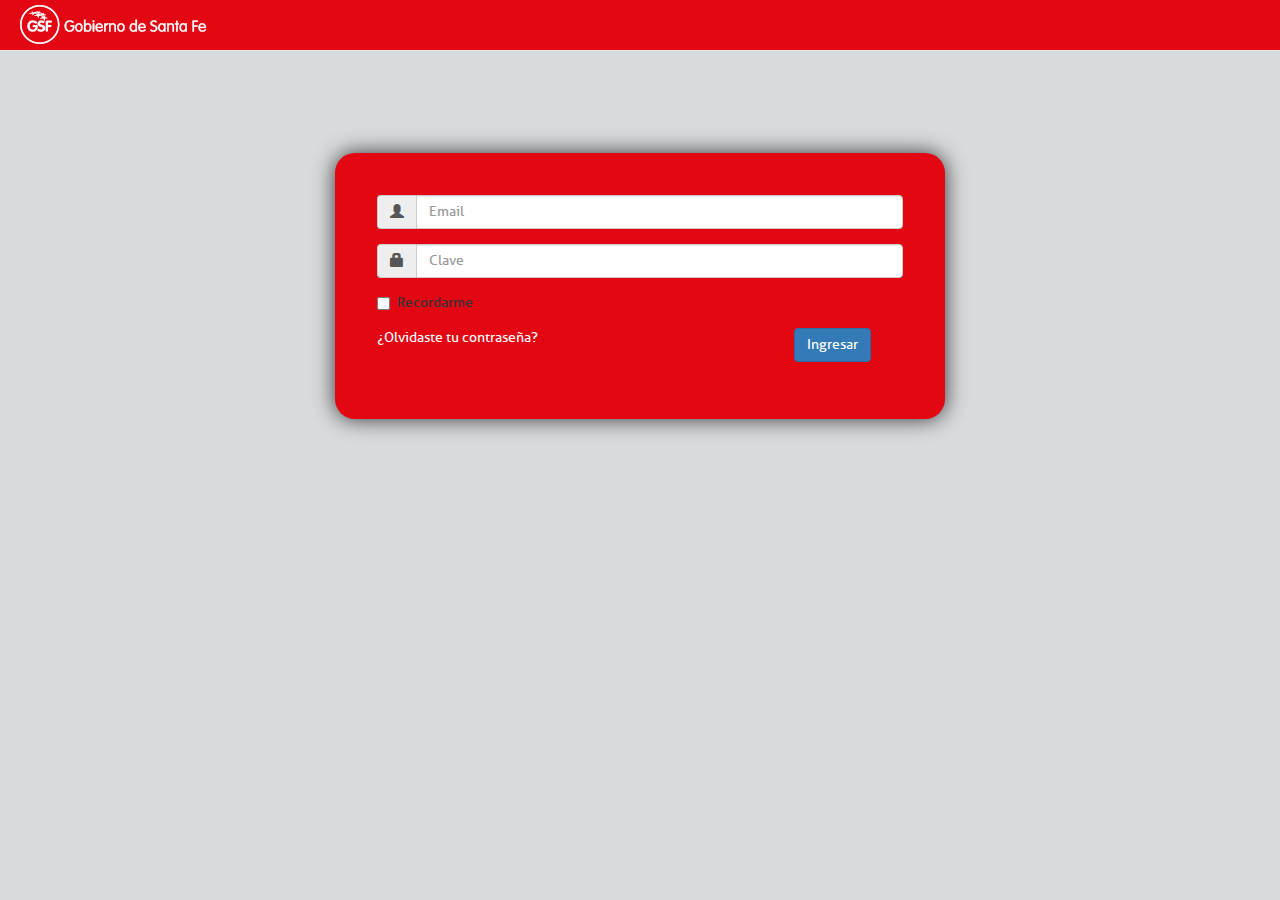
<file: public_html/index.html>
<!DOCTYPE html>
<!--
To change this license header, choose License Headers in Project Properties.
To change this template file, choose Tools | Templates
and open the template in the editor.
-->
<html>
    <head>
        <title>TP Final HTML5-CCS3 - Autenticación</title>
        <meta charset="UTF-8">
        <link rel="icon" href="img/favicon.ico">
        <meta name="viewport" content="width=device-width, initial-scale=1.0">
        <link href="css/bootstrap_tpfinal.css" rel="stylesheet" type="text/css"/>
       
    </head>
    <body>
        
        <div class="container-fluid">
            <nav class="navbar navbar-default barra_nav navbar-fixed-top container-fluid"> 
                     
            <a class="navbar-brand" href="#">
                    <img src="img/gob-santafe.png" alt=""/>
            </a>
                        
            </nav>
            <div class="row">
                <div class="col-sm-12 col-md-6 col-md-offset-3 ">
                    <form class="loguin">
                        <div class="form-group">
                            <label for="usuario" class="sr-only">Email</label>
                            <div class="input-group">
                                <div class="input-group-addon">
                                    <span class="glyphicon glyphicon-user"></span>
                                </div>
                                <input type="email" class="form-control" id="usuario" placeholder="Email">
                            </div>
                        </div>
                        <div class="form-group">
                            <label for="clave" class="sr-only">Clave</label>
                            <div class="input-group">
                                <div class="input-group-addon">
                                    <span class="glyphicon glyphicon-lock"></span>
                                </div>
                                <input type="password" class="form-control" id="password" placeholder="Clave">
                            </div>
                        </div>
                        <div class="form-group">
                            <div class="checkbox">
                                <label>
                                  <input id="recordar" type="checkbox">Recordarme
                                </label>
                            </div>
                        </div>
                        <div class="form-group">
                            <div class="row">
                                <div class="col-sm-5 col-md-5">
                                    <a id="olvido_clave" class="text-white" data-toggle="modal" data-target="#olvidoClaveModal" href="#">¿Olvidaste tu contraseña?</a>
                                </div>
                                <div class="col-sm-2 col-sm-offset-4 col-md-offset-4 col-md-2">
                                    <button type="submit" id="ingresar" class="btn btn-default btn-primary">Ingresar</button>
                                </div>
                            </div>
                        </div>
                    </form>
                </div>
                <div class="col-sm-12 col-md-6 col-md-offset-3 ">
                    <div id="alerta" class="alert alert-warning" role="alert"></div>
                </div>
            </div>
                        
            
        </div>
        
        
        <!-- Modal Olvido Clave -->
        <div class="modal fade" id="olvidoClaveModal" tabindex="-1" role="dialog" aria-labelledby="olvidoClaveModalLabel">
          <div class="modal-dialog" role="document">
            <form id="recuperar_clave" class="form-horizontal">
                <div class="modal-content">

                  <div class="modal-header">
                    <button type="button" class="close" data-dismiss="modal" aria-label="Cerrar"><span aria-hidden="true">&times;</span></button>
                    <h4 class="modal-title" id="myModalLabel">Recuperar contraseña</h4>
                  </div>
                  <div class="modal-body">

                        <div class="form-group">
                          <label for="email" class="col-sm-2 control-label">Email</label>
                          <div class="col-sm-10">
                            <input type="email" class="form-control" id="email" placeholder="Email">
                          </div>
                        </div>
                  </div>
                  <div class="modal-footer">
                    <button type="button" class="btn btn-default" data-dismiss="modal">Cancelar</button>
                    <button type="submit" class="btn btn-primary">Recuperar Contraseña</button>
                  </div>
                </div>
            </form>
          </div>
        </div>
        
        
        
        
        <script src="js/jquery-1.11.3.min.js" type="text/javascript"></script>
        <script src="js/bootstrap.min.js" type="text/javascript"></script>
        <script src="js/md5.js" type="text/javascript"></script>
        <script src="js/loguin.js" type="text/javascript"></script>
    </body>
</html>
</file>
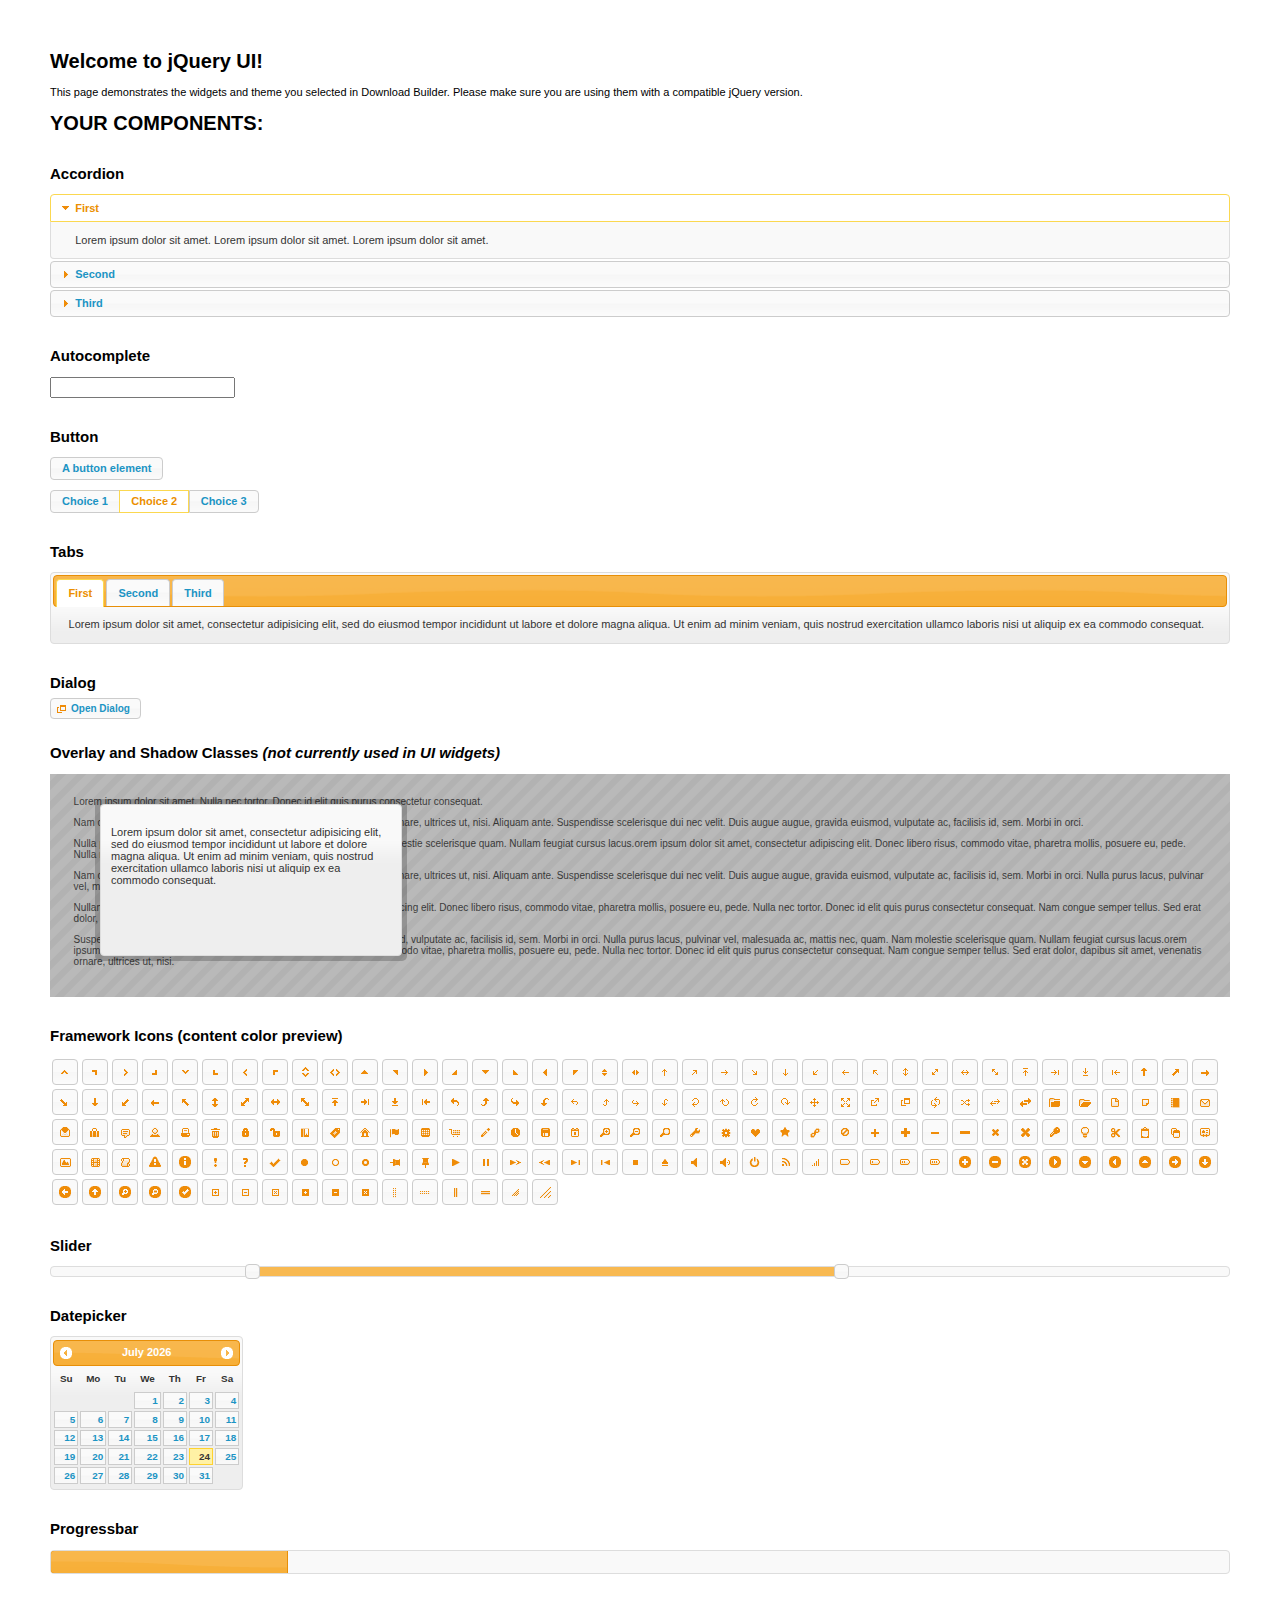
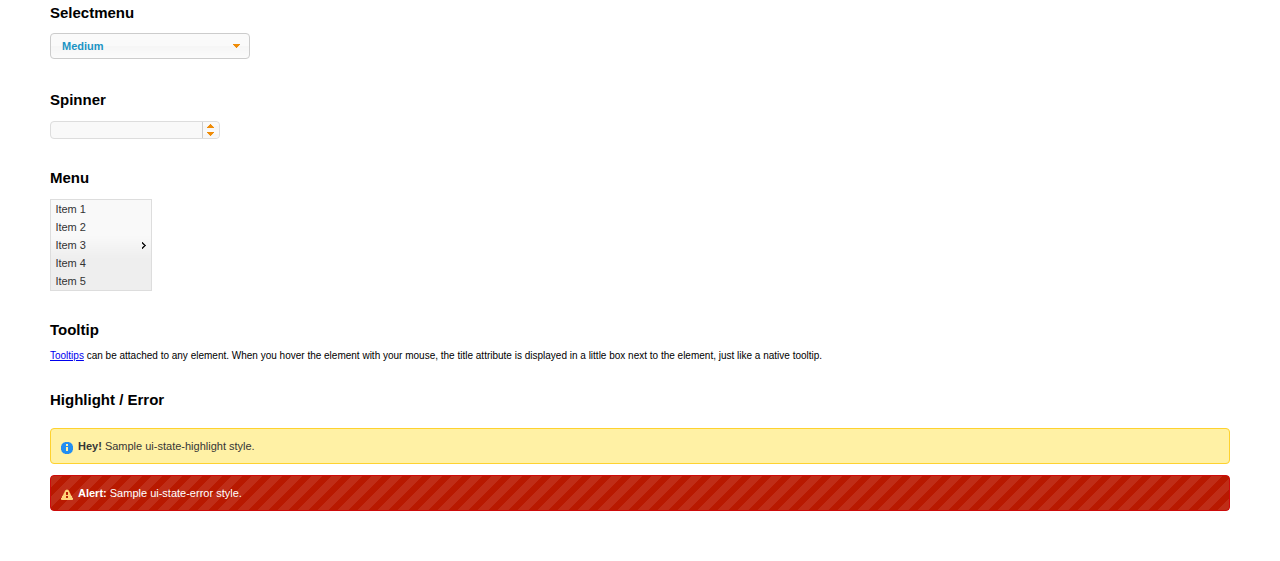
<file: public_html/js/jquery-ui-1.11.4/index.html>
<!doctype html>
<html lang="us">
<head>
	<meta charset="utf-8">
	<title>jQuery UI Example Page</title>
	<link href="jquery-ui.css" rel="stylesheet">
	<style>
	body{
		font: 62.5% "Trebuchet MS", sans-serif;
		margin: 50px;
	}
	.demoHeaders {
		margin-top: 2em;
	}
	#dialog-link {
		padding: .4em 1em .4em 20px;
		text-decoration: none;
		position: relative;
	}
	#dialog-link span.ui-icon {
		margin: 0 5px 0 0;
		position: absolute;
		left: .2em;
		top: 50%;
		margin-top: -8px;
	}
	#icons {
		margin: 0;
		padding: 0;
	}
	#icons li {
		margin: 2px;
		position: relative;
		padding: 4px 0;
		cursor: pointer;
		float: left;
		list-style: none;
	}
	#icons span.ui-icon {
		float: left;
		margin: 0 4px;
	}
	.fakewindowcontain .ui-widget-overlay {
		position: absolute;
	}
	select {
		width: 200px;
	}
	</style>
</head>
<body>

<h1>Welcome to jQuery UI!</h1>

<div class="ui-widget">
	<p>This page demonstrates the widgets and theme you selected in Download Builder. Please make sure you are using them with a compatible jQuery version.</p>
</div>

<h1>YOUR COMPONENTS:</h1>


<!-- Accordion -->
<h2 class="demoHeaders">Accordion</h2>
<div id="accordion">
	<h3>First</h3>
	<div>Lorem ipsum dolor sit amet. Lorem ipsum dolor sit amet. Lorem ipsum dolor sit amet.</div>
	<h3>Second</h3>
	<div>Phasellus mattis tincidunt nibh.</div>
	<h3>Third</h3>
	<div>Nam dui erat, auctor a, dignissim quis.</div>
</div>



<!-- Autocomplete -->
<h2 class="demoHeaders">Autocomplete</h2>
<div>
	<input id="autocomplete" title="type &quot;a&quot;">
</div>



<!-- Button -->
<h2 class="demoHeaders">Button</h2>
<button id="button">A button element</button>
<form style="margin-top: 1em;">
	<div id="radioset">
		<input type="radio" id="radio1" name="radio"><label for="radio1">Choice 1</label>
		<input type="radio" id="radio2" name="radio" checked="checked"><label for="radio2">Choice 2</label>
		<input type="radio" id="radio3" name="radio"><label for="radio3">Choice 3</label>
	</div>
</form>



<!-- Tabs -->
<h2 class="demoHeaders">Tabs</h2>
<div id="tabs">
	<ul>
		<li><a href="#tabs-1">First</a></li>
		<li><a href="#tabs-2">Second</a></li>
		<li><a href="#tabs-3">Third</a></li>
	</ul>
	<div id="tabs-1">Lorem ipsum dolor sit amet, consectetur adipisicing elit, sed do eiusmod tempor incididunt ut labore et dolore magna aliqua. Ut enim ad minim veniam, quis nostrud exercitation ullamco laboris nisi ut aliquip ex ea commodo consequat.</div>
	<div id="tabs-2">Phasellus mattis tincidunt nibh. Cras orci urna, blandit id, pretium vel, aliquet ornare, felis. Maecenas scelerisque sem non nisl. Fusce sed lorem in enim dictum bibendum.</div>
	<div id="tabs-3">Nam dui erat, auctor a, dignissim quis, sollicitudin eu, felis. Pellentesque nisi urna, interdum eget, sagittis et, consequat vestibulum, lacus. Mauris porttitor ullamcorper augue.</div>
</div>



<!-- Dialog NOTE: Dialog is not generated by UI in this demo so it can be visually styled in themeroller-->
<h2 class="demoHeaders">Dialog</h2>
<p><a href="#" id="dialog-link" class="ui-state-default ui-corner-all"><span class="ui-icon ui-icon-newwin"></span>Open Dialog</a></p>

<h2 class="demoHeaders">Overlay and Shadow Classes <em>(not currently used in UI widgets)</em></h2>
<div style="position: relative; width: 96%; height: 200px; padding:1% 2%; overflow:hidden;" class="fakewindowcontain">
	<p>Lorem ipsum dolor sit amet,  Nulla nec tortor. Donec id elit quis purus consectetur consequat. </p><p>Nam congue semper tellus. Sed erat dolor, dapibus sit amet, venenatis ornare, ultrices ut, nisi. Aliquam ante. Suspendisse scelerisque dui nec velit. Duis augue augue, gravida euismod, vulputate ac, facilisis id, sem. Morbi in orci. </p><p>Nulla purus lacus, pulvinar vel, malesuada ac, mattis nec, quam. Nam molestie scelerisque quam. Nullam feugiat cursus lacus.orem ipsum dolor sit amet, consectetur adipiscing elit. Donec libero risus, commodo vitae, pharetra mollis, posuere eu, pede. Nulla nec tortor. Donec id elit quis purus consectetur consequat. </p><p>Nam congue semper tellus. Sed erat dolor, dapibus sit amet, venenatis ornare, ultrices ut, nisi. Aliquam ante. Suspendisse scelerisque dui nec velit. Duis augue augue, gravida euismod, vulputate ac, facilisis id, sem. Morbi in orci. Nulla purus lacus, pulvinar vel, malesuada ac, mattis nec, quam. Nam molestie scelerisque quam. </p><p>Nullam feugiat cursus lacus.orem ipsum dolor sit amet, consectetur adipiscing elit. Donec libero risus, commodo vitae, pharetra mollis, posuere eu, pede. Nulla nec tortor. Donec id elit quis purus consectetur consequat. Nam congue semper tellus. Sed erat dolor, dapibus sit amet, venenatis ornare, ultrices ut, nisi. Aliquam ante. </p><p>Suspendisse scelerisque dui nec velit. Duis augue augue, gravida euismod, vulputate ac, facilisis id, sem. Morbi in orci. Nulla purus lacus, pulvinar vel, malesuada ac, mattis nec, quam. Nam molestie scelerisque quam. Nullam feugiat cursus lacus.orem ipsum dolor sit amet, consectetur adipiscing elit. Donec libero risus, commodo vitae, pharetra mollis, posuere eu, pede. Nulla nec tortor. Donec id elit quis purus consectetur consequat. Nam congue semper tellus. Sed erat dolor, dapibus sit amet, venenatis ornare, ultrices ut, nisi. </p>

	<!-- ui-dialog -->
	<div class="ui-overlay"><div class="ui-widget-overlay"></div><div class="ui-widget-shadow ui-corner-all" style="width: 302px; height: 152px; position: absolute; left: 50px; top: 30px;"></div></div>
	<div style="position: absolute; width: 280px; height: 130px;left: 50px; top: 30px; padding: 10px;" class="ui-widget ui-widget-content ui-corner-all">
		<div class="ui-dialog-content ui-widget-content" style="background: none; border: 0;">
			<p>Lorem ipsum dolor sit amet, consectetur adipisicing elit, sed do eiusmod tempor incididunt ut labore et dolore magna aliqua. Ut enim ad minim veniam, quis nostrud exercitation ullamco laboris nisi ut aliquip ex ea commodo consequat.</p>
		</div>
	</div>

</div>

<!-- ui-dialog -->
<div id="dialog" title="Dialog Title">
	<p>Lorem ipsum dolor sit amet, consectetur adipisicing elit, sed do eiusmod tempor incididunt ut labore et dolore magna aliqua. Ut enim ad minim veniam, quis nostrud exercitation ullamco laboris nisi ut aliquip ex ea commodo consequat.</p>
</div>



<h2 class="demoHeaders">Framework Icons (content color preview)</h2>
<ul id="icons" class="ui-widget ui-helper-clearfix">
	<li class="ui-state-default ui-corner-all" title=".ui-icon-carat-1-n"><span class="ui-icon ui-icon-carat-1-n"></span></li>
	<li class="ui-state-default ui-corner-all" title=".ui-icon-carat-1-ne"><span class="ui-icon ui-icon-carat-1-ne"></span></li>
	<li class="ui-state-default ui-corner-all" title=".ui-icon-carat-1-e"><span class="ui-icon ui-icon-carat-1-e"></span></li>
	<li class="ui-state-default ui-corner-all" title=".ui-icon-carat-1-se"><span class="ui-icon ui-icon-carat-1-se"></span></li>
	<li class="ui-state-default ui-corner-all" title=".ui-icon-carat-1-s"><span class="ui-icon ui-icon-carat-1-s"></span></li>
	<li class="ui-state-default ui-corner-all" title=".ui-icon-carat-1-sw"><span class="ui-icon ui-icon-carat-1-sw"></span></li>
	<li class="ui-state-default ui-corner-all" title=".ui-icon-carat-1-w"><span class="ui-icon ui-icon-carat-1-w"></span></li>
	<li class="ui-state-default ui-corner-all" title=".ui-icon-carat-1-nw"><span class="ui-icon ui-icon-carat-1-nw"></span></li>
	<li class="ui-state-default ui-corner-all" title=".ui-icon-carat-2-n-s"><span class="ui-icon ui-icon-carat-2-n-s"></span></li>
	<li class="ui-state-default ui-corner-all" title=".ui-icon-carat-2-e-w"><span class="ui-icon ui-icon-carat-2-e-w"></span></li>
	<li class="ui-state-default ui-corner-all" title=".ui-icon-triangle-1-n"><span class="ui-icon ui-icon-triangle-1-n"></span></li>
	<li class="ui-state-default ui-corner-all" title=".ui-icon-triangle-1-ne"><span class="ui-icon ui-icon-triangle-1-ne"></span></li>
	<li class="ui-state-default ui-corner-all" title=".ui-icon-triangle-1-e"><span class="ui-icon ui-icon-triangle-1-e"></span></li>
	<li class="ui-state-default ui-corner-all" title=".ui-icon-triangle-1-se"><span class="ui-icon ui-icon-triangle-1-se"></span></li>
	<li class="ui-state-default ui-corner-all" title=".ui-icon-triangle-1-s"><span class="ui-icon ui-icon-triangle-1-s"></span></li>
	<li class="ui-state-default ui-corner-all" title=".ui-icon-triangle-1-sw"><span class="ui-icon ui-icon-triangle-1-sw"></span></li>
	<li class="ui-state-default ui-corner-all" title=".ui-icon-triangle-1-w"><span class="ui-icon ui-icon-triangle-1-w"></span></li>
	<li class="ui-state-default ui-corner-all" title=".ui-icon-triangle-1-nw"><span class="ui-icon ui-icon-triangle-1-nw"></span></li>
	<li class="ui-state-default ui-corner-all" title=".ui-icon-triangle-2-n-s"><span class="ui-icon ui-icon-triangle-2-n-s"></span></li>
	<li class="ui-state-default ui-corner-all" title=".ui-icon-triangle-2-e-w"><span class="ui-icon ui-icon-triangle-2-e-w"></span></li>
	<li class="ui-state-default ui-corner-all" title=".ui-icon-arrow-1-n"><span class="ui-icon ui-icon-arrow-1-n"></span></li>
	<li class="ui-state-default ui-corner-all" title=".ui-icon-arrow-1-ne"><span class="ui-icon ui-icon-arrow-1-ne"></span></li>
	<li class="ui-state-default ui-corner-all" title=".ui-icon-arrow-1-e"><span class="ui-icon ui-icon-arrow-1-e"></span></li>
	<li class="ui-state-default ui-corner-all" title=".ui-icon-arrow-1-se"><span class="ui-icon ui-icon-arrow-1-se"></span></li>
	<li class="ui-state-default ui-corner-all" title=".ui-icon-arrow-1-s"><span class="ui-icon ui-icon-arrow-1-s"></span></li>
	<li class="ui-state-default ui-corner-all" title=".ui-icon-arrow-1-sw"><span class="ui-icon ui-icon-arrow-1-sw"></span></li>
	<li class="ui-state-default ui-corner-all" title=".ui-icon-arrow-1-w"><span class="ui-icon ui-icon-arrow-1-w"></span></li>
	<li class="ui-state-default ui-corner-all" title=".ui-icon-arrow-1-nw"><span class="ui-icon ui-icon-arrow-1-nw"></span></li>
	<li class="ui-state-default ui-corner-all" title=".ui-icon-arrow-2-n-s"><span class="ui-icon ui-icon-arrow-2-n-s"></span></li>
	<li class="ui-state-default ui-corner-all" title=".ui-icon-arrow-2-ne-sw"><span class="ui-icon ui-icon-arrow-2-ne-sw"></span></li>
	<li class="ui-state-default ui-corner-all" title=".ui-icon-arrow-2-e-w"><span class="ui-icon ui-icon-arrow-2-e-w"></span></li>
	<li class="ui-state-default ui-corner-all" title=".ui-icon-arrow-2-se-nw"><span class="ui-icon ui-icon-arrow-2-se-nw"></span></li>
	<li class="ui-state-default ui-corner-all" title=".ui-icon-arrowstop-1-n"><span class="ui-icon ui-icon-arrowstop-1-n"></span></li>
	<li class="ui-state-default ui-corner-all" title=".ui-icon-arrowstop-1-e"><span class="ui-icon ui-icon-arrowstop-1-e"></span></li>
	<li class="ui-state-default ui-corner-all" title=".ui-icon-arrowstop-1-s"><span class="ui-icon ui-icon-arrowstop-1-s"></span></li>
	<li class="ui-state-default ui-corner-all" title=".ui-icon-arrowstop-1-w"><span class="ui-icon ui-icon-arrowstop-1-w"></span></li>
	<li class="ui-state-default ui-corner-all" title=".ui-icon-arrowthick-1-n"><span class="ui-icon ui-icon-arrowthick-1-n"></span></li>
	<li class="ui-state-default ui-corner-all" title=".ui-icon-arrowthick-1-ne"><span class="ui-icon ui-icon-arrowthick-1-ne"></span></li>
	<li class="ui-state-default ui-corner-all" title=".ui-icon-arrowthick-1-e"><span class="ui-icon ui-icon-arrowthick-1-e"></span></li>
	<li class="ui-state-default ui-corner-all" title=".ui-icon-arrowthick-1-se"><span class="ui-icon ui-icon-arrowthick-1-se"></span></li>
	<li class="ui-state-default ui-corner-all" title=".ui-icon-arrowthick-1-s"><span class="ui-icon ui-icon-arrowthick-1-s"></span></li>
	<li class="ui-state-default ui-corner-all" title=".ui-icon-arrowthick-1-sw"><span class="ui-icon ui-icon-arrowthick-1-sw"></span></li>
	<li class="ui-state-default ui-corner-all" title=".ui-icon-arrowthick-1-w"><span class="ui-icon ui-icon-arrowthick-1-w"></span></li>
	<li class="ui-state-default ui-corner-all" title=".ui-icon-arrowthick-1-nw"><span class="ui-icon ui-icon-arrowthick-1-nw"></span></li>
	<li class="ui-state-default ui-corner-all" title=".ui-icon-arrowthick-2-n-s"><span class="ui-icon ui-icon-arrowthick-2-n-s"></span></li>
	<li class="ui-state-default ui-corner-all" title=".ui-icon-arrowthick-2-ne-sw"><span class="ui-icon ui-icon-arrowthick-2-ne-sw"></span></li>
	<li class="ui-state-default ui-corner-all" title=".ui-icon-arrowthick-2-e-w"><span class="ui-icon ui-icon-arrowthick-2-e-w"></span></li>
	<li class="ui-state-default ui-corner-all" title=".ui-icon-arrowthick-2-se-nw"><span class="ui-icon ui-icon-arrowthick-2-se-nw"></span></li>
	<li class="ui-state-default ui-corner-all" title=".ui-icon-arrowthickstop-1-n"><span class="ui-icon ui-icon-arrowthickstop-1-n"></span></li>
	<li class="ui-state-default ui-corner-all" title=".ui-icon-arrowthickstop-1-e"><span class="ui-icon ui-icon-arrowthickstop-1-e"></span></li>
	<li class="ui-state-default ui-corner-all" title=".ui-icon-arrowthickstop-1-s"><span class="ui-icon ui-icon-arrowthickstop-1-s"></span></li>
	<li class="ui-state-default ui-corner-all" title=".ui-icon-arrowthickstop-1-w"><span class="ui-icon ui-icon-arrowthickstop-1-w"></span></li>
	<li class="ui-state-default ui-corner-all" title=".ui-icon-arrowreturnthick-1-w"><span class="ui-icon ui-icon-arrowreturnthick-1-w"></span></li>
	<li class="ui-state-default ui-corner-all" title=".ui-icon-arrowreturnthick-1-n"><span class="ui-icon ui-icon-arrowreturnthick-1-n"></span></li>
	<li class="ui-state-default ui-corner-all" title=".ui-icon-arrowreturnthick-1-e"><span class="ui-icon ui-icon-arrowreturnthick-1-e"></span></li>
	<li class="ui-state-default ui-corner-all" title=".ui-icon-arrowreturnthick-1-s"><span class="ui-icon ui-icon-arrowreturnthick-1-s"></span></li>
	<li class="ui-state-default ui-corner-all" title=".ui-icon-arrowreturn-1-w"><span class="ui-icon ui-icon-arrowreturn-1-w"></span></li>
	<li class="ui-state-default ui-corner-all" title=".ui-icon-arrowreturn-1-n"><span class="ui-icon ui-icon-arrowreturn-1-n"></span></li>
	<li class="ui-state-default ui-corner-all" title=".ui-icon-arrowreturn-1-e"><span class="ui-icon ui-icon-arrowreturn-1-e"></span></li>
	<li class="ui-state-default ui-corner-all" title=".ui-icon-arrowreturn-1-s"><span class="ui-icon ui-icon-arrowreturn-1-s"></span></li>
	<li class="ui-state-default ui-corner-all" title=".ui-icon-arrowrefresh-1-w"><span class="ui-icon ui-icon-arrowrefresh-1-w"></span></li>
	<li class="ui-state-default ui-corner-all" title=".ui-icon-arrowrefresh-1-n"><span class="ui-icon ui-icon-arrowrefresh-1-n"></span></li>
	<li class="ui-state-default ui-corner-all" title=".ui-icon-arrowrefresh-1-e"><span class="ui-icon ui-icon-arrowrefresh-1-e"></span></li>
	<li class="ui-state-default ui-corner-all" title=".ui-icon-arrowrefresh-1-s"><span class="ui-icon ui-icon-arrowrefresh-1-s"></span></li>
	<li class="ui-state-default ui-corner-all" title=".ui-icon-arrow-4"><span class="ui-icon ui-icon-arrow-4"></span></li>
	<li class="ui-state-default ui-corner-all" title=".ui-icon-arrow-4-diag"><span class="ui-icon ui-icon-arrow-4-diag"></span></li>
	<li class="ui-state-default ui-corner-all" title=".ui-icon-extlink"><span class="ui-icon ui-icon-extlink"></span></li>
	<li class="ui-state-default ui-corner-all" title=".ui-icon-newwin"><span class="ui-icon ui-icon-newwin"></span></li>
	<li class="ui-state-default ui-corner-all" title=".ui-icon-refresh"><span class="ui-icon ui-icon-refresh"></span></li>
	<li class="ui-state-default ui-corner-all" title=".ui-icon-shuffle"><span class="ui-icon ui-icon-shuffle"></span></li>
	<li class="ui-state-default ui-corner-all" title=".ui-icon-transfer-e-w"><span class="ui-icon ui-icon-transfer-e-w"></span></li>
	<li class="ui-state-default ui-corner-all" title=".ui-icon-transferthick-e-w"><span class="ui-icon ui-icon-transferthick-e-w"></span></li>
	<li class="ui-state-default ui-corner-all" title=".ui-icon-folder-collapsed"><span class="ui-icon ui-icon-folder-collapsed"></span></li>
	<li class="ui-state-default ui-corner-all" title=".ui-icon-folder-open"><span class="ui-icon ui-icon-folder-open"></span></li>
	<li class="ui-state-default ui-corner-all" title=".ui-icon-document"><span class="ui-icon ui-icon-document"></span></li>
	<li class="ui-state-default ui-corner-all" title=".ui-icon-document-b"><span class="ui-icon ui-icon-document-b"></span></li>
	<li class="ui-state-default ui-corner-all" title=".ui-icon-note"><span class="ui-icon ui-icon-note"></span></li>
	<li class="ui-state-default ui-corner-all" title=".ui-icon-mail-closed"><span class="ui-icon ui-icon-mail-closed"></span></li>
	<li class="ui-state-default ui-corner-all" title=".ui-icon-mail-open"><span class="ui-icon ui-icon-mail-open"></span></li>
	<li class="ui-state-default ui-corner-all" title=".ui-icon-suitcase"><span class="ui-icon ui-icon-suitcase"></span></li>
	<li class="ui-state-default ui-corner-all" title=".ui-icon-comment"><span class="ui-icon ui-icon-comment"></span></li>
	<li class="ui-state-default ui-corner-all" title=".ui-icon-person"><span class="ui-icon ui-icon-person"></span></li>
	<li class="ui-state-default ui-corner-all" title=".ui-icon-print"><span class="ui-icon ui-icon-print"></span></li>
	<li class="ui-state-default ui-corner-all" title=".ui-icon-trash"><span class="ui-icon ui-icon-trash"></span></li>
	<li class="ui-state-default ui-corner-all" title=".ui-icon-locked"><span class="ui-icon ui-icon-locked"></span></li>
	<li class="ui-state-default ui-corner-all" title=".ui-icon-unlocked"><span class="ui-icon ui-icon-unlocked"></span></li>
	<li class="ui-state-default ui-corner-all" title=".ui-icon-bookmark"><span class="ui-icon ui-icon-bookmark"></span></li>
	<li class="ui-state-default ui-corner-all" title=".ui-icon-tag"><span class="ui-icon ui-icon-tag"></span></li>
	<li class="ui-state-default ui-corner-all" title=".ui-icon-home"><span class="ui-icon ui-icon-home"></span></li>
	<li class="ui-state-default ui-corner-all" title=".ui-icon-flag"><span class="ui-icon ui-icon-flag"></span></li>
	<li class="ui-state-default ui-corner-all" title=".ui-icon-calculator"><span class="ui-icon ui-icon-calculator"></span></li>
	<li class="ui-state-default ui-corner-all" title=".ui-icon-cart"><span class="ui-icon ui-icon-cart"></span></li>
	<li class="ui-state-default ui-corner-all" title=".ui-icon-pencil"><span class="ui-icon ui-icon-pencil"></span></li>
	<li class="ui-state-default ui-corner-all" title=".ui-icon-clock"><span class="ui-icon ui-icon-clock"></span></li>
	<li class="ui-state-default ui-corner-all" title=".ui-icon-disk"><span class="ui-icon ui-icon-disk"></span></li>
	<li class="ui-state-default ui-corner-all" title=".ui-icon-calendar"><span class="ui-icon ui-icon-calendar"></span></li>
	<li class="ui-state-default ui-corner-all" title=".ui-icon-zoomin"><span class="ui-icon ui-icon-zoomin"></span></li>
	<li class="ui-state-default ui-corner-all" title=".ui-icon-zoomout"><span class="ui-icon ui-icon-zoomout"></span></li>
	<li class="ui-state-default ui-corner-all" title=".ui-icon-search"><span class="ui-icon ui-icon-search"></span></li>
	<li class="ui-state-default ui-corner-all" title=".ui-icon-wrench"><span class="ui-icon ui-icon-wrench"></span></li>
	<li class="ui-state-default ui-corner-all" title=".ui-icon-gear"><span class="ui-icon ui-icon-gear"></span></li>
	<li class="ui-state-default ui-corner-all" title=".ui-icon-heart"><span class="ui-icon ui-icon-heart"></span></li>
	<li class="ui-state-default ui-corner-all" title=".ui-icon-star"><span class="ui-icon ui-icon-star"></span></li>
	<li class="ui-state-default ui-corner-all" title=".ui-icon-link"><span class="ui-icon ui-icon-link"></span></li>
	<li class="ui-state-default ui-corner-all" title=".ui-icon-cancel"><span class="ui-icon ui-icon-cancel"></span></li>
	<li class="ui-state-default ui-corner-all" title=".ui-icon-plus"><span class="ui-icon ui-icon-plus"></span></li>
	<li class="ui-state-default ui-corner-all" title=".ui-icon-plusthick"><span class="ui-icon ui-icon-plusthick"></span></li>
	<li class="ui-state-default ui-corner-all" title=".ui-icon-minus"><span class="ui-icon ui-icon-minus"></span></li>
	<li class="ui-state-default ui-corner-all" title=".ui-icon-minusthick"><span class="ui-icon ui-icon-minusthick"></span></li>
	<li class="ui-state-default ui-corner-all" title=".ui-icon-close"><span class="ui-icon ui-icon-close"></span></li>
	<li class="ui-state-default ui-corner-all" title=".ui-icon-closethick"><span class="ui-icon ui-icon-closethick"></span></li>
	<li class="ui-state-default ui-corner-all" title=".ui-icon-key"><span class="ui-icon ui-icon-key"></span></li>
	<li class="ui-state-default ui-corner-all" title=".ui-icon-lightbulb"><span class="ui-icon ui-icon-lightbulb"></span></li>
	<li class="ui-state-default ui-corner-all" title=".ui-icon-scissors"><span class="ui-icon ui-icon-scissors"></span></li>
	<li class="ui-state-default ui-corner-all" title=".ui-icon-clipboard"><span class="ui-icon ui-icon-clipboard"></span></li>
	<li class="ui-state-default ui-corner-all" title=".ui-icon-copy"><span class="ui-icon ui-icon-copy"></span></li>
	<li class="ui-state-default ui-corner-all" title=".ui-icon-contact"><span class="ui-icon ui-icon-contact"></span></li>
	<li class="ui-state-default ui-corner-all" title=".ui-icon-image"><span class="ui-icon ui-icon-image"></span></li>
	<li class="ui-state-default ui-corner-all" title=".ui-icon-video"><span class="ui-icon ui-icon-video"></span></li>
	<li class="ui-state-default ui-corner-all" title=".ui-icon-script"><span class="ui-icon ui-icon-script"></span></li>
	<li class="ui-state-default ui-corner-all" title=".ui-icon-alert"><span class="ui-icon ui-icon-alert"></span></li>
	<li class="ui-state-default ui-corner-all" title=".ui-icon-info"><span class="ui-icon ui-icon-info"></span></li>
	<li class="ui-state-default ui-corner-all" title=".ui-icon-notice"><span class="ui-icon ui-icon-notice"></span></li>
	<li class="ui-state-default ui-corner-all" title=".ui-icon-help"><span class="ui-icon ui-icon-help"></span></li>
	<li class="ui-state-default ui-corner-all" title=".ui-icon-check"><span class="ui-icon ui-icon-check"></span></li>
	<li class="ui-state-default ui-corner-all" title=".ui-icon-bullet"><span class="ui-icon ui-icon-bullet"></span></li>
	<li class="ui-state-default ui-corner-all" title=".ui-icon-radio-off"><span class="ui-icon ui-icon-radio-off"></span></li>
	<li class="ui-state-default ui-corner-all" title=".ui-icon-radio-on"><span class="ui-icon ui-icon-radio-on"></span></li>
	<li class="ui-state-default ui-corner-all" title=".ui-icon-pin-w"><span class="ui-icon ui-icon-pin-w"></span></li>
	<li class="ui-state-default ui-corner-all" title=".ui-icon-pin-s"><span class="ui-icon ui-icon-pin-s"></span></li>
	<li class="ui-state-default ui-corner-all" title=".ui-icon-play"><span class="ui-icon ui-icon-play"></span></li>
	<li class="ui-state-default ui-corner-all" title=".ui-icon-pause"><span class="ui-icon ui-icon-pause"></span></li>
	<li class="ui-state-default ui-corner-all" title=".ui-icon-seek-next"><span class="ui-icon ui-icon-seek-next"></span></li>
	<li class="ui-state-default ui-corner-all" title=".ui-icon-seek-prev"><span class="ui-icon ui-icon-seek-prev"></span></li>
	<li class="ui-state-default ui-corner-all" title=".ui-icon-seek-end"><span class="ui-icon ui-icon-seek-end"></span></li>
	<li class="ui-state-default ui-corner-all" title=".ui-icon-seek-first"><span class="ui-icon ui-icon-seek-first"></span></li>
	<li class="ui-state-default ui-corner-all" title=".ui-icon-stop"><span class="ui-icon ui-icon-stop"></span></li>
	<li class="ui-state-default ui-corner-all" title=".ui-icon-eject"><span class="ui-icon ui-icon-eject"></span></li>
	<li class="ui-state-default ui-corner-all" title=".ui-icon-volume-off"><span class="ui-icon ui-icon-volume-off"></span></li>
	<li class="ui-state-default ui-corner-all" title=".ui-icon-volume-on"><span class="ui-icon ui-icon-volume-on"></span></li>
	<li class="ui-state-default ui-corner-all" title=".ui-icon-power"><span class="ui-icon ui-icon-power"></span></li>
	<li class="ui-state-default ui-corner-all" title=".ui-icon-signal-diag"><span class="ui-icon ui-icon-signal-diag"></span></li>
	<li class="ui-state-default ui-corner-all" title=".ui-icon-signal"><span class="ui-icon ui-icon-signal"></span></li>
	<li class="ui-state-default ui-corner-all" title=".ui-icon-battery-0"><span class="ui-icon ui-icon-battery-0"></span></li>
	<li class="ui-state-default ui-corner-all" title=".ui-icon-battery-1"><span class="ui-icon ui-icon-battery-1"></span></li>
	<li class="ui-state-default ui-corner-all" title=".ui-icon-battery-2"><span class="ui-icon ui-icon-battery-2"></span></li>
	<li class="ui-state-default ui-corner-all" title=".ui-icon-battery-3"><span class="ui-icon ui-icon-battery-3"></span></li>
	<li class="ui-state-default ui-corner-all" title=".ui-icon-circle-plus"><span class="ui-icon ui-icon-circle-plus"></span></li>
	<li class="ui-state-default ui-corner-all" title=".ui-icon-circle-minus"><span class="ui-icon ui-icon-circle-minus"></span></li>
	<li class="ui-state-default ui-corner-all" title=".ui-icon-circle-close"><span class="ui-icon ui-icon-circle-close"></span></li>
	<li class="ui-state-default ui-corner-all" title=".ui-icon-circle-triangle-e"><span class="ui-icon ui-icon-circle-triangle-e"></span></li>
	<li class="ui-state-default ui-corner-all" title=".ui-icon-circle-triangle-s"><span class="ui-icon ui-icon-circle-triangle-s"></span></li>
	<li class="ui-state-default ui-corner-all" title=".ui-icon-circle-triangle-w"><span class="ui-icon ui-icon-circle-triangle-w"></span></li>
	<li class="ui-state-default ui-corner-all" title=".ui-icon-circle-triangle-n"><span class="ui-icon ui-icon-circle-triangle-n"></span></li>
	<li class="ui-state-default ui-corner-all" title=".ui-icon-circle-arrow-e"><span class="ui-icon ui-icon-circle-arrow-e"></span></li>
	<li class="ui-state-default ui-corner-all" title=".ui-icon-circle-arrow-s"><span class="ui-icon ui-icon-circle-arrow-s"></span></li>
	<li class="ui-state-default ui-corner-all" title=".ui-icon-circle-arrow-w"><span class="ui-icon ui-icon-circle-arrow-w"></span></li>
	<li class="ui-state-default ui-corner-all" title=".ui-icon-circle-arrow-n"><span class="ui-icon ui-icon-circle-arrow-n"></span></li>
	<li class="ui-state-default ui-corner-all" title=".ui-icon-circle-zoomin"><span class="ui-icon ui-icon-circle-zoomin"></span></li>
	<li class="ui-state-default ui-corner-all" title=".ui-icon-circle-zoomout"><span class="ui-icon ui-icon-circle-zoomout"></span></li>
	<li class="ui-state-default ui-corner-all" title=".ui-icon-circle-check"><span class="ui-icon ui-icon-circle-check"></span></li>
	<li class="ui-state-default ui-corner-all" title=".ui-icon-circlesmall-plus"><span class="ui-icon ui-icon-circlesmall-plus"></span></li>
	<li class="ui-state-default ui-corner-all" title=".ui-icon-circlesmall-minus"><span class="ui-icon ui-icon-circlesmall-minus"></span></li>
	<li class="ui-state-default ui-corner-all" title=".ui-icon-circlesmall-close"><span class="ui-icon ui-icon-circlesmall-close"></span></li>
	<li class="ui-state-default ui-corner-all" title=".ui-icon-squaresmall-plus"><span class="ui-icon ui-icon-squaresmall-plus"></span></li>
	<li class="ui-state-default ui-corner-all" title=".ui-icon-squaresmall-minus"><span class="ui-icon ui-icon-squaresmall-minus"></span></li>
	<li class="ui-state-default ui-corner-all" title=".ui-icon-squaresmall-close"><span class="ui-icon ui-icon-squaresmall-close"></span></li>
	<li class="ui-state-default ui-corner-all" title=".ui-icon-grip-dotted-vertical"><span class="ui-icon ui-icon-grip-dotted-vertical"></span></li>
	<li class="ui-state-default ui-corner-all" title=".ui-icon-grip-dotted-horizontal"><span class="ui-icon ui-icon-grip-dotted-horizontal"></span></li>
	<li class="ui-state-default ui-corner-all" title=".ui-icon-grip-solid-vertical"><span class="ui-icon ui-icon-grip-solid-vertical"></span></li>
	<li class="ui-state-default ui-corner-all" title=".ui-icon-grip-solid-horizontal"><span class="ui-icon ui-icon-grip-solid-horizontal"></span></li>
	<li class="ui-state-default ui-corner-all" title=".ui-icon-gripsmall-diagonal-se"><span class="ui-icon ui-icon-gripsmall-diagonal-se"></span></li>
	<li class="ui-state-default ui-corner-all" title=".ui-icon-grip-diagonal-se"><span class="ui-icon ui-icon-grip-diagonal-se"></span></li>
</ul>


<!-- Slider -->
<h2 class="demoHeaders">Slider</h2>
<div id="slider"></div>



<!-- Datepicker -->
<h2 class="demoHeaders">Datepicker</h2>
<div id="datepicker"></div>



<!-- Progressbar -->
<h2 class="demoHeaders">Progressbar</h2>
<div id="progressbar"></div>



<!-- Progressbar -->
<h2 class="demoHeaders">Selectmenu</h2>
<select id="selectmenu">
	<option>Slower</option>
	<option>Slow</option>
	<option selected="selected">Medium</option>
	<option>Fast</option>
	<option>Faster</option>
</select>



<!-- Spinner -->
<h2 class="demoHeaders">Spinner</h2>
<input id="spinner">



<!-- Menu -->
<h2 class="demoHeaders">Menu</h2>
<ul style="width:100px;" id="menu">
	<li>Item 1</li>
	<li>Item 2</li>
	<li>Item 3
		<ul>
			<li>Item 3-1</li>
			<li>Item 3-2</li>
			<li>Item 3-3</li>
			<li>Item 3-4</li>
			<li>Item 3-5</li>
		</ul>
	</li>
	<li>Item 4</li>
	<li>Item 5</li>
</ul>



<!-- Tooltip -->
<h2 class="demoHeaders">Tooltip</h2>
<p id="tooltip">
	<a href="#" title="That&apos;s what this widget is">Tooltips</a> can be attached to any element. When you hover
the element with your mouse, the title attribute is displayed in a little box next to the element, just like a native tooltip.
</p>


<!-- Highlight / Error -->
<h2 class="demoHeaders">Highlight / Error</h2>
<div class="ui-widget">
	<div class="ui-state-highlight ui-corner-all" style="margin-top: 20px; padding: 0 .7em;">
		<p><span class="ui-icon ui-icon-info" style="float: left; margin-right: .3em;"></span>
		<strong>Hey!</strong> Sample ui-state-highlight style.</p>
	</div>
</div>
<br>
<div class="ui-widget">
	<div class="ui-state-error ui-corner-all" style="padding: 0 .7em;">
		<p><span class="ui-icon ui-icon-alert" style="float: left; margin-right: .3em;"></span>
		<strong>Alert:</strong> Sample ui-state-error style.</p>
	</div>
</div>

<script src="external/jquery/jquery.js"></script>
<script src="jquery-ui.js"></script>
<script>

$( "#accordion" ).accordion();



var availableTags = [
	"ActionScript",
	"AppleScript",
	"Asp",
	"BASIC",
	"C",
	"C++",
	"Clojure",
	"COBOL",
	"ColdFusion",
	"Erlang",
	"Fortran",
	"Groovy",
	"Haskell",
	"Java",
	"JavaScript",
	"Lisp",
	"Perl",
	"PHP",
	"Python",
	"Ruby",
	"Scala",
	"Scheme"
];
$( "#autocomplete" ).autocomplete({
	source: availableTags
});



$( "#button" ).button();
$( "#radioset" ).buttonset();



$( "#tabs" ).tabs();



$( "#dialog" ).dialog({
	autoOpen: false,
	width: 400,
	buttons: [
		{
			text: "Ok",
			click: function() {
				$( this ).dialog( "close" );
			}
		},
		{
			text: "Cancel",
			click: function() {
				$( this ).dialog( "close" );
			}
		}
	]
});

// Link to open the dialog
$( "#dialog-link" ).click(function( event ) {
	$( "#dialog" ).dialog( "open" );
	event.preventDefault();
});



$( "#datepicker" ).datepicker({
	inline: true
});



$( "#slider" ).slider({
	range: true,
	values: [ 17, 67 ]
});



$( "#progressbar" ).progressbar({
	value: 20
});



$( "#spinner" ).spinner();



$( "#menu" ).menu();



$( "#tooltip" ).tooltip();



$( "#selectmenu" ).selectmenu();


// Hover states on the static widgets
$( "#dialog-link, #icons li" ).hover(
	function() {
		$( this ).addClass( "ui-state-hover" );
	},
	function() {
		$( this ).removeClass( "ui-state-hover" );
	}
);
</script>
</body>
</html>
</file>
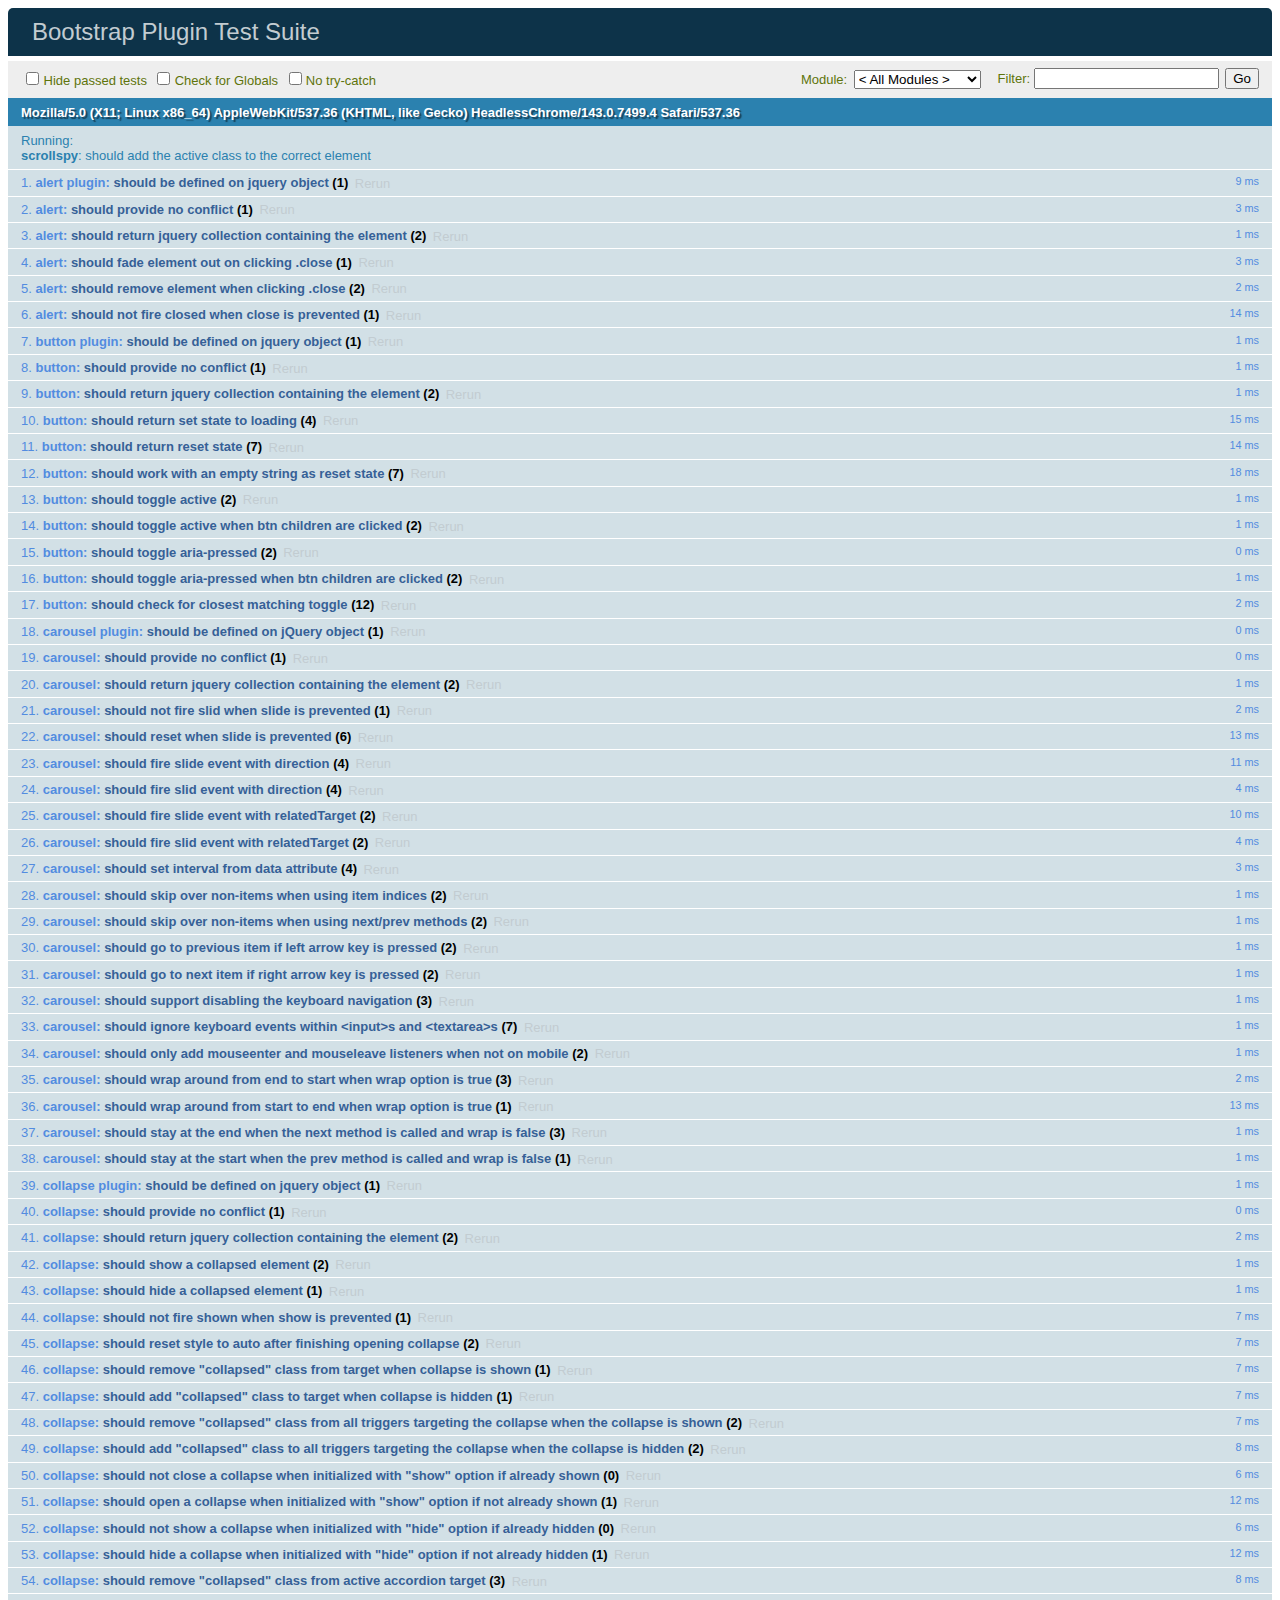
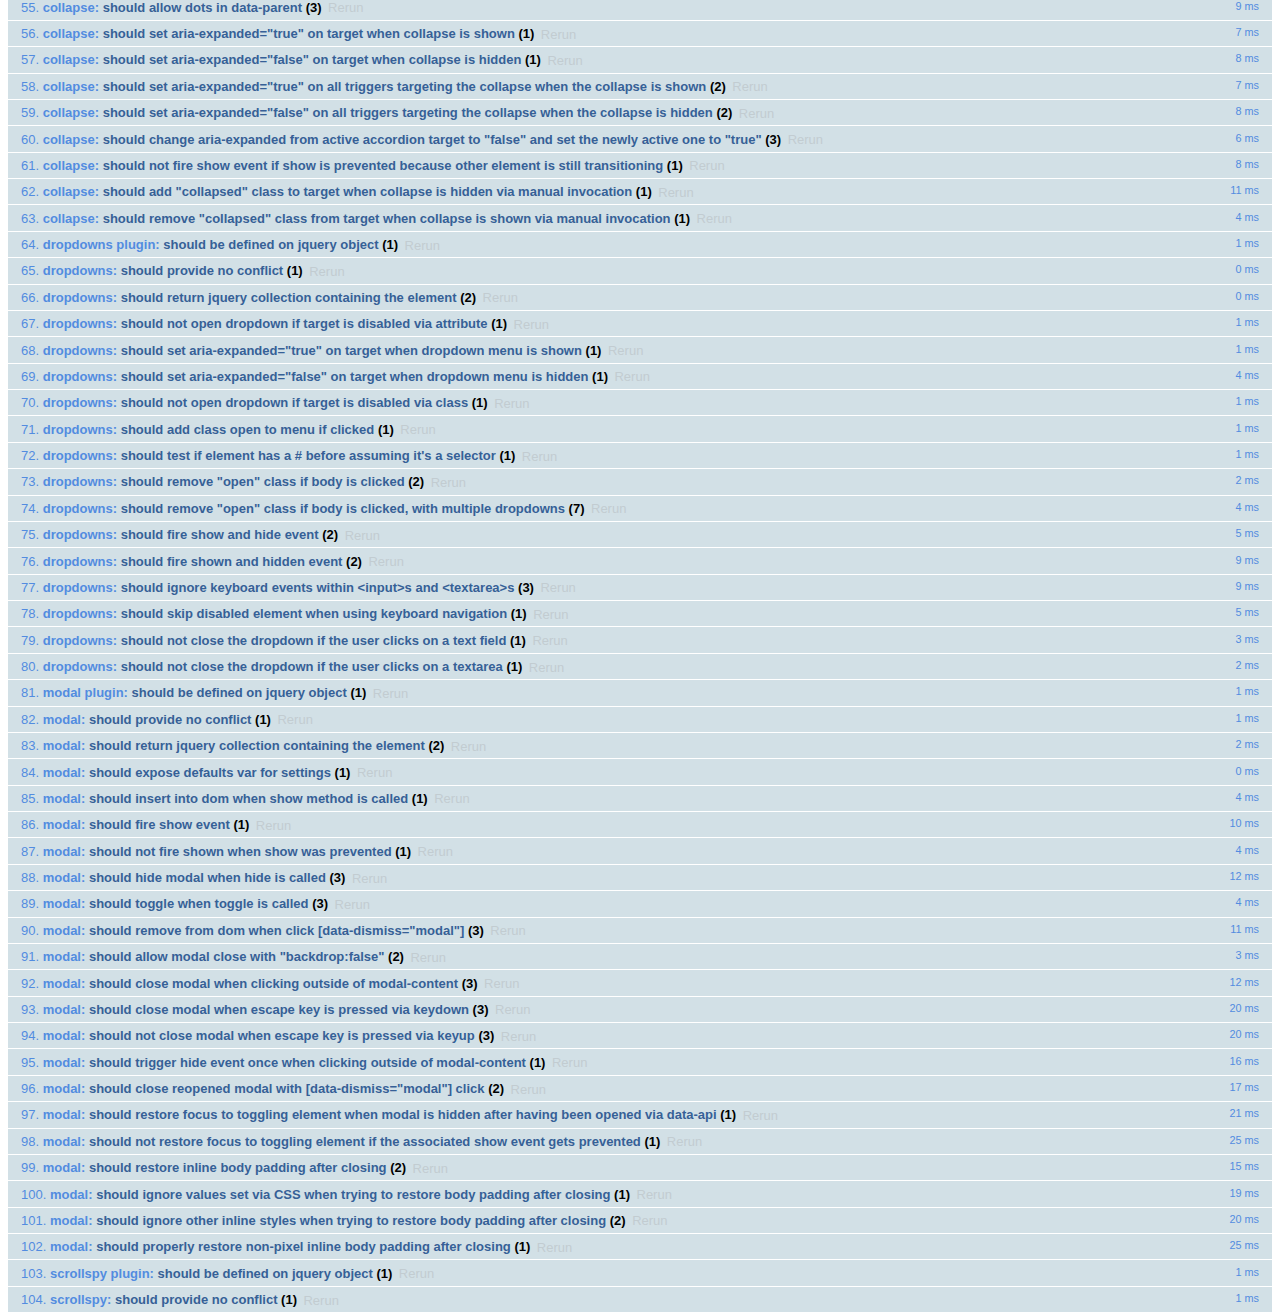
<file: public_html/bootstrap-source/js/tests/index.html>
<!DOCTYPE html>
<html>
  <head>
    <meta charset="utf-8">
    <title>Bootstrap Plugin Test Suite</title>
    <meta name="viewport" content="width=device-width, initial-scale=1">

    <!-- jQuery -->
    <script src="vendor/jquery.min.js"></script>
    <script>
      // Disable jQuery event aliases to ensure we don't accidentally use any of them
      (function () {
        var eventAliases = [
          'blur',
          'focus',
          'focusin',
          'focusout',
          'load',
          'resize',
          'scroll',
          'unload',
          'click',
          'dblclick',
          'mousedown',
          'mouseup',
          'mousemove',
          'mouseover',
          'mouseout',
          'mouseenter',
          'mouseleave',
          'change',
          'select',
          'submit',
          'keydown',
          'keypress',
          'keyup',
          'error',
          'contextmenu',
          'hover',
          'bind',
          'unbind',
          'delegate',
          'undelegate'
        ]
        for (var i = 0; i < eventAliases.length; i++) {
          $.fn[eventAliases[i]] = undefined
        }
      })()
    </script>

    <!-- QUnit -->
    <link rel="stylesheet" href="vendor/qunit.css" media="screen">
    <script src="vendor/qunit.js"></script>
    <script>
      // See https://github.com/axemclion/grunt-saucelabs#test-result-details-with-qunit
      var log = []
      // Require assert.expect in each test.
      QUnit.config.requireExpects = true
      QUnit.done(function (testResults) {
        var tests = []
        for (var i = 0, len = log.length; i < len; i++) {
          var details = log[i]
          tests.push({
            name: details.name,
            result: details.result,
            expected: details.expected,
            actual: details.actual,
            source: details.source
          })
        }
        testResults.tests = tests

        window.global_test_results = testResults
      })

      QUnit.testStart(function (testDetails) {
        $(window).scrollTop(0)
        QUnit.log(function (details) {
          if (!details.result) {
            details.name = testDetails.name
            log.push(details)
          }
        })
      })

      // Cleanup
      QUnit.testDone(function () {
        $('#qunit-fixture').empty()
        $('#modal-test, .modal-backdrop').remove()
      })

      // Display fixture on-screen on iOS to avoid false positives
      if (/iPhone|iPad|iPod/.test(navigator.userAgent)) {
        QUnit.begin(function() {
          $('#qunit-fixture').css({ top: 0, left: 0 })
        })

        QUnit.done(function () {
          $('#qunit-fixture').css({ top: '', left: '' })
        })
      }

      // Disable deprecated global QUnit method aliases in preparation for QUnit v2
      (function () {
        var methodNames = [
          'async',
          'asyncTest',
          'deepEqual',
          'equal',
          'expect',
          'module',
          'notDeepEqual',
          'notEqual',
          'notPropEqual',
          'notStrictEqual',
          'ok',
          'propEqual',
          'push',
          'start',
          'stop',
          'strictEqual',
          'test',
          'throws'
        ];
        for (var i = 0; i < methodNames.length; i++) {
          var methodName = methodNames[i];
          window[methodName] = undefined;
        }
      })();
    </script>

    <!-- Plugin sources -->
    <script>$.support.transition = false</script>
    <script src="../../js/alert.js"></script>
    <script src="../../js/button.js"></script>
    <script src="../../js/carousel.js"></script>
    <script src="../../js/collapse.js"></script>
    <script src="../../js/dropdown.js"></script>
    <script src="../../js/modal.js"></script>
    <script src="../../js/scrollspy.js"></script>
    <script src="../../js/tab.js"></script>
    <script src="../../js/tooltip.js"></script>
    <script src="../../js/popover.js"></script>
    <script src="../../js/affix.js"></script>

    <!-- Unit tests -->
    <script src="unit/alert.js"></script>
    <script src="unit/button.js"></script>
    <script src="unit/carousel.js"></script>
    <script src="unit/collapse.js"></script>
    <script src="unit/dropdown.js"></script>
    <script src="unit/modal.js"></script>
    <script src="unit/scrollspy.js"></script>
    <script src="unit/tab.js"></script>
    <script src="unit/tooltip.js"></script>
    <script src="unit/popover.js"></script>
    <script src="unit/affix.js"></script>

  </head>
  <body>
    <div id="qunit-container">
      <div id="qunit"></div>
      <div id="qunit-fixture"></div>
    </div>
  </body>
</html>
</file>
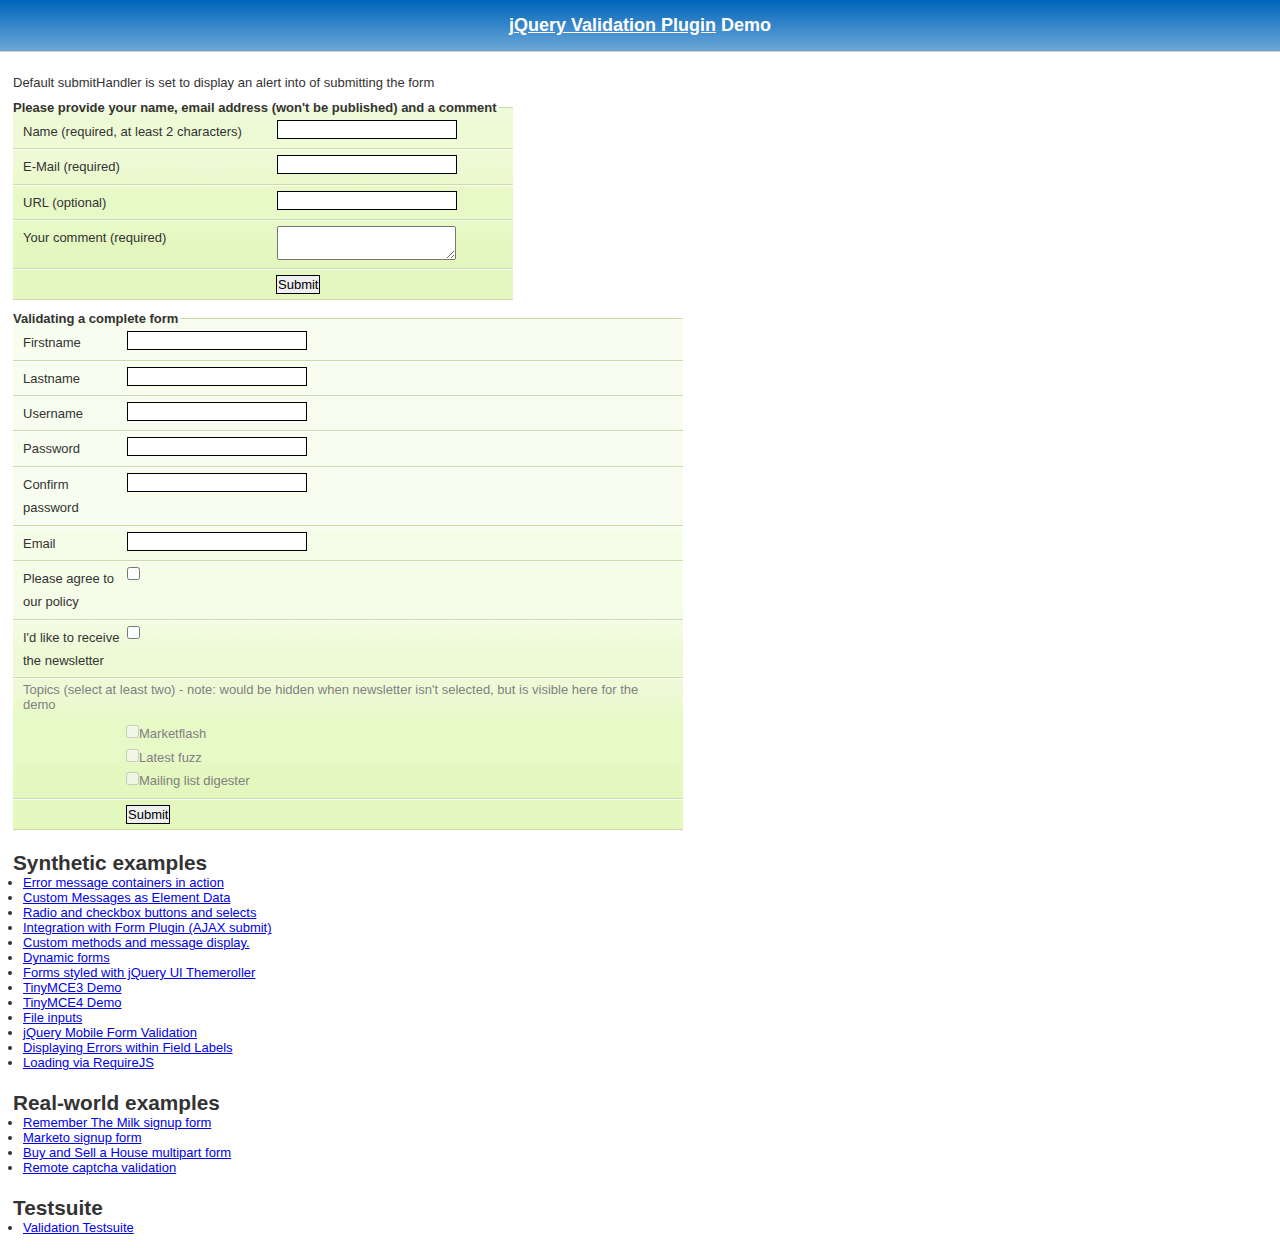
<file: public_html/js/jquery-validation-1.14.0/demo/index.html>
<!DOCTYPE html>
<html lang="en">
<head>
	<meta charset="utf-8">
	<title>jQuery validation plug-in - main demo</title>
	<link rel="stylesheet" href="css/screen.css">
	<script src="../lib/jquery.js"></script>
	<script src="../dist/jquery.validate.js"></script>
	<script>
	$.validator.setDefaults({
		submitHandler: function() {
			alert("submitted!");
		}
	});

	$().ready(function() {
		// validate the comment form when it is submitted
		$("#commentForm").validate();

		// validate signup form on keyup and submit
		$("#signupForm").validate({
			rules: {
				firstname: "required",
				lastname: "required",
				username: {
					required: true,
					minlength: 2
				},
				password: {
					required: true,
					minlength: 5
				},
				confirm_password: {
					required: true,
					minlength: 5,
					equalTo: "#password"
				},
				email: {
					required: true,
					email: true
				},
				topic: {
					required: "#newsletter:checked",
					minlength: 2
				},
				agree: "required"
			},
			messages: {
				firstname: "Please enter your firstname",
				lastname: "Please enter your lastname",
				username: {
					required: "Please enter a username",
					minlength: "Your username must consist of at least 2 characters"
				},
				password: {
					required: "Please provide a password",
					minlength: "Your password must be at least 5 characters long"
				},
				confirm_password: {
					required: "Please provide a password",
					minlength: "Your password must be at least 5 characters long",
					equalTo: "Please enter the same password as above"
				},
				email: "Please enter a valid email address",
				agree: "Please accept our policy",
				topic: "Please select at least 2 topics"
			}
		});

		// propose username by combining first- and lastname
		$("#username").focus(function() {
			var firstname = $("#firstname").val();
			var lastname = $("#lastname").val();
			if (firstname && lastname && !this.value) {
				this.value = firstname + "." + lastname;
			}
		});

		//code to hide topic selection, disable for demo
		var newsletter = $("#newsletter");
		// newsletter topics are optional, hide at first
		var inital = newsletter.is(":checked");
		var topics = $("#newsletter_topics")[inital ? "removeClass" : "addClass"]("gray");
		var topicInputs = topics.find("input").attr("disabled", !inital);
		// show when newsletter is checked
		newsletter.click(function() {
			topics[this.checked ? "removeClass" : "addClass"]("gray");
			topicInputs.attr("disabled", !this.checked);
		});
	});
	</script>
	<style>
	#commentForm {
		width: 500px;
	}
	#commentForm label {
		width: 250px;
	}
	#commentForm label.error, #commentForm input.submit {
		margin-left: 253px;
	}
	#signupForm {
		width: 670px;
	}
	#signupForm label.error {
		margin-left: 10px;
		width: auto;
		display: inline;
	}
	#newsletter_topics label.error {
		display: none;
		margin-left: 103px;
	}
	</style>
</head>
<body>
<h1 id="banner"><a href="http://jqueryvalidation.org/">jQuery Validation Plugin</a> Demo</h1>
<div id="main">
	<p>Default submitHandler is set to display an alert into of submitting the form</p>
	<form class="cmxform" id="commentForm" method="get" action="">
		<fieldset>
			<legend>Please provide your name, email address (won't be published) and a comment</legend>
			<p>
				<label for="cname">Name (required, at least 2 characters)</label>
				<input id="cname" name="name" minlength="2" type="text" required>
			</p>
			<p>
				<label for="cemail">E-Mail (required)</label>
				<input id="cemail" type="email" name="email" required>
			</p>
			<p>
				<label for="curl">URL (optional)</label>
				<input id="curl" type="url" name="url">
			</p>
			<p>
				<label for="ccomment">Your comment (required)</label>
				<textarea id="ccomment" name="comment" required></textarea>
			</p>
			<p>
				<input class="submit" type="submit" value="Submit">
			</p>
		</fieldset>
	</form>
	<form class="cmxform" id="signupForm" method="get" action="">
		<fieldset>
			<legend>Validating a complete form</legend>
			<p>
				<label for="firstname">Firstname</label>
				<input id="firstname" name="firstname" type="text">
			</p>
			<p>
				<label for="lastname">Lastname</label>
				<input id="lastname" name="lastname" type="text">
			</p>
			<p>
				<label for="username">Username</label>
				<input id="username" name="username" type="text">
			</p>
			<p>
				<label for="password">Password</label>
				<input id="password" name="password" type="password">
			</p>
			<p>
				<label for="confirm_password">Confirm password</label>
				<input id="confirm_password" name="confirm_password" type="password">
			</p>
			<p>
				<label for="email">Email</label>
				<input id="email" name="email" type="email">
			</p>
			<p>
				<label for="agree">Please agree to our policy</label>
				<input type="checkbox" class="checkbox" id="agree" name="agree">
			</p>
			<p>
				<label for="newsletter">I'd like to receive the newsletter</label>
				<input type="checkbox" class="checkbox" id="newsletter" name="newsletter">
			</p>
			<fieldset id="newsletter_topics">
				<legend>Topics (select at least two) - note: would be hidden when newsletter isn't selected, but is visible here for the demo</legend>
				<label for="topic_marketflash">
					<input type="checkbox" id="topic_marketflash" value="marketflash" name="topic">Marketflash
				</label>
				<label for="topic_fuzz">
					<input type="checkbox" id="topic_fuzz" value="fuzz" name="topic">Latest fuzz
				</label>
				<label for="topic_digester">
					<input type="checkbox" id="topic_digester" value="digester" name="topic">Mailing list digester
				</label>
				<label for="topic" class="error">Please select at least two topics you'd like to receive.</label>
			</fieldset>
			<p>
				<input class="submit" type="submit" value="Submit">
			</p>
		</fieldset>
	</form>
	<h3>Synthetic examples</h3>
	<ul>
		<li><a href="errorcontainer-demo.html">Error message containers in action</a>
		</li>
		<li><a href="custom-messages-data-demo.html">Custom Messages as Element Data</a>
		</li>
		<li><a href="radio-checkbox-select-demo.html">Radio and checkbox buttons and selects</a>
		</li>
		<li><a href="ajaxSubmit-integration-demo.html">Integration with Form Plugin (AJAX submit)</a>
		</li>
		<li><a href="custom-methods-demo.html">Custom methods and message display.</a>
		</li>
		<li><a href="dynamic-totals.html">Dynamic forms</a>
		</li>
		<li><a href="themerollered.html">Forms styled with jQuery UI Themeroller</a>
		</li>
		<li><a href="tinymce/">TinyMCE3 Demo</a>
		</li>
		<li><a href="tinymce4/">TinyMCE4 Demo</a>
		</li>
		<li><a href="file_input.html">File inputs</a>
		</li>
		<li><a href="jquerymobile.html">jQuery Mobile Form Validation</a>
		</li>
		<li><a href="errors-within-labels.html">Displaying Errors within Field Labels</a>
		</li>
		<li><a href="requirejs/index.html">Loading via RequireJS</a>
		</li>
	</ul>
	<h3>Real-world examples</h3>
	<ul>
		<li><a href="milk/">Remember The Milk signup form</a>
		</li>
		<li><a href="marketo/">Marketo signup form</a>
		</li>
		<li><a href="multipart/">Buy and Sell a House multipart form</a>
		</li>
		<li><a href="captcha/">Remote captcha validation</a>
		</li>
	</ul>
	<h3>Testsuite</h3>
	<ul>
		<li><a href="../test/">Validation Testsuite</a>
		</li>
	</ul>
</div>
</body>
</html>
</file>
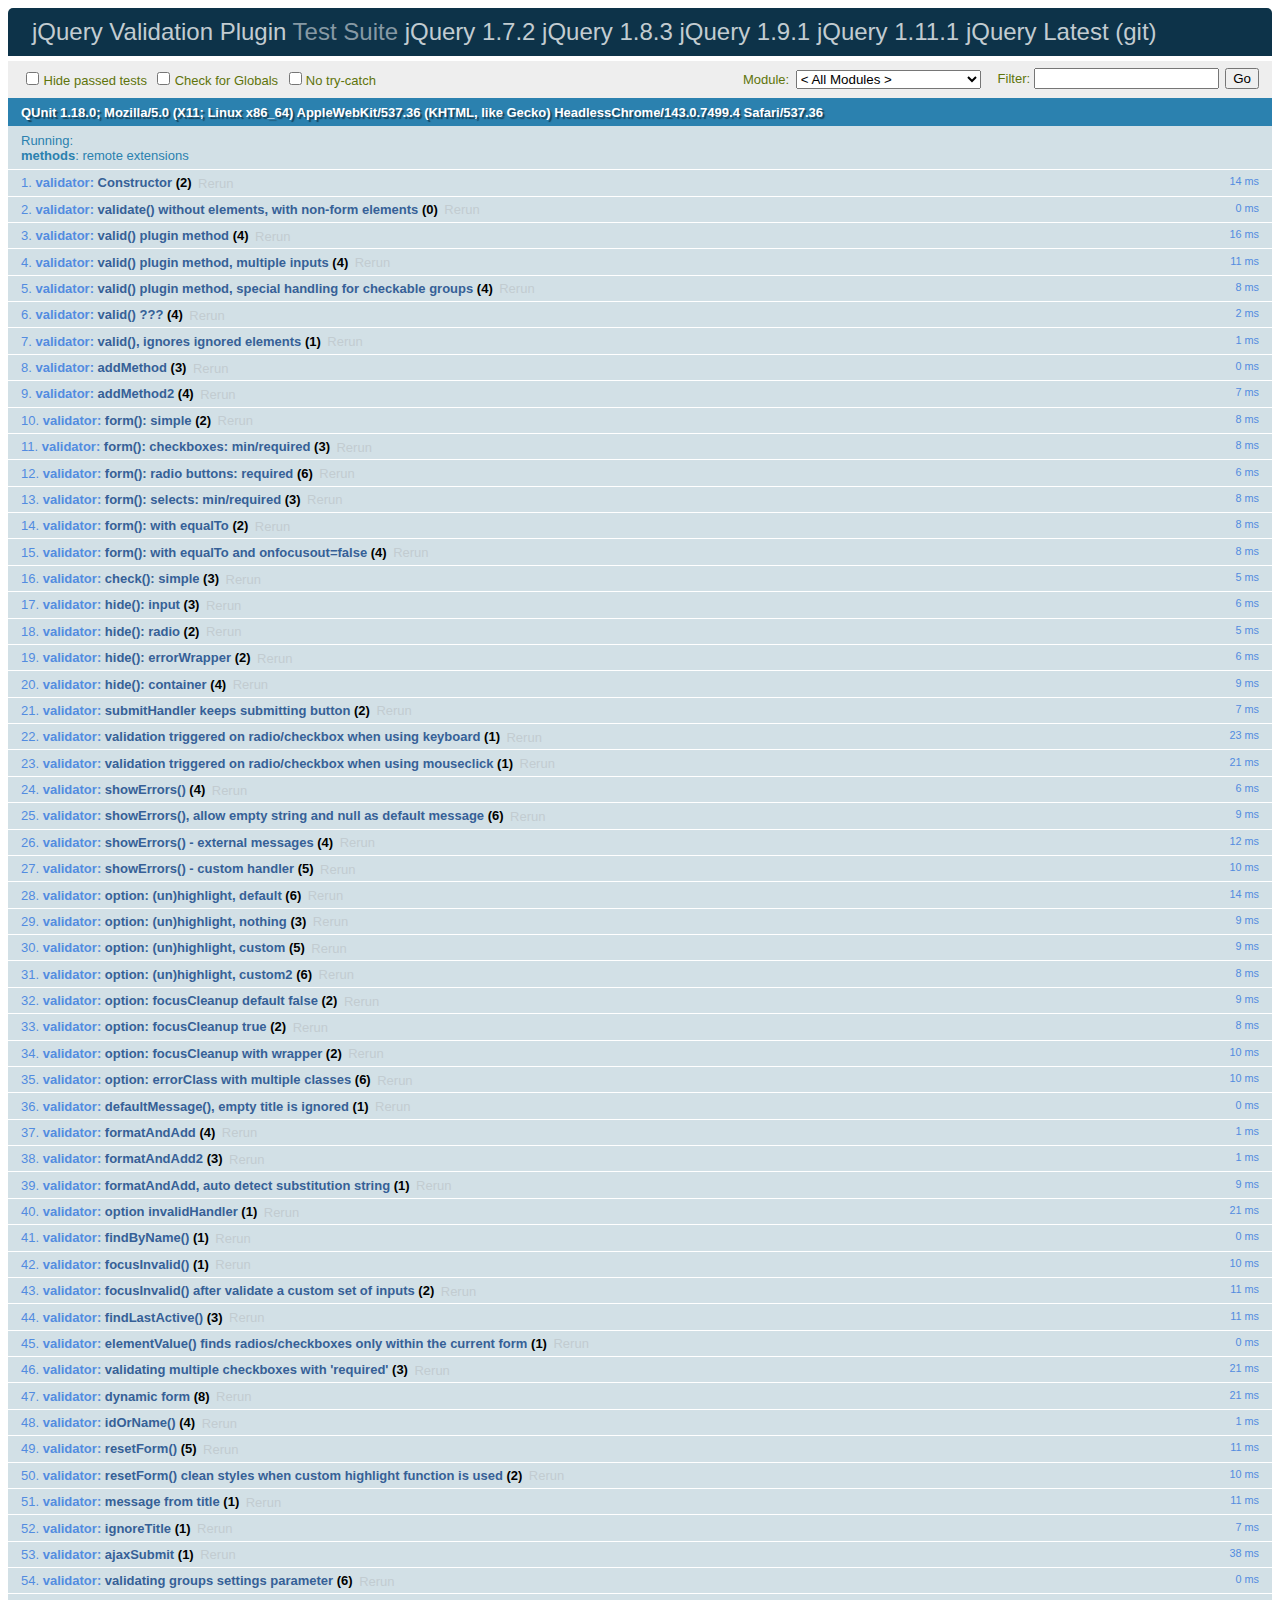
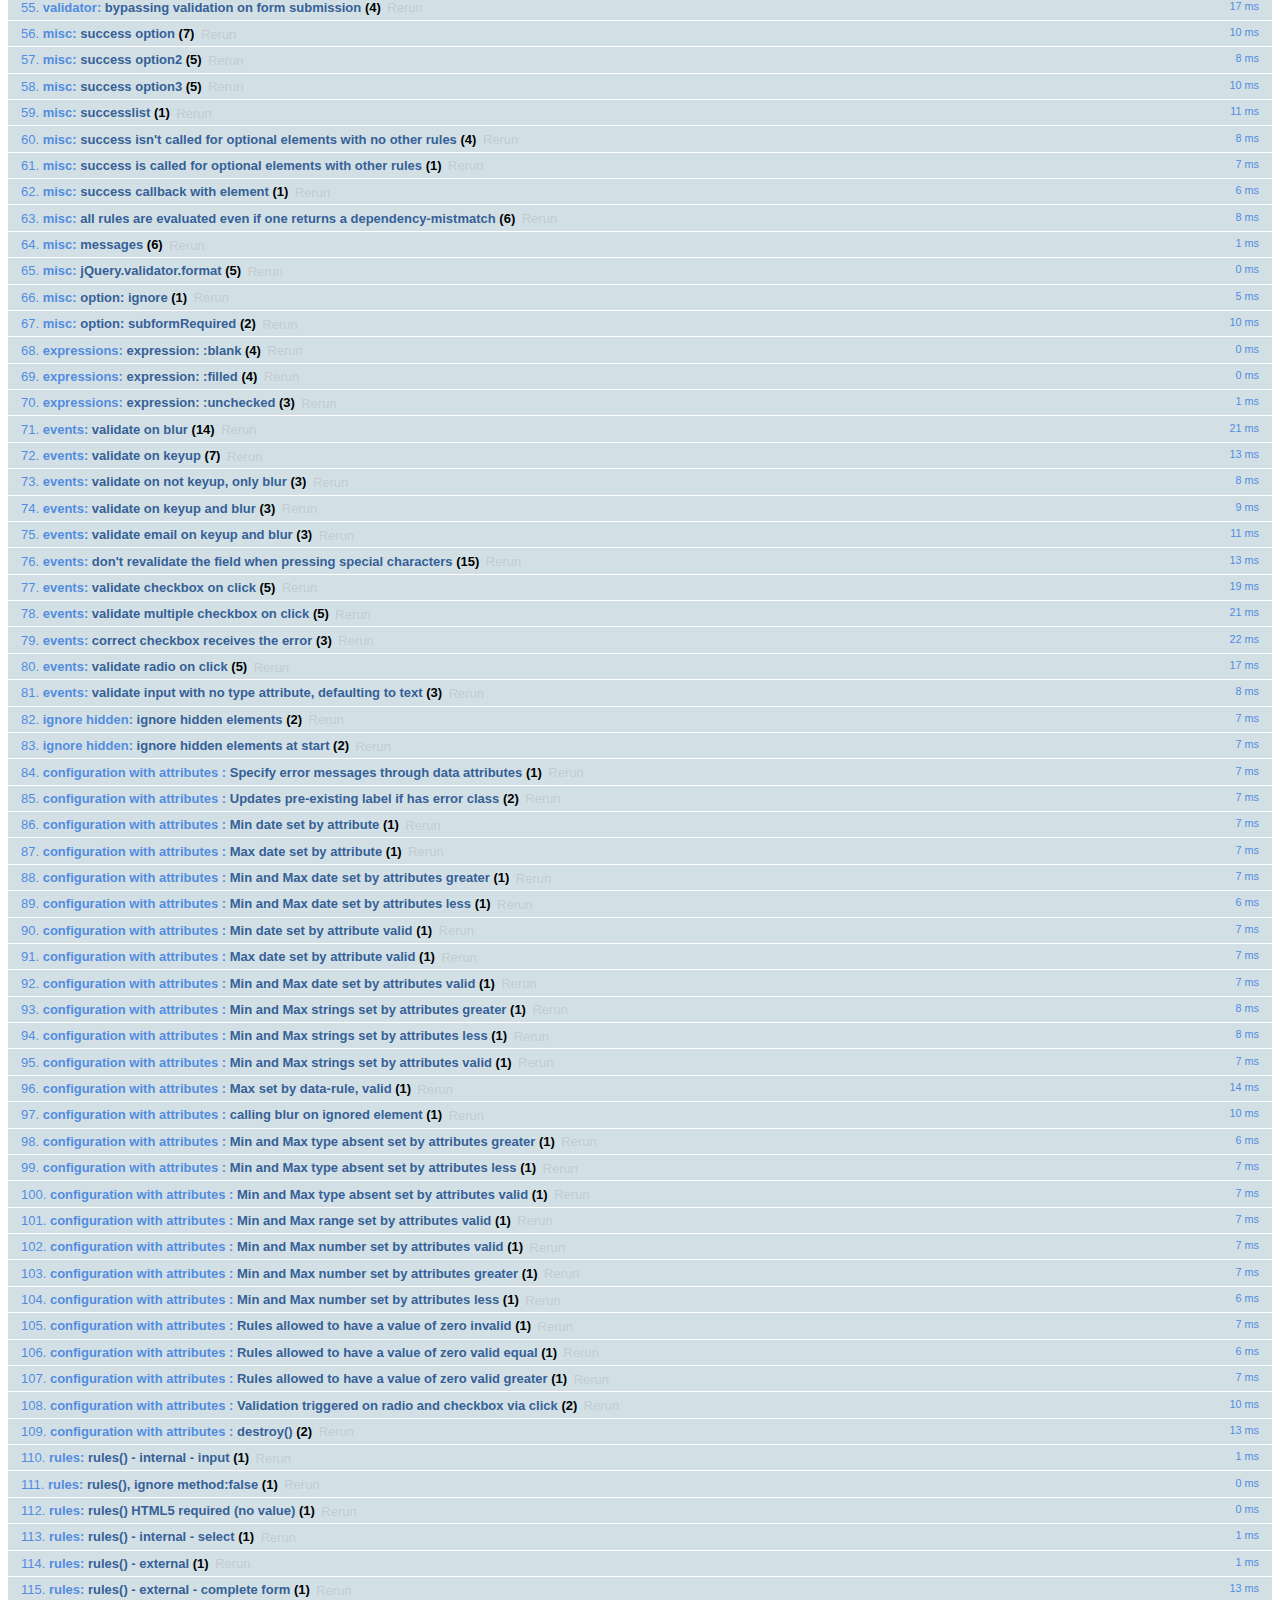
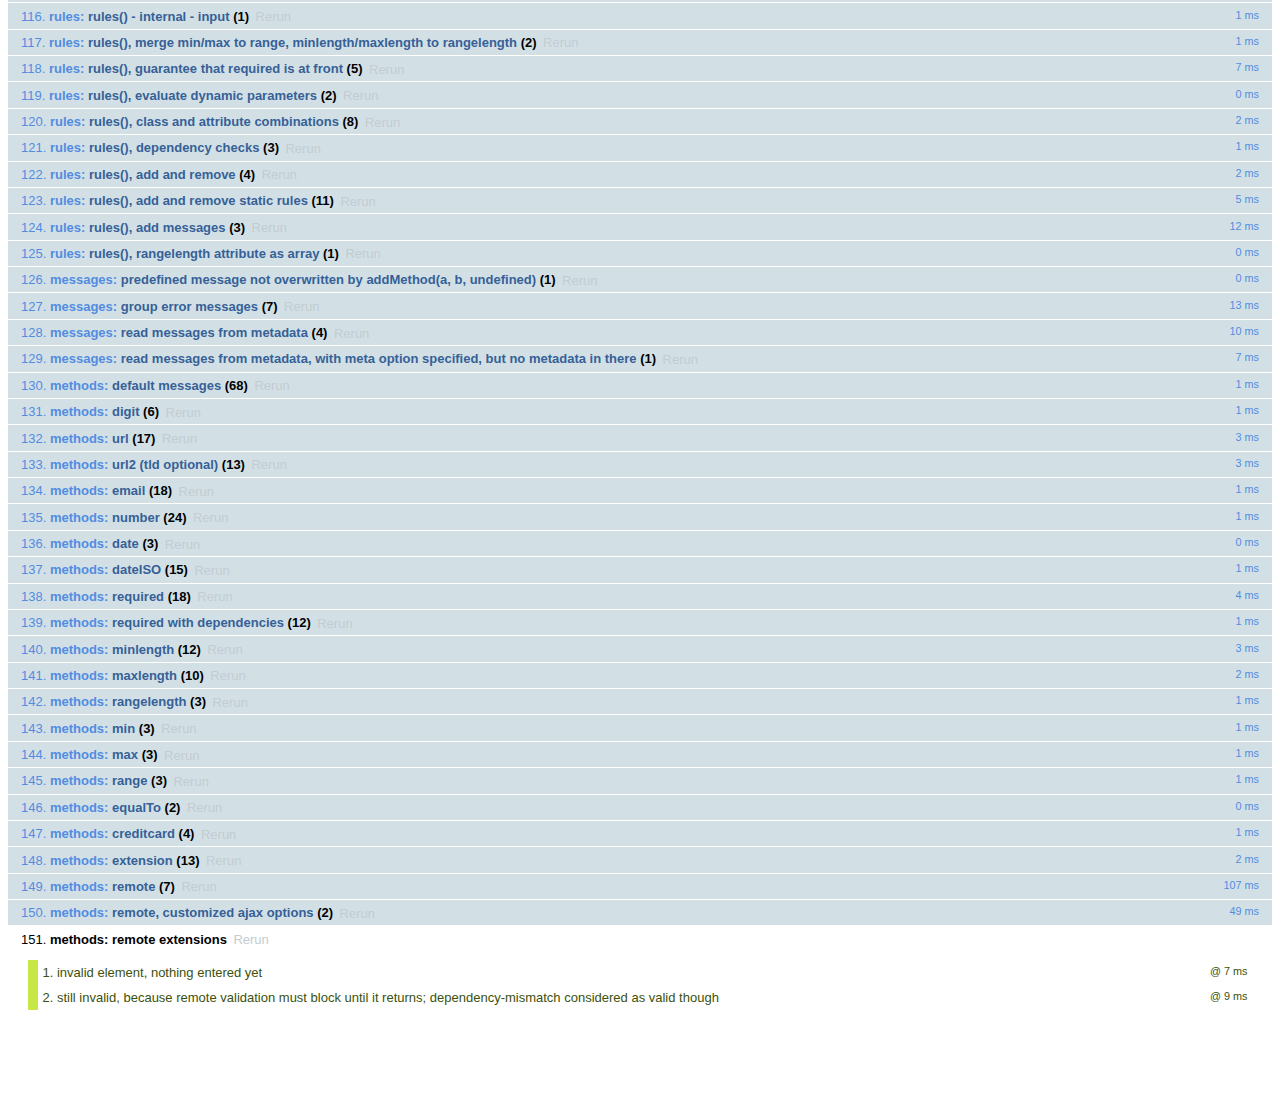
<file: public_html/js/jquery-validation-1.14.0/test/index.html>
<!DOCTYPE html>
<html id="html">
<head>
	<meta charset="utf-8">
	<title>jQuery - Validation Test Suite</title>
	<link rel="stylesheet" href="qunit/qunit.css">
	<script src="../lib/jquery.js"></script>
	<script src="../lib/jquery.simulate.js"></script>
	<script src="../lib/jquery.form.js"></script>
	<script src="qunit/qunit.js"></script>
	<script src="../lib/jquery.mockjax.js"></script>
	<script src="../dist/jquery.validate.js"></script>
	<script src="../dist/additional-methods.js"></script>
	<script src="test.js"></script>
	<script src="rules.js"></script>
	<script src="messages.js"></script>
	<script src="methods.js"></script>
	<script src="aria.js"></script>
	<script src="error-placement.js"></script>
</head>
<body id="body">
<h1 id="qunit-header">
	<a href="http://jqueryvalidation.org/">jQuery Validation Plugin</a> Test Suite
	<a href="?jquery=1.7.2">jQuery 1.7.2</a>
	<a href="?jquery=1.8.3">jQuery 1.8.3</a>
	<a href="?jquery=1.9.1">jQuery 1.9.1</a>
	<a href="?jquery=1.11.1">jQuery 1.11.1</a>
	<a href="?jquery=git">jQuery Latest (git)</a>
</h1>
<div>
</div>
<h2 id="qunit-banner"></h2>
<div id="qunit-testrunner-toolbar"></div>
<h2 id="qunit-userAgent"></h2>
<ol id="qunit-tests"></ol>
<!-- Test HTML -->
<div id="other" style="display:none;">
	<input type="password" name="pw1" id="pw1" value="engfeh">
	<input type="password" name="pw2" id="pw2" value="">
</div>
<div id="qunit-fixture">
	<p id="firstp">See <a id="simon1" href="http://simon.incutio.com/archive/2003/03/25/#getElementsBySelector" rel="bookmark">this blog entry</a> for more information.</p>
	<p id="ap">
		Here are some links in a normal paragraph: <a id="google" href="http://www.google.com/" title="Google!">Google</a>,
		<a id="groups" href="http://groups.google.com/">Google Groups</a>. This link has
		<code><a href="#" id="anchor1">class="blog"</a>
		</code>:
		<a href="http://diveintomark.org/" class="blog" hreflang="en" id="mark">diveintomark</a>
	</p>
	<div id="foo">
		<p id="sndp">Everything inside the red border is inside a div with
			<code>id="foo"</code>.</p>
		<p lang="en" id="en">This is a normal link: <a id="yahoo" href="http://www.yahoo.com/" class="blogTest">Yahoo</a>
		</p>
		<p id="sap">This link has
			<code><a href="#2" id="anchor2">class="blog"</a>
			</code>: <a href="http://simon.incutio.com/" class="blog link" id="simon">Simon Willison's Weblog</a>
		</p>
	</div>
	<p id="first">Try them out:</p>
	<ul id="firstUL"></ul>
	<ol id="empty"></ol>
	<form id="testForm1">
		<input type="text" data-rule-required="true" data-rule-minlength="2" title="buga" name="firstname" id="firstname">
		<label id="errorFirstname" for="firstname" class="error">error for firstname</label>
		<input type="text" data-rule-required="true" title="buga" name="lastname" id="lastname">
		<input type="text" data-rule-required="true" title="something" name="something" id="something" value="something">
	</form>
	<form id="testForm1clean">
		<input title="buga" name="firstnamec" id="firstnamec">
		<label id="errorFirstnamec" for="firstnamec" class="error">error for firstname</label>
		<input title="buga" name="lastname" id="lastnamec">
		<input name="username" id="usernamec">
	</form>
	<form id="userForm">
		<input type="text" data-rule-required="true" name="username" id="username">
		<input type="submit" name="submitButton" value="submitButtonValue">
	</form>
	<form id="signupForm" action="form.php">
		<input id="user" name="user" title="Please enter your username (at least 3 characters)" data-rule-required="true" data-rule-minlength="3">
		<input type="password" name="password" id="password" data-rule-required="true" data-rule-minlength="5">
	</form>
	<form id="testForm2">
		<input data-rule-required="true" type="radio" name="agree" id="agb">
		<label for="agree" id="agreeLabel" class="xerror">error for agb</label>
	</form>
	<form id="testForm3">
		<select data-rule-required="true" name="meal" id="meal">
			<option value="">Please select...</option>
			<option value="1">Food</option>
			<option value="2">Milk</option>
		</select>
	</form>
	<div class="error" id="errorContainer">
		<ul>
			<li class="error" id="errorWrapper">
				<label for="meal" id="mealLabel" class="error">error for meal</label>
			</li>
		</ul>
	</div>
	<form id="testForm4">
		<input data-rule-foo="true" name="f1" id="f1">
		<input data-rule-bar="true" name="f2" id="f2">
	</form>
	<form id="testForm5">
		<input data-rule-equalto="#x2" value="x" name="x1" id="x1">
		<input data-rule-equalto="#x1" value="y" name="x2" id="x2">
	</form>
	<form id="testForm6">
		<input data-rule-required="true" data-rule-minlength="2" type="checkbox" name="check" id="form6check1">
		<input type="checkbox" name="check" id="form6check2">
	</form>
	<form id="testForm7">
		<select data-rule-required="true" data-rule-minlength="2" name="selectf7" id="selectf7" multiple="multiple">
			<option id="optionxa" value="0">0</option>
			<option id="optionxb" value="1">1</option>
			<option id="optionxc" value="2">2</option>
			<option id="optionxd" value="3">3</option>
		</select>
	</form>
	<form id="dateRangeForm">
		<input id="fromDate" name="fromDate" class="requiredDateRange" value="x">
		<input id="toDate" name="toDate" class="requiredDateRange" value="y">
		<span class="errorContainer"></span>
	</form>
	<form id="testForm8">
		<input id="form8input" data-rule-required="true" data-rule-number="true" data-rule-rangelength="2,8" name="abc">
		<input type="radio" name="radio1">
	</form>
	<form id="testForm9">
		<input id="testEmail9" data-rule-required="true" data-rule-email="true" data-msg-required="required" data-msg-email="email">
		<input id="testGeneric9" data-rule-required="true" data-rule-email="true" data-msg="generic" data-msg-email="email">
	</form>
	<form id="testForm10">
		<input type="radio" name="testForm10Radio" value="1" id="testForm10Radio1">
		<input type="radio" name="testForm10Radio" value="2" id="testForm10Radio2">
	</form>
	<form id="testForm11">
		<!-- HTML5 -->
		<input required type="text" name="testForm11Text" id="testForm11text1">
	</form>
	<form id="testForm12">
		<!-- empty "type" attribute -->
		<input name="testForm12text" id="testForm12text" data-rule-required="true">
	</form>
	<form id="testForm13">
		<select id="cars-select" name="cars" title="Please select at least two cars, but no more than three" required rangelength="[2,3]" multiple="multiple">
			<option value="m_sl">Mercedes SL</option>
			<option value="o_c">Opel Corsa</option>
			<option value="vw_p">VW Polo</option>
			<option value="t_s">Titanic Skoda</option>
		</select>
	</form>
	<form id="testForm14">
		<!-- test existing "label" error holder -->
		<input name="testForm14text" id="testForm14text" data-rule-required="true" data-msg="required">
		<label for="testForm14text" class="error"></label>
	</form>
	<form id="testForm16">
		<!-- test existing "label" attribute -->
		<input name="testForm16text" id="testForm16text" data-rule-required="true" data-msg="missing">
		<label for="testForm16text" class="title">Field Label</label>
	</form>
	<form id="testForm15">
		<!-- test existing non-label error holder -->
		<input name="testForm15text" id="testForm15text" data-rule-required="true" data-msg="required" aria-describedby="testForm15text-error">
		<span id="testForm15text-error" class="error"></span>
	</form>
	<form id="testForm17">
		<!-- test existing non-error aria-describedby -->
		<label for="testForm17text">My Label</label>
		<input name="testForm17text" id="testForm17text" data-rule-required="true" data-msg="required" aria-describedby="testForm17text-description">
		<span id="testForm17text-description">This is where you enter your data</span>
	</form>
	<form id="testForm18">
		<!-- test id/name containing brackets -->
		<input name="testForm18[text]" id="testForm18[text]" required>
	</form>
	<form id="testForm19">
	<!-- test id/name containing $ -->
	<input name="testForm19$text" id="testForm19$text" required>
	</form>
	<form id="dataMessages">
		<input name="dataMessagesName" id="dataMessagesName" class="required" data-msg-required="You must enter a value here">
	</form>
	<div id="simplecontainer">
		<h3></h3>
	</div>
	<div id="container" style="min-height:1px"></div>
	<ol id="labelcontainer"></ol>
	<form id="elementsOrder">
		<select class="required" name="order1" id="order1">
			<option value="">none</option>
		</select>
		<input class="required" name="order2" id="order2">
		<input class="required" name="order3" type="checkbox" id="order3">
		<input class="required" name="order4" id="order4">
		<input class="required" name="order5" type="radio" id="order5">
		<input class="required" name="order6" id="order6">
		<ul id="orderContainer">
		</ul>
	</form>
	<form id="form" action="formaction">
		<input type="text" name="action" value="Test" id="text1">
		<input type="text" name="text2" value="" id="text1b">
		<input type="text" name="text2" value="T " id="text1c">
		<input type="text" name="text2" value="T" id="text2">
		<input type="text" name="text2" value="TestTestTest" id="text3">
		<input type="text" name="action" value="0" id="value1">
		<input type="text" name="text2" value="10" id="value2">
		<input type="text" name="text2" value="1000" id="value3">
		<input type="radio" name="radio1" id="radio1">
		<input type="radio" name="radio1" id="radio1a">
		<input type="radio" name="radio2" id="radio2" checked="checked">
		<input type="radio" name="radio" id="radio3">
		<input type="radio" name="radio" id="radio4" checked="checked">
		<input type="checkbox" name="check" id="check1" checked="checked">
		<input type="checkbox" name="check" id="check1b">
		<input type="checkbox" name="check2" id="check2">
		<input type="checkbox" name="check3" id="check3" checked="checked">
		<input type="checkbox" name="check3" checked="checked">
		<input type="checkbox" name="check3" checked="checked">
		<input type="checkbox" name="check3" checked="checked">
		<input type="checkbox" name="check3" checked="checked">
		<input type="hidden" name="hidden" id="hidden1">
		<input type="text" style="display:none;" name="foo[bar]" id="hidden2">
		<input type="text" readonly="readonly" id="name" name="name" value="name">
		<button name="button">Button</button>
		<textarea id="area1" name="area1">foobar</textarea>
		<textarea id="area2" name="area2"></textarea>
		<select name="select1" id="select1">
			<option id="option1a" value="">Nothing</option>
			<option id="option1b" value="1">1</option>
			<option id="option1c" value="2">2</option>
			<option id="option1d" value="3">3</option>
		</select>
		<select name="select2" id="select2">
			<option id="option2a" value="">Nothing</option>
			<option id="option2b" value="1">1</option>
			<option id="option2c" value="2">2</option>
			<option id="option2d" selected="selected" value="3">3</option>
		</select>
		<select name="select3" id="select3" multiple="multiple">
			<option id="option3a" value="">Nothing</option>
			<option id="option3b" selected="selected" value="1">1</option>
			<option id="option3c" selected="selected" value="2">2</option>
			<option id="option3d" value="3">3</option>
		</select>
		<select name="select4" id="select4" multiple="multiple">
			<option id="option4a" selected="selected" value="1">1</option>
			<option id="option4b" selected="selected" value="2">2</option>
			<option id="option4c" selected="selected" value="3">3</option>
			<option id="option4d" selected="selected" value="4">4</option>
			<option id="option4e" selected="selected" value="5">5</option>
		</select>
		<select name="select5" id="select5" multiple="multiple">
			<option id="option5a" value="0">0</option>
			<option id="option5b" value="1">1</option>
			<option id="option5c" value="2">2</option>
			<option id="option5d" value="3">3</option>
		</select>
	</form>
	<form id="v2">
		<input id="v2-i1" name="v2-i1" class="required">
		<input id="v2-i2" name="v2-i2" class="required email">
		<input id="v2-i3" name="v2-i3" class="url">
		<input id="v2-i4" name="v2-i4" class="required" minlength="2">
		<input id="v2-i5" name="v2-i5" class="required" minlength="2" maxlength="5" customMethod1="123">
		<input id="v2-i6" name="v2-i6" class="required customMethod2" data-rule-maxlength="5" data-rule-minlength="2">
		<input id="v2-i7" name="v2-i7">
	</form>
	<form id="checkables">
		<input type="checkbox" id="checkable1" name="checkablesgroup" class="required">
		<input type="checkbox" id="checkable2" name="checkablesgroup">
		<input type="checkbox" id="checkable3" name="checkablesgroup">
	</form>
	<form id="subformRequired">
		<div class="billingAddressControl">
			<input type="checkbox" id="bill_to_co" name="bill_to_co" class="toggleCheck" checked="checked" style="width: auto;" tabindex="1">
			<label for="bill_to_co" style="cursor:pointer">Same as Company Address</label>
		</div>
		<div id="subform">
			<input maxlength="40" class="billingRequired" name="bill_first_name" size="20" type="text" tabindex="2" value="">
		</div>
		<input id="co_name" class="required" maxlength="40" name="co_name" size="20" type="text" tabindex="1" value="">
	</form>
	<form id="withTitle">
		<input class="required" name="hastitle" type="text" title="fromtitle">
	</form>
	<form id="ccform" method="get">
		<input id="cardnumber" name="cardnumber">
	</form>
	<form id="productInfo">
		<input class="productInfo" name="partnumber">
		<input class="productInfo" name="description">
		<input class="productInfo" name="color">
		<input name="supplier">
		<input class="productInfo" type="checkbox" name="discount">
	</form>
	<form id="updateLabel">
		<input class="required" name="updateLabelInput" id="updateLabelInput" data-msg-required="You must enter a value here">
		<label id="targetLabel" class="error" for="updateLabelInput">Some server-side error</label>
	</form>
	<form id="rangesMinDateInvalid">
		<input type="date" id="minDateInvalid" name="minDateInvalid" min="2012-12-21" value="2012-11-21">
	</form>
	<form id="ranges">
		<input type="date" id="maxDateInvalid" name="maxDateInvalid" max="2012-12-21" value="2013-01-21">
		<input type="date" id="rangeDateInvalidGreater" name="rangeDateInvalidGreater" min="2012-11-21" max="2013-01-21" value="2013-02-21">
		<input type="date" id="rangeDateInvalidLess" name="rangeDateInvalidLess" min="2012-11-21" max="2013-01-21" value="2012-10-21">
		<input type="date" id="maxDateValid" name="maxDateValid" max="2013-01-21" value="2012-12-21">
		<input type="date" id="rangeDateValid" name="rangeDateValid" min="2012-11-21" max="2013-01-21" value="2012-12-21">
		<!-- input type text is not supposed to have min/max according to html5,
			 but for backward compatibility with 1.10.0 we treat it as number.
			 you can also use type="number", in which case the browser may also
			 do validation, and mobile browsers may offer a numeric keypad to edit
			 the value.
			 Type absent is treated like type="text".
		  -->
		<input type="text" id="rangeTextInvalidGreater" name="rangeTextInvalidGreater" min="50" max="200" value="1000">
		<input type="text" id="rangeTextInvalidLess" name="rangeTextInvalidLess" min="200" max="1000" value="50">
		<input id="rangeAbsentInvalidGreater" name="rangeAbsentInvalidGreater" min="50" max="200" value="1000">
		<input id="rangeAbsentInvalidLess" name="rangeAbsentInvalidLess" min="200" max="1000" value="50">
		<input type="text" id="rangeTextValid" name="rangeTextValid" min="50" max="1000" value="200">
		<input type="text" id="rangeTextDataRuleValid" name="rangeTextValid" min="50" data-rule-max="1000.00" value="200">
		<input id="rangeAbsentValid" name="rangeAbsentValid" min="50" max="1000" value="200">
		<!-- ranges are like numbers in html5, except that browser is not required
			 to demand an exact value.  User interface could be a slider.
		  -->
		<input type="range" id="rangeRangeValid" name="rangeRangeValid" min="50" max="1000" value="200">
		<input type="number" id="rangeNumberValid" name="rangeNumberValid" min="50" max="1000" value="200">
		<input type="number" id="rangeNumberInvalidGreater" name="rangeNumberInvalidGreater" min="50" max="200" value="1000">
		<input type="number" id="rangeNumberInvalidLess" name="rangeNumberInvalidLess" min="50" max="200" value="6">
		<input type="number" id="rangeMinZeroInvalidLess" name="rangeMinZeroInvalidLess" min="0" value="-1">
		<input type="number" id="rangeMinZeroValidEqual" name="rangeMinZeroValidEqual" min="0" value="0">
		<input type="number" id="rangeMinZeroValidGreater" name="rangeMinZeroValidGreater" min="0" value="1">
	</form>
	<form id="rangeMinDateValid">
		<input type="date" id="minDateValid" name="minDateValid" min="2012-11-21" value="2012-12-21">
	</form>
	<form id="bypassValidation">
		<input type="text" name="bypassValidationRequiredInput" required>
		<input id="normalSubmit" type="submit" value="submit">
		<input id="bypassSubmitWithCancel" type="submit" class="cancel" value="bypass1">
		<input id="bypassSubmitWithNoValidate1" type="submit" formnovalidate value="bypass1">
		<input id="bypassSubmitWithNoValidate2" type="submit" formnovalidate="formnovalidate" value="bypass2">
	</form>
	<form id="ariaInvalid">
		<input type="text" name="ariaInvalidFirstName" id="ariaInvalidFirstName">
	</form>
	<form id="ariaRequired">
		<input type="text" name="ariaRequiredDynamic" id="ariaRequiredDynamic">
		<input type="text" name="ariaRequiredStatic" id="ariaRequiredStatic" required="">
		<input type="text" name="ariaRequiredData" id="ariaRequiredData" data-rule-required="true">
		<input type="text" name="ariaRequiredClass" id="ariaRequiredClass" class="required">
	</form>
	<form id="ignoredElements">
		<select id="ss1" class="ignore">
			<option value="1">option 1</option>
			<option value="2">option 2</option>
		</select>
		<br>
		<input name="test" class="required" value="">
	</form>
	<form id="radiocheckbox" autocomplete="off">
		<input id="radiocheckbox-0-1" autocomplete="off" type="radio" name="radiocheckbox-0" required="required">
		<input id="radiocheckbox-0-2" autocomplete="off" type="radio" name="radiocheckbox-0" required="required">
		<input id="radiocheckbox-0-3" autocomplete="off" type="radio" name="radiocheckbox-0" required="required">
		<input id="radiocheckbox-1-1" autocomplete="off" type="checkbox" name="radiocheckbox-1" required="required">
		<input id="radiocheckbox-1-2" autocomplete="off" type="checkbox" name="radiocheckbox-1" required="required">
		<input id="radiocheckbox-1-3" autocomplete="off" type="checkbox" name="radiocheckbox-1" required="required">
	</form>
</div>
</body>
</html>
</file>
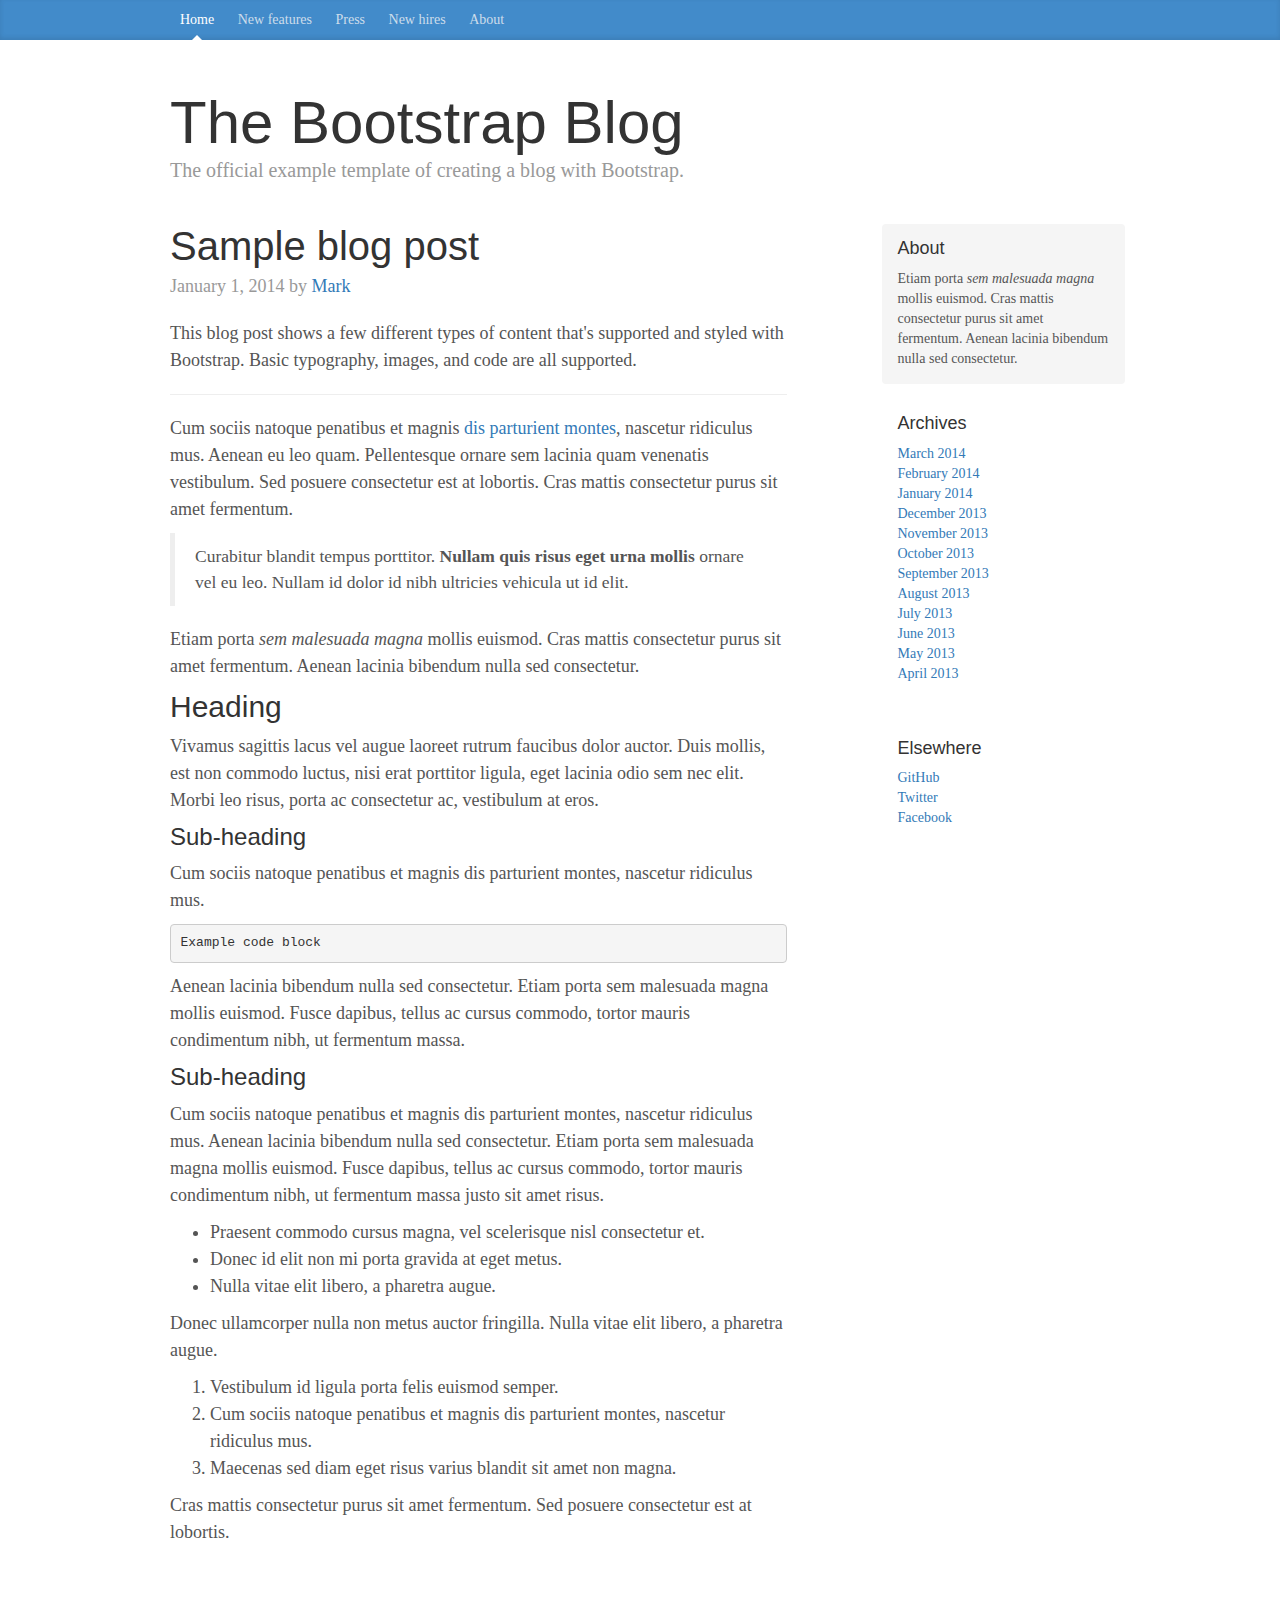
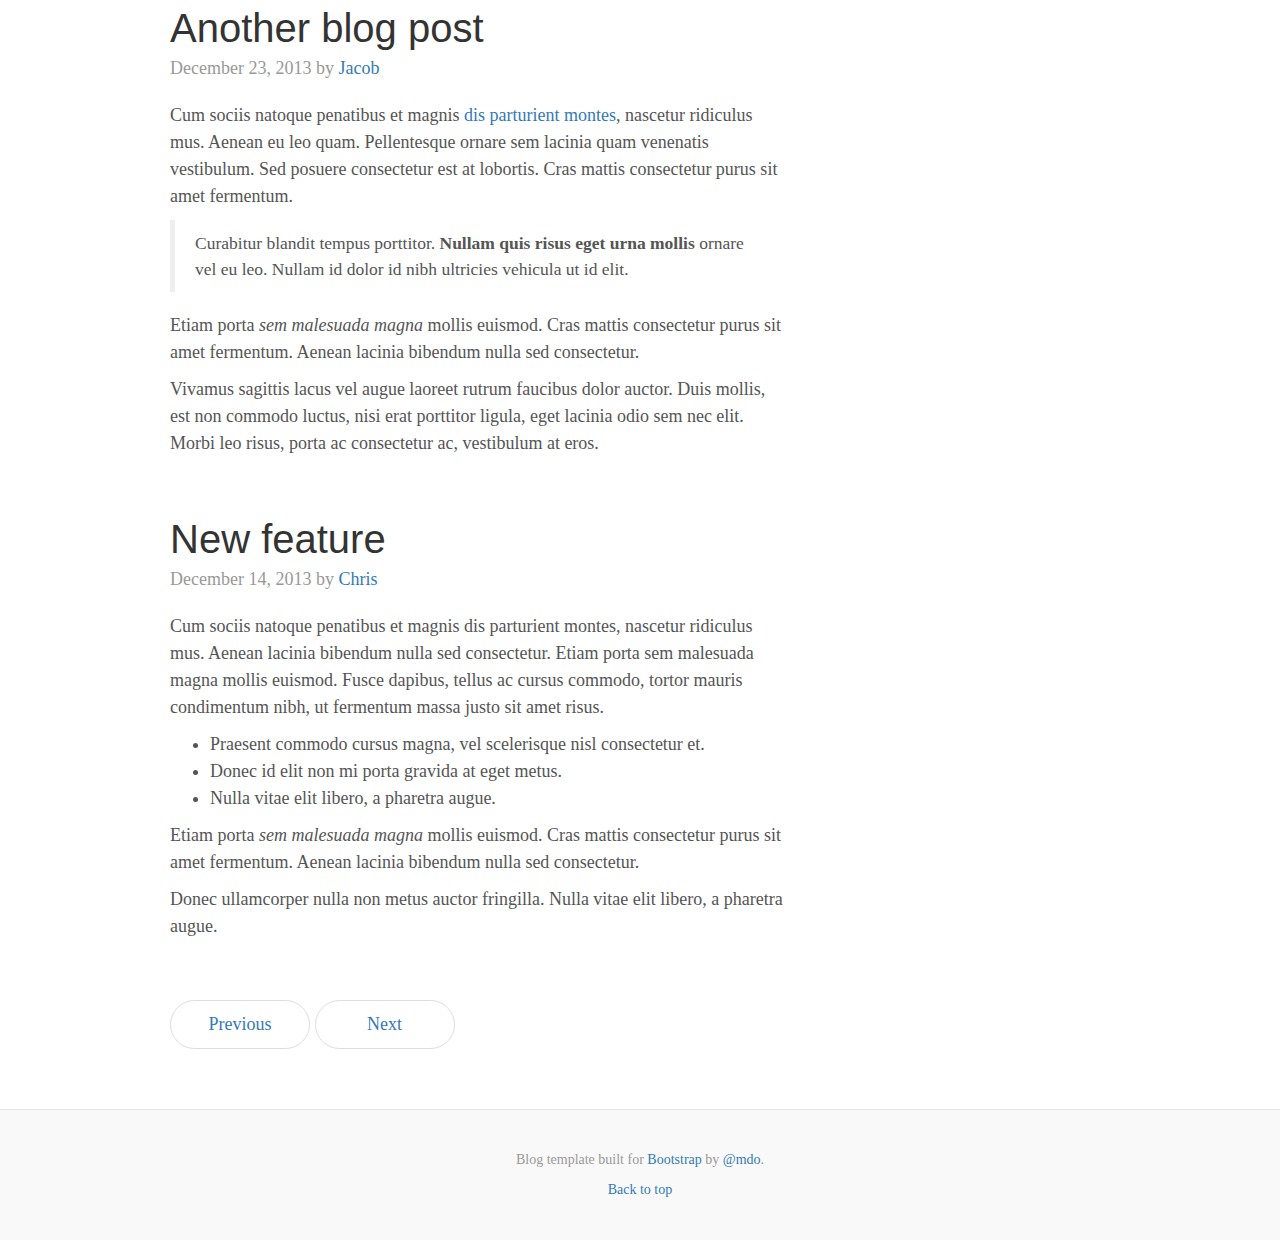
<file: public_html/bootstrap-source/docs/examples/blog/index.html>
<!DOCTYPE html>
<html lang="en">
  <head>
    <meta charset="utf-8">
    <meta http-equiv="X-UA-Compatible" content="IE=edge">
    <meta name="viewport" content="width=device-width, initial-scale=1">
    <!-- The above 3 meta tags *must* come first in the head; any other head content must come *after* these tags -->
    <meta name="description" content="">
    <meta name="author" content="">
    <link rel="icon" href="../../favicon.ico">

    <title>Blog Template for Bootstrap</title>

    <!-- Bootstrap core CSS -->
    <link href="../../dist/css/bootstrap.min.css" rel="stylesheet">

    <!-- Custom styles for this template -->
    <link href="blog.css" rel="stylesheet">

    <!-- Just for debugging purposes. Don't actually copy these 2 lines! -->
    <!--[if lt IE 9]><script src="../../assets/js/ie8-responsive-file-warning.js"></script><![endif]-->
    <script src="../../assets/js/ie-emulation-modes-warning.js"></script>

    <!-- HTML5 shim and Respond.js for IE8 support of HTML5 elements and media queries -->
    <!--[if lt IE 9]>
      <script src="https://oss.maxcdn.com/html5shiv/3.7.2/html5shiv.min.js"></script>
      <script src="https://oss.maxcdn.com/respond/1.4.2/respond.min.js"></script>
    <![endif]-->
  </head>

  <body>

    <div class="blog-masthead">
      <div class="container">
        <nav class="blog-nav">
          <a class="blog-nav-item active" href="#">Home</a>
          <a class="blog-nav-item" href="#">New features</a>
          <a class="blog-nav-item" href="#">Press</a>
          <a class="blog-nav-item" href="#">New hires</a>
          <a class="blog-nav-item" href="#">About</a>
        </nav>
      </div>
    </div>

    <div class="container">

      <div class="blog-header">
        <h1 class="blog-title">The Bootstrap Blog</h1>
        <p class="lead blog-description">The official example template of creating a blog with Bootstrap.</p>
      </div>

      <div class="row">

        <div class="col-sm-8 blog-main">

          <div class="blog-post">
            <h2 class="blog-post-title">Sample blog post</h2>
            <p class="blog-post-meta">January 1, 2014 by <a href="#">Mark</a></p>

            <p>This blog post shows a few different types of content that's supported and styled with Bootstrap. Basic typography, images, and code are all supported.</p>
            <hr>
            <p>Cum sociis natoque penatibus et magnis <a href="#">dis parturient montes</a>, nascetur ridiculus mus. Aenean eu leo quam. Pellentesque ornare sem lacinia quam venenatis vestibulum. Sed posuere consectetur est at lobortis. Cras mattis consectetur purus sit amet fermentum.</p>
            <blockquote>
              <p>Curabitur blandit tempus porttitor. <strong>Nullam quis risus eget urna mollis</strong> ornare vel eu leo. Nullam id dolor id nibh ultricies vehicula ut id elit.</p>
            </blockquote>
            <p>Etiam porta <em>sem malesuada magna</em> mollis euismod. Cras mattis consectetur purus sit amet fermentum. Aenean lacinia bibendum nulla sed consectetur.</p>
            <h2>Heading</h2>
            <p>Vivamus sagittis lacus vel augue laoreet rutrum faucibus dolor auctor. Duis mollis, est non commodo luctus, nisi erat porttitor ligula, eget lacinia odio sem nec elit. Morbi leo risus, porta ac consectetur ac, vestibulum at eros.</p>
            <h3>Sub-heading</h3>
            <p>Cum sociis natoque penatibus et magnis dis parturient montes, nascetur ridiculus mus.</p>
            <pre><code>Example code block</code></pre>
            <p>Aenean lacinia bibendum nulla sed consectetur. Etiam porta sem malesuada magna mollis euismod. Fusce dapibus, tellus ac cursus commodo, tortor mauris condimentum nibh, ut fermentum massa.</p>
            <h3>Sub-heading</h3>
            <p>Cum sociis natoque penatibus et magnis dis parturient montes, nascetur ridiculus mus. Aenean lacinia bibendum nulla sed consectetur. Etiam porta sem malesuada magna mollis euismod. Fusce dapibus, tellus ac cursus commodo, tortor mauris condimentum nibh, ut fermentum massa justo sit amet risus.</p>
            <ul>
              <li>Praesent commodo cursus magna, vel scelerisque nisl consectetur et.</li>
              <li>Donec id elit non mi porta gravida at eget metus.</li>
              <li>Nulla vitae elit libero, a pharetra augue.</li>
            </ul>
            <p>Donec ullamcorper nulla non metus auctor fringilla. Nulla vitae elit libero, a pharetra augue.</p>
            <ol>
              <li>Vestibulum id ligula porta felis euismod semper.</li>
              <li>Cum sociis natoque penatibus et magnis dis parturient montes, nascetur ridiculus mus.</li>
              <li>Maecenas sed diam eget risus varius blandit sit amet non magna.</li>
            </ol>
            <p>Cras mattis consectetur purus sit amet fermentum. Sed posuere consectetur est at lobortis.</p>
          </div><!-- /.blog-post -->

          <div class="blog-post">
            <h2 class="blog-post-title">Another blog post</h2>
            <p class="blog-post-meta">December 23, 2013 by <a href="#">Jacob</a></p>

            <p>Cum sociis natoque penatibus et magnis <a href="#">dis parturient montes</a>, nascetur ridiculus mus. Aenean eu leo quam. Pellentesque ornare sem lacinia quam venenatis vestibulum. Sed posuere consectetur est at lobortis. Cras mattis consectetur purus sit amet fermentum.</p>
            <blockquote>
              <p>Curabitur blandit tempus porttitor. <strong>Nullam quis risus eget urna mollis</strong> ornare vel eu leo. Nullam id dolor id nibh ultricies vehicula ut id elit.</p>
            </blockquote>
            <p>Etiam porta <em>sem malesuada magna</em> mollis euismod. Cras mattis consectetur purus sit amet fermentum. Aenean lacinia bibendum nulla sed consectetur.</p>
            <p>Vivamus sagittis lacus vel augue laoreet rutrum faucibus dolor auctor. Duis mollis, est non commodo luctus, nisi erat porttitor ligula, eget lacinia odio sem nec elit. Morbi leo risus, porta ac consectetur ac, vestibulum at eros.</p>
          </div><!-- /.blog-post -->

          <div class="blog-post">
            <h2 class="blog-post-title">New feature</h2>
            <p class="blog-post-meta">December 14, 2013 by <a href="#">Chris</a></p>

            <p>Cum sociis natoque penatibus et magnis dis parturient montes, nascetur ridiculus mus. Aenean lacinia bibendum nulla sed consectetur. Etiam porta sem malesuada magna mollis euismod. Fusce dapibus, tellus ac cursus commodo, tortor mauris condimentum nibh, ut fermentum massa justo sit amet risus.</p>
            <ul>
              <li>Praesent commodo cursus magna, vel scelerisque nisl consectetur et.</li>
              <li>Donec id elit non mi porta gravida at eget metus.</li>
              <li>Nulla vitae elit libero, a pharetra augue.</li>
            </ul>
            <p>Etiam porta <em>sem malesuada magna</em> mollis euismod. Cras mattis consectetur purus sit amet fermentum. Aenean lacinia bibendum nulla sed consectetur.</p>
            <p>Donec ullamcorper nulla non metus auctor fringilla. Nulla vitae elit libero, a pharetra augue.</p>
          </div><!-- /.blog-post -->

          <nav>
            <ul class="pager">
              <li><a href="#">Previous</a></li>
              <li><a href="#">Next</a></li>
            </ul>
          </nav>

        </div><!-- /.blog-main -->

        <div class="col-sm-3 col-sm-offset-1 blog-sidebar">
          <div class="sidebar-module sidebar-module-inset">
            <h4>About</h4>
            <p>Etiam porta <em>sem malesuada magna</em> mollis euismod. Cras mattis consectetur purus sit amet fermentum. Aenean lacinia bibendum nulla sed consectetur.</p>
          </div>
          <div class="sidebar-module">
            <h4>Archives</h4>
            <ol class="list-unstyled">
              <li><a href="#">March 2014</a></li>
              <li><a href="#">February 2014</a></li>
              <li><a href="#">January 2014</a></li>
              <li><a href="#">December 2013</a></li>
              <li><a href="#">November 2013</a></li>
              <li><a href="#">October 2013</a></li>
              <li><a href="#">September 2013</a></li>
              <li><a href="#">August 2013</a></li>
              <li><a href="#">July 2013</a></li>
              <li><a href="#">June 2013</a></li>
              <li><a href="#">May 2013</a></li>
              <li><a href="#">April 2013</a></li>
            </ol>
          </div>
          <div class="sidebar-module">
            <h4>Elsewhere</h4>
            <ol class="list-unstyled">
              <li><a href="#">GitHub</a></li>
              <li><a href="#">Twitter</a></li>
              <li><a href="#">Facebook</a></li>
            </ol>
          </div>
        </div><!-- /.blog-sidebar -->

      </div><!-- /.row -->

    </div><!-- /.container -->

    <footer class="blog-footer">
      <p>Blog template built for <a href="http://getbootstrap.com">Bootstrap</a> by <a href="https://twitter.com/mdo">@mdo</a>.</p>
      <p>
        <a href="#">Back to top</a>
      </p>
    </footer>


    <!-- Bootstrap core JavaScript
    ================================================== -->
    <!-- Placed at the end of the document so the pages load faster -->
    <script src="https://ajax.googleapis.com/ajax/libs/jquery/1.11.3/jquery.min.js"></script>
    <script src="../../dist/js/bootstrap.min.js"></script>
    <!-- IE10 viewport hack for Surface/desktop Windows 8 bug -->
    <script src="../../assets/js/ie10-viewport-bug-workaround.js"></script>
  </body>
</html>
</file>
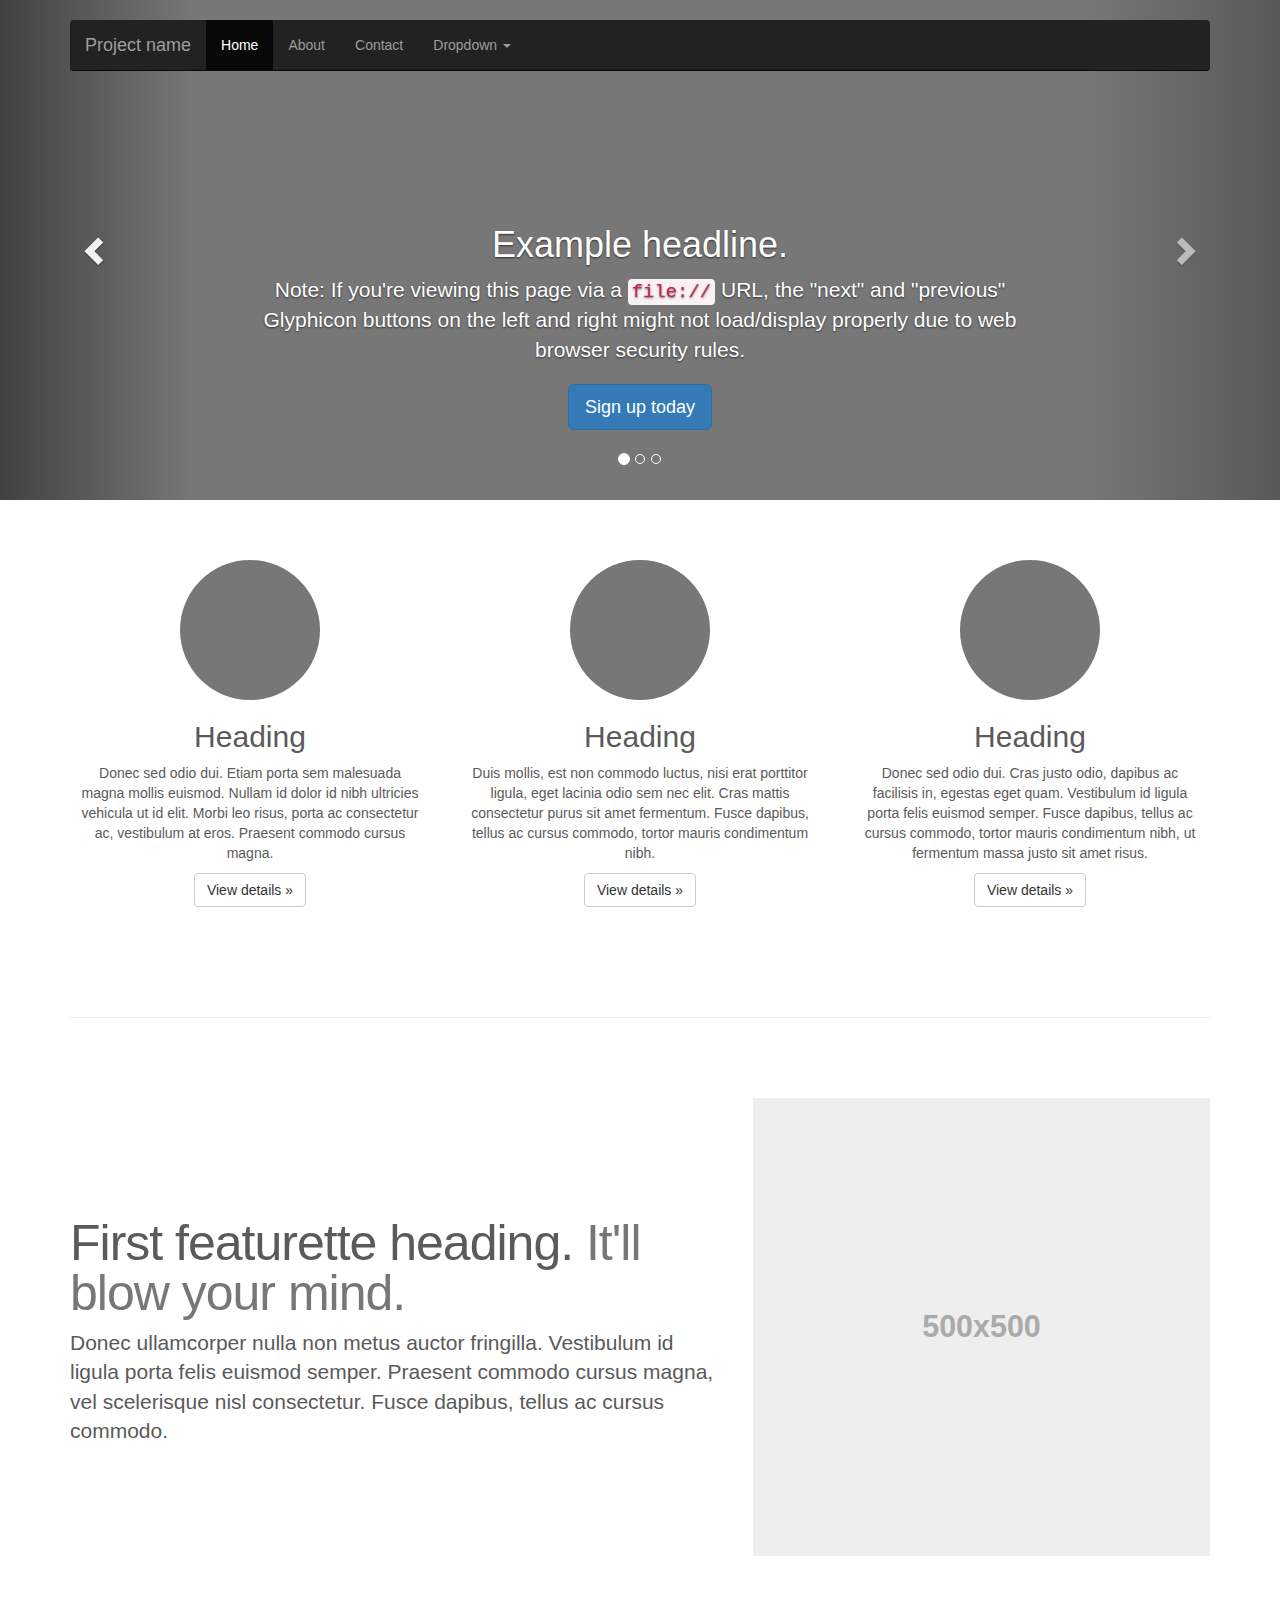
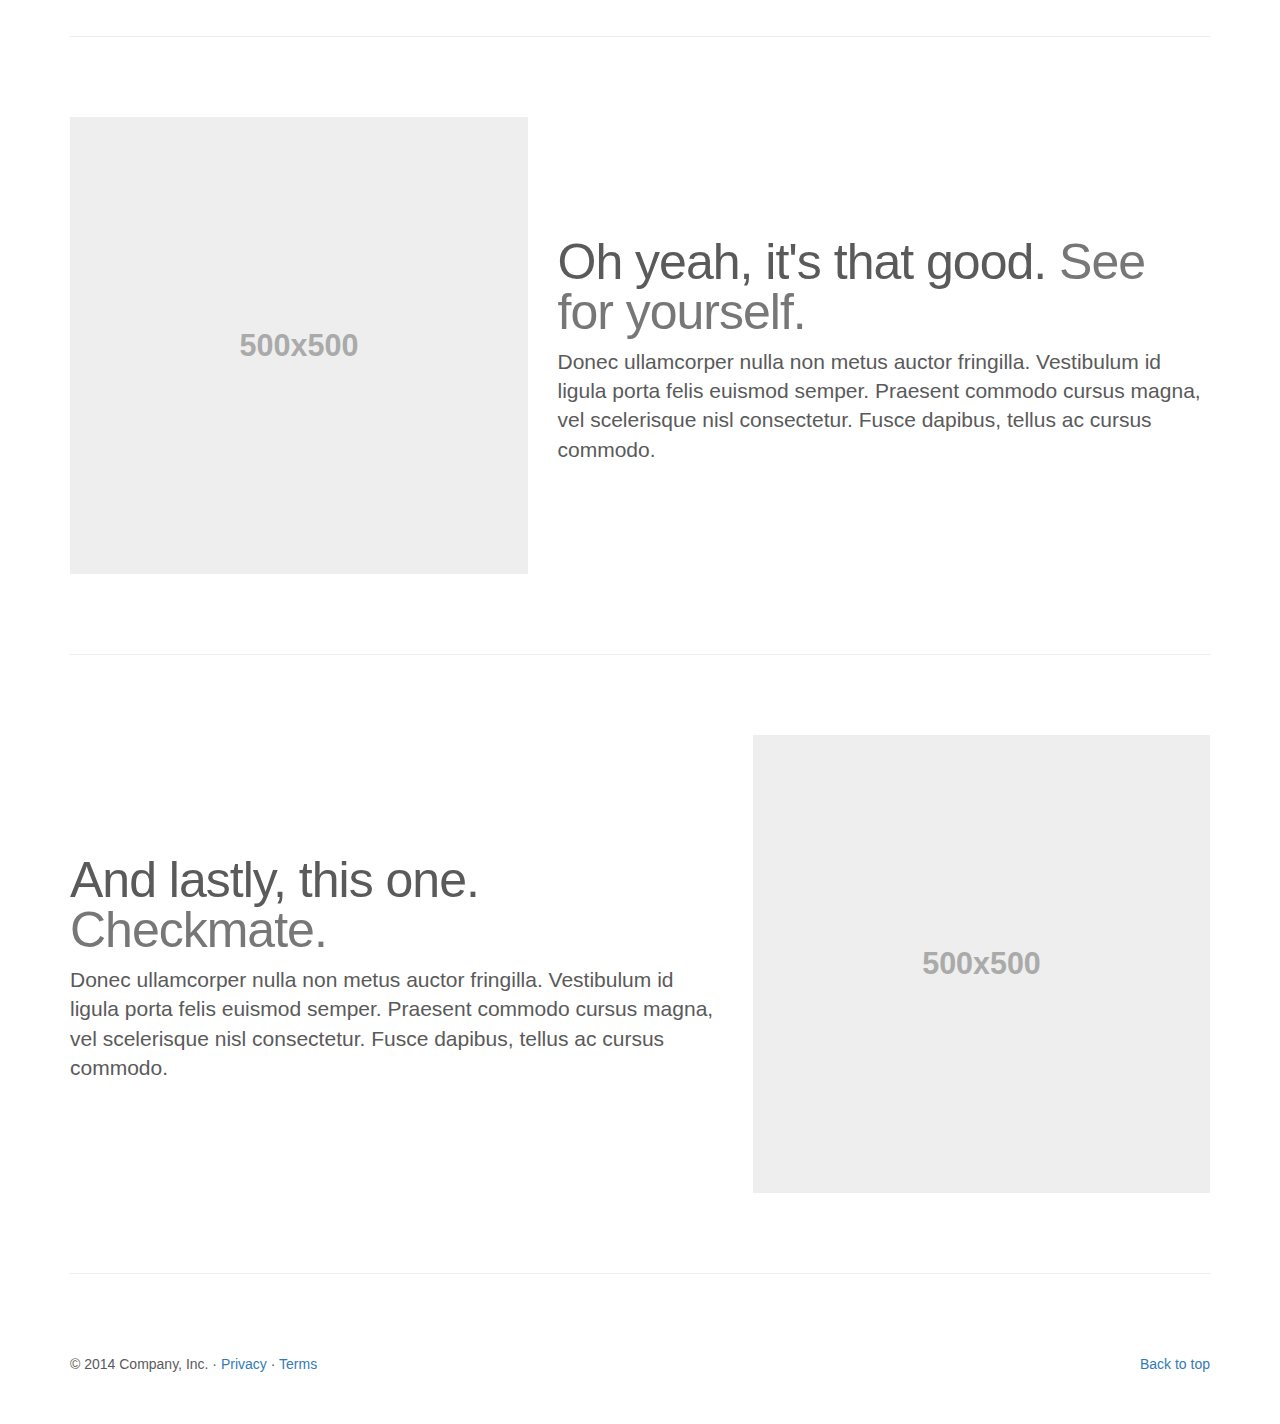
<file: public_html/bootstrap-source/docs/examples/carousel/index.html>
<!DOCTYPE html>
<html lang="en">
  <head>
    <meta charset="utf-8">
    <meta http-equiv="X-UA-Compatible" content="IE=edge">
    <meta name="viewport" content="width=device-width, initial-scale=1">
    <!-- The above 3 meta tags *must* come first in the head; any other head content must come *after* these tags -->
    <meta name="description" content="">
    <meta name="author" content="">
    <link rel="icon" href="../../favicon.ico">

    <title>Carousel Template for Bootstrap</title>

    <!-- Bootstrap core CSS -->
    <link href="../../dist/css/bootstrap.min.css" rel="stylesheet">

    <!-- Just for debugging purposes. Don't actually copy these 2 lines! -->
    <!--[if lt IE 9]><script src="../../assets/js/ie8-responsive-file-warning.js"></script><![endif]-->
    <script src="../../assets/js/ie-emulation-modes-warning.js"></script>

    <!-- HTML5 shim and Respond.js for IE8 support of HTML5 elements and media queries -->
    <!--[if lt IE 9]>
      <script src="https://oss.maxcdn.com/html5shiv/3.7.2/html5shiv.min.js"></script>
      <script src="https://oss.maxcdn.com/respond/1.4.2/respond.min.js"></script>
    <![endif]-->

    <!-- Custom styles for this template -->
    <link href="carousel.css" rel="stylesheet">
  </head>
<!-- NAVBAR
================================================== -->
  <body>
    <div class="navbar-wrapper">
      <div class="container">

        <nav class="navbar navbar-inverse navbar-static-top">
          <div class="container">
            <div class="navbar-header">
              <button type="button" class="navbar-toggle collapsed" data-toggle="collapse" data-target="#navbar" aria-expanded="false" aria-controls="navbar">
                <span class="sr-only">Toggle navigation</span>
                <span class="icon-bar"></span>
                <span class="icon-bar"></span>
                <span class="icon-bar"></span>
              </button>
              <a class="navbar-brand" href="#">Project name</a>
            </div>
            <div id="navbar" class="navbar-collapse collapse">
              <ul class="nav navbar-nav">
                <li class="active"><a href="#">Home</a></li>
                <li><a href="#about">About</a></li>
                <li><a href="#contact">Contact</a></li>
                <li class="dropdown">
                  <a href="#" class="dropdown-toggle" data-toggle="dropdown" role="button" aria-haspopup="true" aria-expanded="false">Dropdown <span class="caret"></span></a>
                  <ul class="dropdown-menu">
                    <li><a href="#">Action</a></li>
                    <li><a href="#">Another action</a></li>
                    <li><a href="#">Something else here</a></li>
                    <li role="separator" class="divider"></li>
                    <li class="dropdown-header">Nav header</li>
                    <li><a href="#">Separated link</a></li>
                    <li><a href="#">One more separated link</a></li>
                  </ul>
                </li>
              </ul>
            </div>
          </div>
        </nav>

      </div>
    </div>


    <!-- Carousel
    ================================================== -->
    <div id="myCarousel" class="carousel slide" data-ride="carousel">
      <!-- Indicators -->
      <ol class="carousel-indicators">
        <li data-target="#myCarousel" data-slide-to="0" class="active"></li>
        <li data-target="#myCarousel" data-slide-to="1"></li>
        <li data-target="#myCarousel" data-slide-to="2"></li>
      </ol>
      <div class="carousel-inner" role="listbox">
        <div class="item active">
          <img class="first-slide" src="[data-uri]" alt="First slide">
          <div class="container">
            <div class="carousel-caption">
              <h1>Example headline.</h1>
              <p>Note: If you're viewing this page via a <code>file://</code> URL, the "next" and "previous" Glyphicon buttons on the left and right might not load/display properly due to web browser security rules.</p>
              <p><a class="btn btn-lg btn-primary" href="#" role="button">Sign up today</a></p>
            </div>
          </div>
        </div>
        <div class="item">
          <img class="second-slide" src="[data-uri]" alt="Second slide">
          <div class="container">
            <div class="carousel-caption">
              <h1>Another example headline.</h1>
              <p>Cras justo odio, dapibus ac facilisis in, egestas eget quam. Donec id elit non mi porta gravida at eget metus. Nullam id dolor id nibh ultricies vehicula ut id elit.</p>
              <p><a class="btn btn-lg btn-primary" href="#" role="button">Learn more</a></p>
            </div>
          </div>
        </div>
        <div class="item">
          <img class="third-slide" src="[data-uri]" alt="Third slide">
          <div class="container">
            <div class="carousel-caption">
              <h1>One more for good measure.</h1>
              <p>Cras justo odio, dapibus ac facilisis in, egestas eget quam. Donec id elit non mi porta gravida at eget metus. Nullam id dolor id nibh ultricies vehicula ut id elit.</p>
              <p><a class="btn btn-lg btn-primary" href="#" role="button">Browse gallery</a></p>
            </div>
          </div>
        </div>
      </div>
      <a class="left carousel-control" href="#myCarousel" role="button" data-slide="prev">
        <span class="glyphicon glyphicon-chevron-left" aria-hidden="true"></span>
        <span class="sr-only">Previous</span>
      </a>
      <a class="right carousel-control" href="#myCarousel" role="button" data-slide="next">
        <span class="glyphicon glyphicon-chevron-right" aria-hidden="true"></span>
        <span class="sr-only">Next</span>
      </a>
    </div><!-- /.carousel -->


    <!-- Marketing messaging and featurettes
    ================================================== -->
    <!-- Wrap the rest of the page in another container to center all the content. -->

    <div class="container marketing">

      <!-- Three columns of text below the carousel -->
      <div class="row">
        <div class="col-lg-4">
          <img class="img-circle" src="[data-uri]" alt="Generic placeholder image" width="140" height="140">
          <h2>Heading</h2>
          <p>Donec sed odio dui. Etiam porta sem malesuada magna mollis euismod. Nullam id dolor id nibh ultricies vehicula ut id elit. Morbi leo risus, porta ac consectetur ac, vestibulum at eros. Praesent commodo cursus magna.</p>
          <p><a class="btn btn-default" href="#" role="button">View details &raquo;</a></p>
        </div><!-- /.col-lg-4 -->
        <div class="col-lg-4">
          <img class="img-circle" src="[data-uri]" alt="Generic placeholder image" width="140" height="140">
          <h2>Heading</h2>
          <p>Duis mollis, est non commodo luctus, nisi erat porttitor ligula, eget lacinia odio sem nec elit. Cras mattis consectetur purus sit amet fermentum. Fusce dapibus, tellus ac cursus commodo, tortor mauris condimentum nibh.</p>
          <p><a class="btn btn-default" href="#" role="button">View details &raquo;</a></p>
        </div><!-- /.col-lg-4 -->
        <div class="col-lg-4">
          <img class="img-circle" src="[data-uri]" alt="Generic placeholder image" width="140" height="140">
          <h2>Heading</h2>
          <p>Donec sed odio dui. Cras justo odio, dapibus ac facilisis in, egestas eget quam. Vestibulum id ligula porta felis euismod semper. Fusce dapibus, tellus ac cursus commodo, tortor mauris condimentum nibh, ut fermentum massa justo sit amet risus.</p>
          <p><a class="btn btn-default" href="#" role="button">View details &raquo;</a></p>
        </div><!-- /.col-lg-4 -->
      </div><!-- /.row -->


      <!-- START THE FEATURETTES -->

      <hr class="featurette-divider">

      <div class="row featurette">
        <div class="col-md-7">
          <h2 class="featurette-heading">First featurette heading. <span class="text-muted">It'll blow your mind.</span></h2>
          <p class="lead">Donec ullamcorper nulla non metus auctor fringilla. Vestibulum id ligula porta felis euismod semper. Praesent commodo cursus magna, vel scelerisque nisl consectetur. Fusce dapibus, tellus ac cursus commodo.</p>
        </div>
        <div class="col-md-5">
          <img class="featurette-image img-responsive center-block" data-src="holder.js/500x500/auto" alt="Generic placeholder image">
        </div>
      </div>

      <hr class="featurette-divider">

      <div class="row featurette">
        <div class="col-md-7 col-md-push-5">
          <h2 class="featurette-heading">Oh yeah, it's that good. <span class="text-muted">See for yourself.</span></h2>
          <p class="lead">Donec ullamcorper nulla non metus auctor fringilla. Vestibulum id ligula porta felis euismod semper. Praesent commodo cursus magna, vel scelerisque nisl consectetur. Fusce dapibus, tellus ac cursus commodo.</p>
        </div>
        <div class="col-md-5 col-md-pull-7">
          <img class="featurette-image img-responsive center-block" data-src="holder.js/500x500/auto" alt="Generic placeholder image">
        </div>
      </div>

      <hr class="featurette-divider">

      <div class="row featurette">
        <div class="col-md-7">
          <h2 class="featurette-heading">And lastly, this one. <span class="text-muted">Checkmate.</span></h2>
          <p class="lead">Donec ullamcorper nulla non metus auctor fringilla. Vestibulum id ligula porta felis euismod semper. Praesent commodo cursus magna, vel scelerisque nisl consectetur. Fusce dapibus, tellus ac cursus commodo.</p>
        </div>
        <div class="col-md-5">
          <img class="featurette-image img-responsive center-block" data-src="holder.js/500x500/auto" alt="Generic placeholder image">
        </div>
      </div>

      <hr class="featurette-divider">

      <!-- /END THE FEATURETTES -->


      <!-- FOOTER -->
      <footer>
        <p class="pull-right"><a href="#">Back to top</a></p>
        <p>&copy; 2014 Company, Inc. &middot; <a href="#">Privacy</a> &middot; <a href="#">Terms</a></p>
      </footer>

    </div><!-- /.container -->


    <!-- Bootstrap core JavaScript
    ================================================== -->
    <!-- Placed at the end of the document so the pages load faster -->
    <script src="https://ajax.googleapis.com/ajax/libs/jquery/1.11.3/jquery.min.js"></script>
    <script src="../../dist/js/bootstrap.min.js"></script>
    <!-- Just to make our placeholder images work. Don't actually copy the next line! -->
    <script src="../../assets/js/vendor/holder.min.js"></script>
    <!-- IE10 viewport hack for Surface/desktop Windows 8 bug -->
    <script src="../../assets/js/ie10-viewport-bug-workaround.js"></script>
  </body>
</html>
</file>
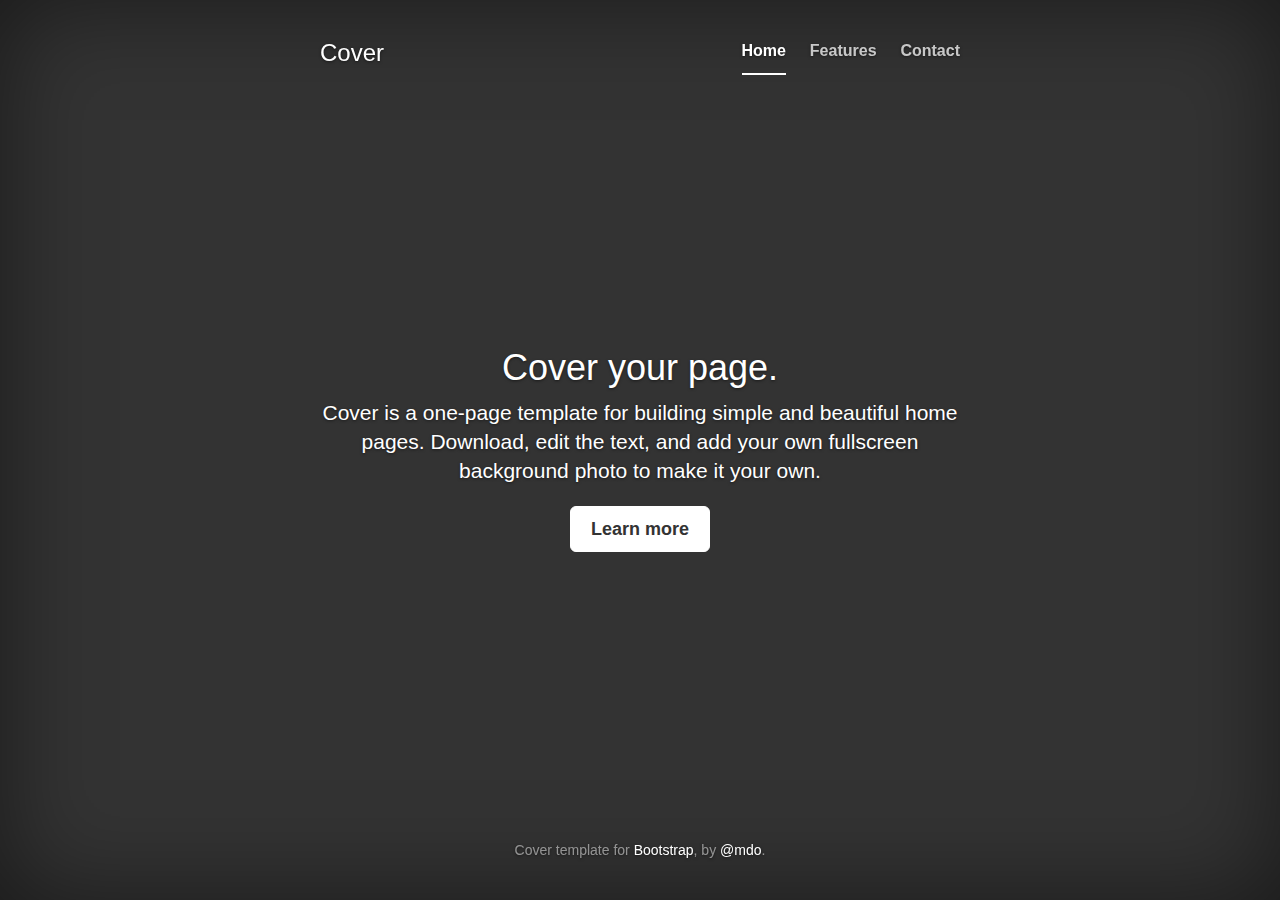
<file: public_html/bootstrap-source/docs/examples/cover/index.html>
<!DOCTYPE html>
<html lang="en">
  <head>
    <meta charset="utf-8">
    <meta http-equiv="X-UA-Compatible" content="IE=edge">
    <meta name="viewport" content="width=device-width, initial-scale=1">
    <!-- The above 3 meta tags *must* come first in the head; any other head content must come *after* these tags -->
    <meta name="description" content="">
    <meta name="author" content="">
    <link rel="icon" href="../../favicon.ico">

    <title>Cover Template for Bootstrap</title>

    <!-- Bootstrap core CSS -->
    <link href="../../dist/css/bootstrap.min.css" rel="stylesheet">

    <!-- Custom styles for this template -->
    <link href="cover.css" rel="stylesheet">

    <!-- Just for debugging purposes. Don't actually copy these 2 lines! -->
    <!--[if lt IE 9]><script src="../../assets/js/ie8-responsive-file-warning.js"></script><![endif]-->
    <script src="../../assets/js/ie-emulation-modes-warning.js"></script>

    <!-- HTML5 shim and Respond.js for IE8 support of HTML5 elements and media queries -->
    <!--[if lt IE 9]>
      <script src="https://oss.maxcdn.com/html5shiv/3.7.2/html5shiv.min.js"></script>
      <script src="https://oss.maxcdn.com/respond/1.4.2/respond.min.js"></script>
    <![endif]-->
  </head>

  <body>

    <div class="site-wrapper">

      <div class="site-wrapper-inner">

        <div class="cover-container">

          <div class="masthead clearfix">
            <div class="inner">
              <h3 class="masthead-brand">Cover</h3>
              <nav>
                <ul class="nav masthead-nav">
                  <li class="active"><a href="#">Home</a></li>
                  <li><a href="#">Features</a></li>
                  <li><a href="#">Contact</a></li>
                </ul>
              </nav>
            </div>
          </div>

          <div class="inner cover">
            <h1 class="cover-heading">Cover your page.</h1>
            <p class="lead">Cover is a one-page template for building simple and beautiful home pages. Download, edit the text, and add your own fullscreen background photo to make it your own.</p>
            <p class="lead">
              <a href="#" class="btn btn-lg btn-default">Learn more</a>
            </p>
          </div>

          <div class="mastfoot">
            <div class="inner">
              <p>Cover template for <a href="http://getbootstrap.com">Bootstrap</a>, by <a href="https://twitter.com/mdo">@mdo</a>.</p>
            </div>
          </div>

        </div>

      </div>

    </div>

    <!-- Bootstrap core JavaScript
    ================================================== -->
    <!-- Placed at the end of the document so the pages load faster -->
    <script src="https://ajax.googleapis.com/ajax/libs/jquery/1.11.3/jquery.min.js"></script>
    <script src="../../dist/js/bootstrap.min.js"></script>
    <!-- IE10 viewport hack for Surface/desktop Windows 8 bug -->
    <script src="../../assets/js/ie10-viewport-bug-workaround.js"></script>
  </body>
</html>
</file>
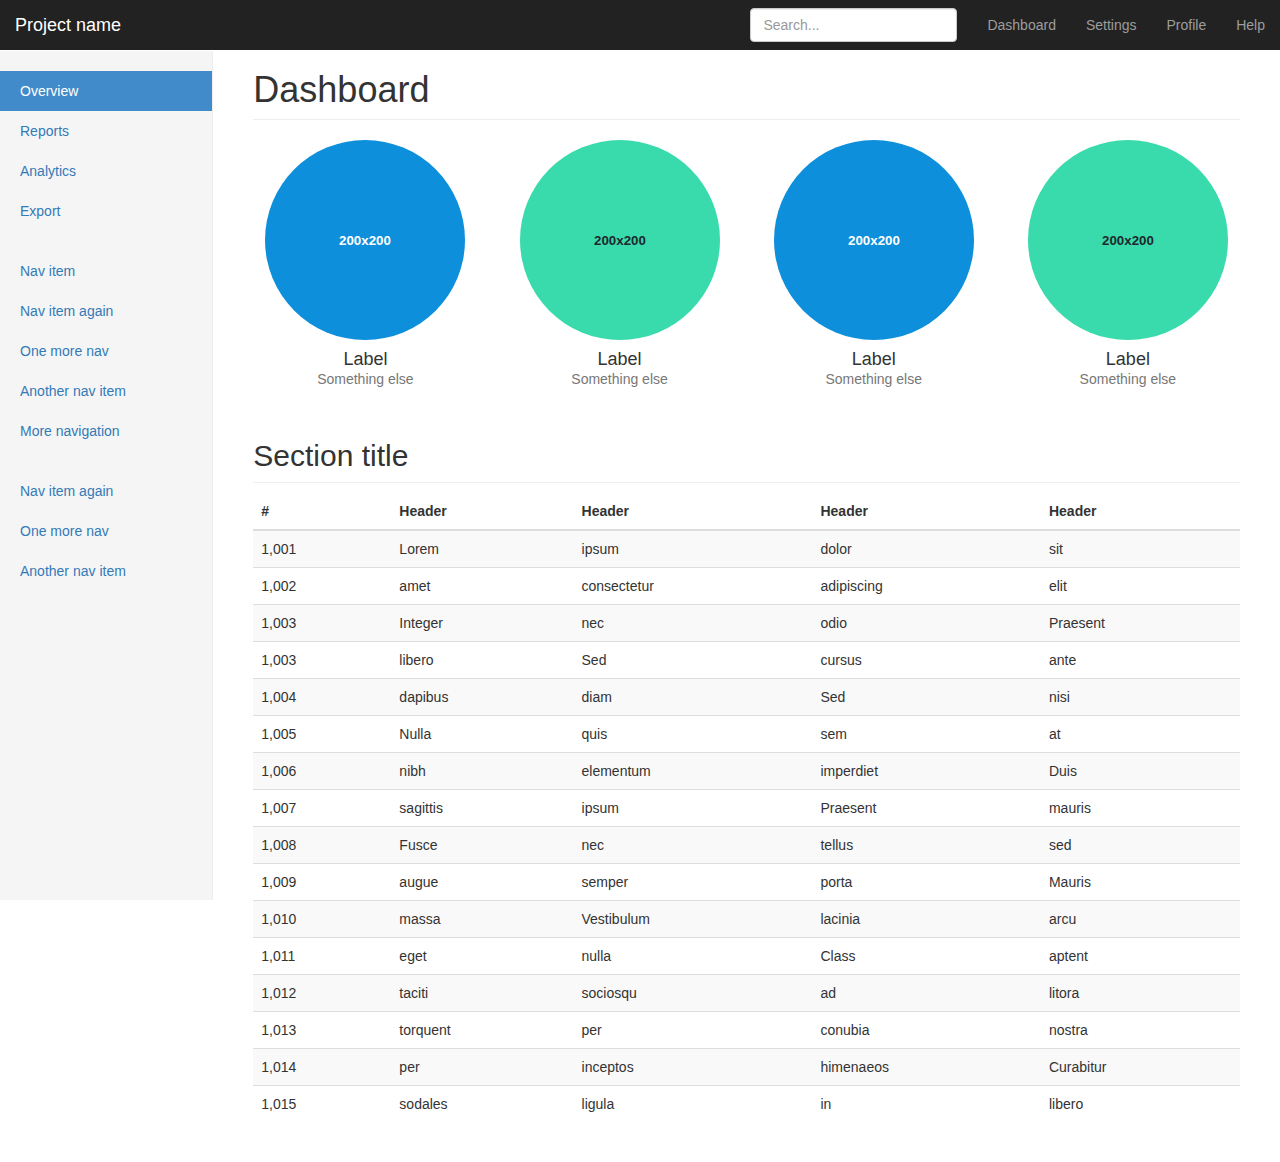
<file: public_html/bootstrap-source/docs/examples/dashboard/index.html>
<!DOCTYPE html>
<html lang="en">
  <head>
    <meta charset="utf-8">
    <meta http-equiv="X-UA-Compatible" content="IE=edge">
    <meta name="viewport" content="width=device-width, initial-scale=1">
    <!-- The above 3 meta tags *must* come first in the head; any other head content must come *after* these tags -->
    <meta name="description" content="">
    <meta name="author" content="">
    <link rel="icon" href="../../favicon.ico">

    <title>Dashboard Template for Bootstrap</title>

    <!-- Bootstrap core CSS -->
    <link href="../../dist/css/bootstrap.min.css" rel="stylesheet">

    <!-- Custom styles for this template -->
    <link href="dashboard.css" rel="stylesheet">

    <!-- Just for debugging purposes. Don't actually copy these 2 lines! -->
    <!--[if lt IE 9]><script src="../../assets/js/ie8-responsive-file-warning.js"></script><![endif]-->
    <script src="../../assets/js/ie-emulation-modes-warning.js"></script>

    <!-- HTML5 shim and Respond.js for IE8 support of HTML5 elements and media queries -->
    <!--[if lt IE 9]>
      <script src="https://oss.maxcdn.com/html5shiv/3.7.2/html5shiv.min.js"></script>
      <script src="https://oss.maxcdn.com/respond/1.4.2/respond.min.js"></script>
    <![endif]-->
  </head>

  <body>

    <nav class="navbar navbar-inverse navbar-fixed-top">
      <div class="container-fluid">
        <div class="navbar-header">
          <button type="button" class="navbar-toggle collapsed" data-toggle="collapse" data-target="#navbar" aria-expanded="false" aria-controls="navbar">
            <span class="sr-only">Toggle navigation</span>
            <span class="icon-bar"></span>
            <span class="icon-bar"></span>
            <span class="icon-bar"></span>
          </button>
          <a class="navbar-brand" href="#">Project name</a>
        </div>
        <div id="navbar" class="navbar-collapse collapse">
          <ul class="nav navbar-nav navbar-right">
            <li><a href="#">Dashboard</a></li>
            <li><a href="#">Settings</a></li>
            <li><a href="#">Profile</a></li>
            <li><a href="#">Help</a></li>
          </ul>
          <form class="navbar-form navbar-right">
            <input type="text" class="form-control" placeholder="Search...">
          </form>
        </div>
      </div>
    </nav>

    <div class="container-fluid">
      <div class="row">
        <div class="col-sm-3 col-md-2 sidebar">
          <ul class="nav nav-sidebar">
            <li class="active"><a href="#">Overview <span class="sr-only">(current)</span></a></li>
            <li><a href="#">Reports</a></li>
            <li><a href="#">Analytics</a></li>
            <li><a href="#">Export</a></li>
          </ul>
          <ul class="nav nav-sidebar">
            <li><a href="">Nav item</a></li>
            <li><a href="">Nav item again</a></li>
            <li><a href="">One more nav</a></li>
            <li><a href="">Another nav item</a></li>
            <li><a href="">More navigation</a></li>
          </ul>
          <ul class="nav nav-sidebar">
            <li><a href="">Nav item again</a></li>
            <li><a href="">One more nav</a></li>
            <li><a href="">Another nav item</a></li>
          </ul>
        </div>
        <div class="col-sm-9 col-sm-offset-3 col-md-10 col-md-offset-2 main">
          <h1 class="page-header">Dashboard</h1>

          <div class="row placeholders">
            <div class="col-xs-6 col-sm-3 placeholder">
              <img data-src="holder.js/200x200/auto/sky" class="img-responsive" alt="Generic placeholder thumbnail">
              <h4>Label</h4>
              <span class="text-muted">Something else</span>
            </div>
            <div class="col-xs-6 col-sm-3 placeholder">
              <img data-src="holder.js/200x200/auto/vine" class="img-responsive" alt="Generic placeholder thumbnail">
              <h4>Label</h4>
              <span class="text-muted">Something else</span>
            </div>
            <div class="col-xs-6 col-sm-3 placeholder">
              <img data-src="holder.js/200x200/auto/sky" class="img-responsive" alt="Generic placeholder thumbnail">
              <h4>Label</h4>
              <span class="text-muted">Something else</span>
            </div>
            <div class="col-xs-6 col-sm-3 placeholder">
              <img data-src="holder.js/200x200/auto/vine" class="img-responsive" alt="Generic placeholder thumbnail">
              <h4>Label</h4>
              <span class="text-muted">Something else</span>
            </div>
          </div>

          <h2 class="sub-header">Section title</h2>
          <div class="table-responsive">
            <table class="table table-striped">
              <thead>
                <tr>
                  <th>#</th>
                  <th>Header</th>
                  <th>Header</th>
                  <th>Header</th>
                  <th>Header</th>
                </tr>
              </thead>
              <tbody>
                <tr>
                  <td>1,001</td>
                  <td>Lorem</td>
                  <td>ipsum</td>
                  <td>dolor</td>
                  <td>sit</td>
                </tr>
                <tr>
                  <td>1,002</td>
                  <td>amet</td>
                  <td>consectetur</td>
                  <td>adipiscing</td>
                  <td>elit</td>
                </tr>
                <tr>
                  <td>1,003</td>
                  <td>Integer</td>
                  <td>nec</td>
                  <td>odio</td>
                  <td>Praesent</td>
                </tr>
                <tr>
                  <td>1,003</td>
                  <td>libero</td>
                  <td>Sed</td>
                  <td>cursus</td>
                  <td>ante</td>
                </tr>
                <tr>
                  <td>1,004</td>
                  <td>dapibus</td>
                  <td>diam</td>
                  <td>Sed</td>
                  <td>nisi</td>
                </tr>
                <tr>
                  <td>1,005</td>
                  <td>Nulla</td>
                  <td>quis</td>
                  <td>sem</td>
                  <td>at</td>
                </tr>
                <tr>
                  <td>1,006</td>
                  <td>nibh</td>
                  <td>elementum</td>
                  <td>imperdiet</td>
                  <td>Duis</td>
                </tr>
                <tr>
                  <td>1,007</td>
                  <td>sagittis</td>
                  <td>ipsum</td>
                  <td>Praesent</td>
                  <td>mauris</td>
                </tr>
                <tr>
                  <td>1,008</td>
                  <td>Fusce</td>
                  <td>nec</td>
                  <td>tellus</td>
                  <td>sed</td>
                </tr>
                <tr>
                  <td>1,009</td>
                  <td>augue</td>
                  <td>semper</td>
                  <td>porta</td>
                  <td>Mauris</td>
                </tr>
                <tr>
                  <td>1,010</td>
                  <td>massa</td>
                  <td>Vestibulum</td>
                  <td>lacinia</td>
                  <td>arcu</td>
                </tr>
                <tr>
                  <td>1,011</td>
                  <td>eget</td>
                  <td>nulla</td>
                  <td>Class</td>
                  <td>aptent</td>
                </tr>
                <tr>
                  <td>1,012</td>
                  <td>taciti</td>
                  <td>sociosqu</td>
                  <td>ad</td>
                  <td>litora</td>
                </tr>
                <tr>
                  <td>1,013</td>
                  <td>torquent</td>
                  <td>per</td>
                  <td>conubia</td>
                  <td>nostra</td>
                </tr>
                <tr>
                  <td>1,014</td>
                  <td>per</td>
                  <td>inceptos</td>
                  <td>himenaeos</td>
                  <td>Curabitur</td>
                </tr>
                <tr>
                  <td>1,015</td>
                  <td>sodales</td>
                  <td>ligula</td>
                  <td>in</td>
                  <td>libero</td>
                </tr>
              </tbody>
            </table>
          </div>
        </div>
      </div>
    </div>

    <!-- Bootstrap core JavaScript
    ================================================== -->
    <!-- Placed at the end of the document so the pages load faster -->
    <script src="https://ajax.googleapis.com/ajax/libs/jquery/1.11.3/jquery.min.js"></script>
    <script src="../../dist/js/bootstrap.min.js"></script>
    <!-- Just to make our placeholder images work. Don't actually copy the next line! -->
    <script src="../../assets/js/vendor/holder.min.js"></script>
    <!-- IE10 viewport hack for Surface/desktop Windows 8 bug -->
    <script src="../../assets/js/ie10-viewport-bug-workaround.js"></script>
  </body>
</html>
</file>
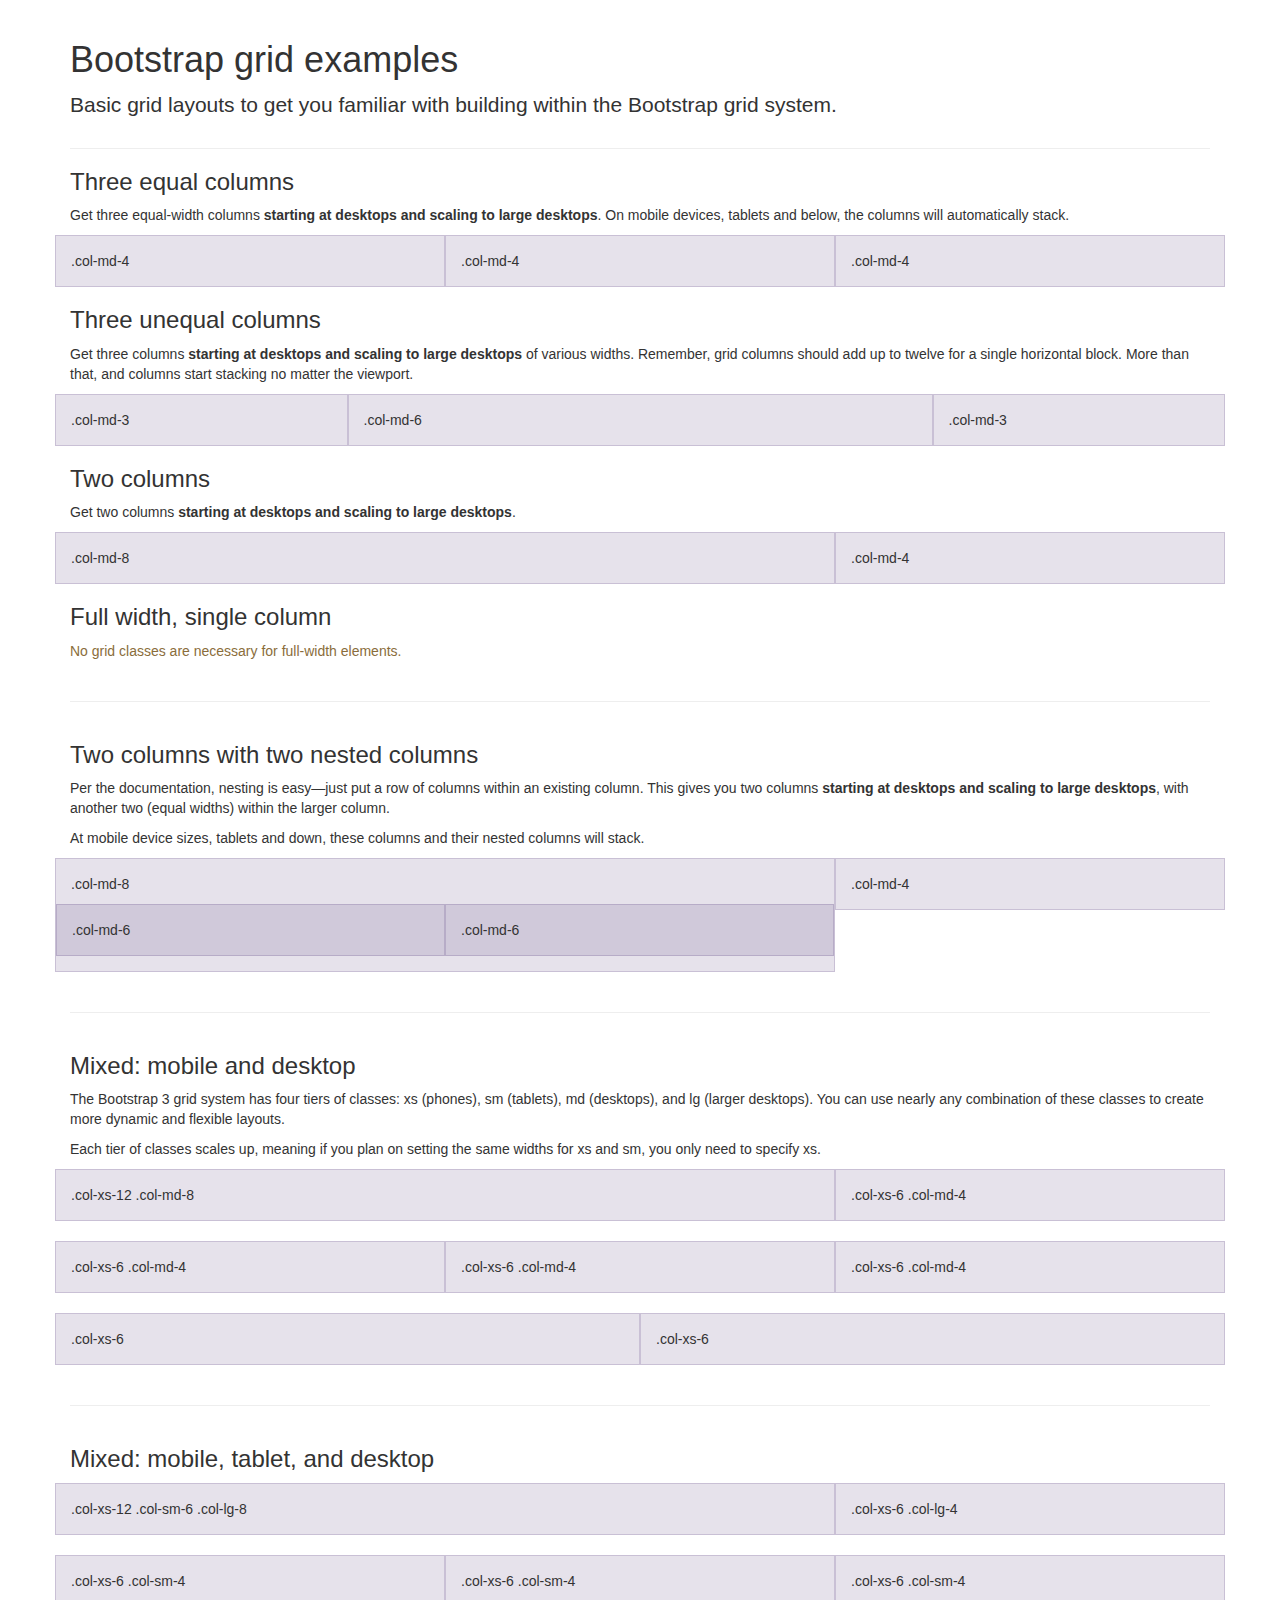
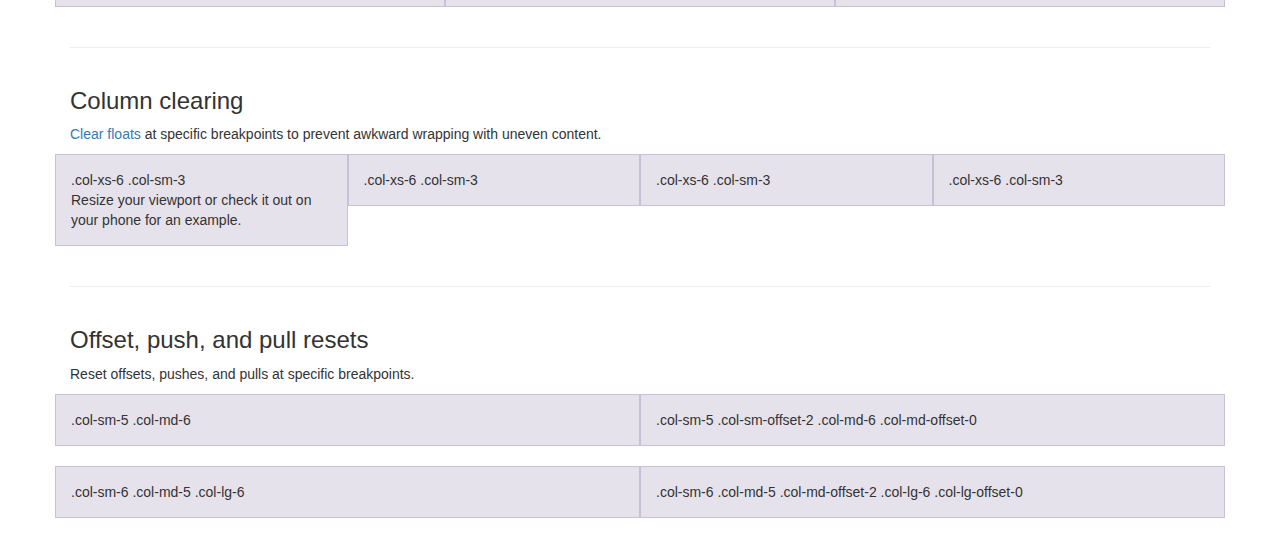
<file: public_html/bootstrap-source/docs/examples/grid/index.html>
<!DOCTYPE html>
<html lang="en">
  <head>
    <meta charset="utf-8">
    <meta http-equiv="X-UA-Compatible" content="IE=edge">
    <meta name="viewport" content="width=device-width, initial-scale=1">
    <!-- The above 3 meta tags *must* come first in the head; any other head content must come *after* these tags -->
    <meta name="description" content="">
    <meta name="author" content="">
    <link rel="icon" href="../../favicon.ico">

    <title>Grid Template for Bootstrap</title>

    <!-- Bootstrap core CSS -->
    <link href="../../dist/css/bootstrap.min.css" rel="stylesheet">

    <!-- Custom styles for this template -->
    <link href="grid.css" rel="stylesheet">

    <!-- Just for debugging purposes. Don't actually copy these 2 lines! -->
    <!--[if lt IE 9]><script src="../../assets/js/ie8-responsive-file-warning.js"></script><![endif]-->
    <script src="../../assets/js/ie-emulation-modes-warning.js"></script>

    <!-- HTML5 shim and Respond.js for IE8 support of HTML5 elements and media queries -->
    <!--[if lt IE 9]>
      <script src="https://oss.maxcdn.com/html5shiv/3.7.2/html5shiv.min.js"></script>
      <script src="https://oss.maxcdn.com/respond/1.4.2/respond.min.js"></script>
    <![endif]-->
  </head>

  <body>
    <div class="container">

      <div class="page-header">
        <h1>Bootstrap grid examples</h1>
        <p class="lead">Basic grid layouts to get you familiar with building within the Bootstrap grid system.</p>
      </div>

      <h3>Three equal columns</h3>
      <p>Get three equal-width columns <strong>starting at desktops and scaling to large desktops</strong>. On mobile devices, tablets and below, the columns will automatically stack.</p>
      <div class="row">
        <div class="col-md-4">.col-md-4</div>
        <div class="col-md-4">.col-md-4</div>
        <div class="col-md-4">.col-md-4</div>
      </div>

      <h3>Three unequal columns</h3>
      <p>Get three columns <strong>starting at desktops and scaling to large desktops</strong> of various widths. Remember, grid columns should add up to twelve for a single horizontal block. More than that, and columns start stacking no matter the viewport.</p>
      <div class="row">
        <div class="col-md-3">.col-md-3</div>
        <div class="col-md-6">.col-md-6</div>
        <div class="col-md-3">.col-md-3</div>
      </div>

      <h3>Two columns</h3>
      <p>Get two columns <strong>starting at desktops and scaling to large desktops</strong>.</p>
      <div class="row">
        <div class="col-md-8">.col-md-8</div>
        <div class="col-md-4">.col-md-4</div>
      </div>

      <h3>Full width, single column</h3>
      <p class="text-warning">No grid classes are necessary for full-width elements.</p>

      <hr>

      <h3>Two columns with two nested columns</h3>
      <p>Per the documentation, nesting is easy—just put a row of columns within an existing column. This gives you two columns <strong>starting at desktops and scaling to large desktops</strong>, with another two (equal widths) within the larger column.</p>
      <p>At mobile device sizes, tablets and down, these columns and their nested columns will stack.</p>
      <div class="row">
        <div class="col-md-8">
          .col-md-8
          <div class="row">
            <div class="col-md-6">.col-md-6</div>
            <div class="col-md-6">.col-md-6</div>
          </div>
        </div>
        <div class="col-md-4">.col-md-4</div>
      </div>

      <hr>

      <h3>Mixed: mobile and desktop</h3>
      <p>The Bootstrap 3 grid system has four tiers of classes: xs (phones), sm (tablets), md (desktops), and lg (larger desktops). You can use nearly any combination of these classes to create more dynamic and flexible layouts.</p>
      <p>Each tier of classes scales up, meaning if you plan on setting the same widths for xs and sm, you only need to specify xs.</p>
      <div class="row">
        <div class="col-xs-12 col-md-8">.col-xs-12 .col-md-8</div>
        <div class="col-xs-6 col-md-4">.col-xs-6 .col-md-4</div>
      </div>
      <div class="row">
        <div class="col-xs-6 col-md-4">.col-xs-6 .col-md-4</div>
        <div class="col-xs-6 col-md-4">.col-xs-6 .col-md-4</div>
        <div class="col-xs-6 col-md-4">.col-xs-6 .col-md-4</div>
      </div>
      <div class="row">
        <div class="col-xs-6">.col-xs-6</div>
        <div class="col-xs-6">.col-xs-6</div>
      </div>

      <hr>

      <h3>Mixed: mobile, tablet, and desktop</h3>
      <p></p>
      <div class="row">
        <div class="col-xs-12 col-sm-6 col-lg-8">.col-xs-12 .col-sm-6 .col-lg-8</div>
        <div class="col-xs-6 col-lg-4">.col-xs-6 .col-lg-4</div>
      </div>
      <div class="row">
        <div class="col-xs-6 col-sm-4">.col-xs-6 .col-sm-4</div>
        <div class="col-xs-6 col-sm-4">.col-xs-6 .col-sm-4</div>
        <div class="col-xs-6 col-sm-4">.col-xs-6 .col-sm-4</div>
      </div>

      <hr>

      <h3>Column clearing</h3>
      <p><a href="http://getbootstrap.com/css/#grid-responsive-resets">Clear floats</a> at specific breakpoints to prevent awkward wrapping with uneven content.</p>
      <div class="row">
        <div class="col-xs-6 col-sm-3">
          .col-xs-6 .col-sm-3
          <br>
          Resize your viewport or check it out on your phone for an example.
        </div>
        <div class="col-xs-6 col-sm-3">.col-xs-6 .col-sm-3</div>

        <!-- Add the extra clearfix for only the required viewport -->
        <div class="clearfix visible-xs"></div>

        <div class="col-xs-6 col-sm-3">.col-xs-6 .col-sm-3</div>
        <div class="col-xs-6 col-sm-3">.col-xs-6 .col-sm-3</div>
      </div>

      <hr>

      <h3>Offset, push, and pull resets</h3>
      <p>Reset offsets, pushes, and pulls at specific breakpoints.</p>
      <div class="row">
        <div class="col-sm-5 col-md-6">.col-sm-5 .col-md-6</div>
        <div class="col-sm-5 col-sm-offset-2 col-md-6 col-md-offset-0">.col-sm-5 .col-sm-offset-2 .col-md-6 .col-md-offset-0</div>
      </div>
      <div class="row">
        <div class="col-sm-6 col-md-5 col-lg-6">.col-sm-6 .col-md-5 .col-lg-6</div>
        <div class="col-sm-6 col-md-5 col-md-offset-2 col-lg-6 col-lg-offset-0">.col-sm-6 .col-md-5 .col-md-offset-2 .col-lg-6 .col-lg-offset-0</div>
      </div>


    </div> <!-- /container -->


    <!-- IE10 viewport hack for Surface/desktop Windows 8 bug -->
    <script src="../../assets/js/ie10-viewport-bug-workaround.js"></script>
  </body>
</html>
</file>
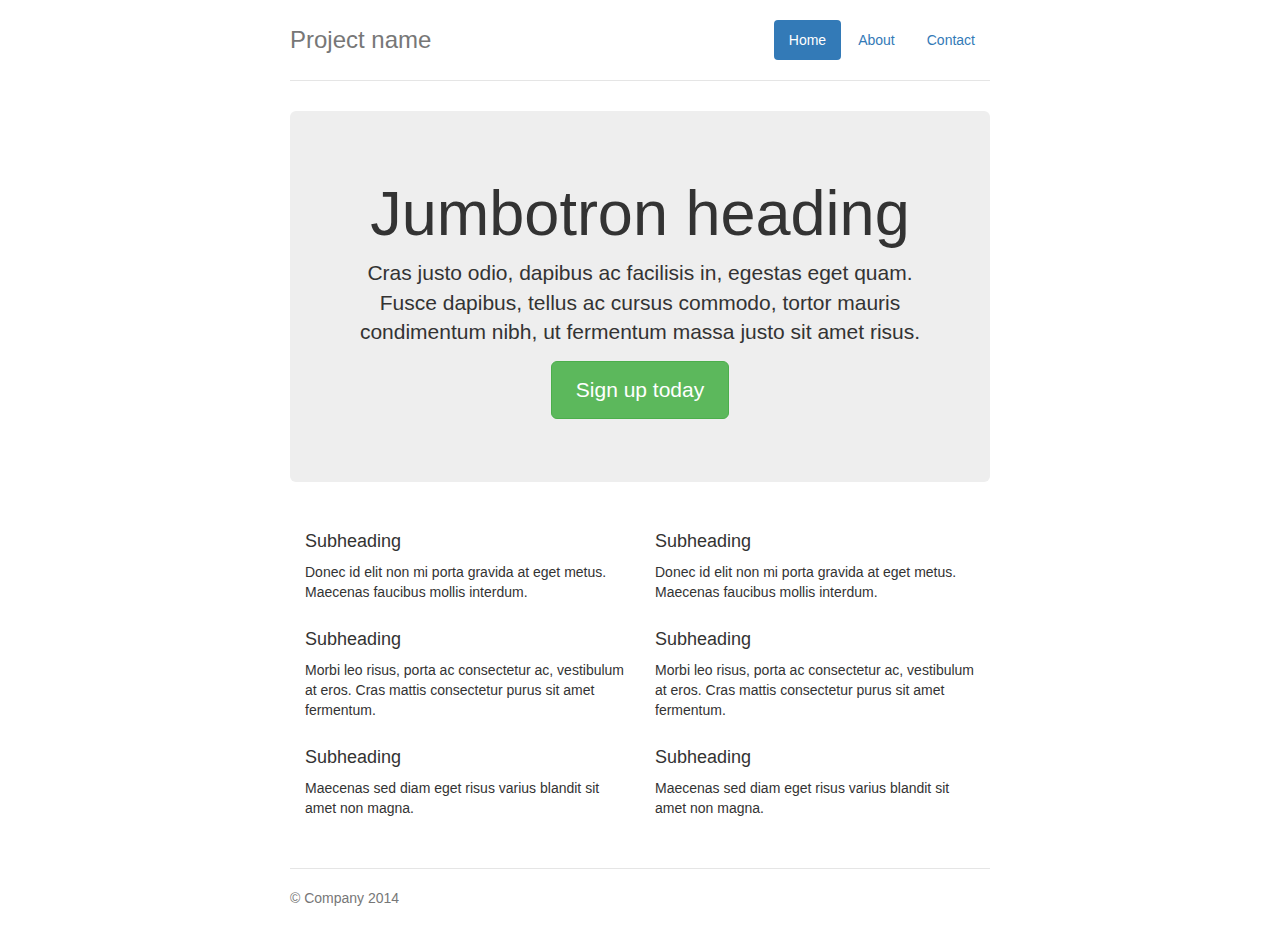
<file: public_html/bootstrap-source/docs/examples/jumbotron-narrow/index.html>
<!DOCTYPE html>
<html lang="en">
  <head>
    <meta charset="utf-8">
    <meta http-equiv="X-UA-Compatible" content="IE=edge">
    <meta name="viewport" content="width=device-width, initial-scale=1">
    <!-- The above 3 meta tags *must* come first in the head; any other head content must come *after* these tags -->
    <meta name="description" content="">
    <meta name="author" content="">
    <link rel="icon" href="../../favicon.ico">

    <title>Narrow Jumbotron Template for Bootstrap</title>

    <!-- Bootstrap core CSS -->
    <link href="../../dist/css/bootstrap.min.css" rel="stylesheet">

    <!-- Custom styles for this template -->
    <link href="jumbotron-narrow.css" rel="stylesheet">

    <!-- Just for debugging purposes. Don't actually copy these 2 lines! -->
    <!--[if lt IE 9]><script src="../../assets/js/ie8-responsive-file-warning.js"></script><![endif]-->
    <script src="../../assets/js/ie-emulation-modes-warning.js"></script>

    <!-- HTML5 shim and Respond.js for IE8 support of HTML5 elements and media queries -->
    <!--[if lt IE 9]>
      <script src="https://oss.maxcdn.com/html5shiv/3.7.2/html5shiv.min.js"></script>
      <script src="https://oss.maxcdn.com/respond/1.4.2/respond.min.js"></script>
    <![endif]-->
  </head>

  <body>

    <div class="container">
      <div class="header clearfix">
        <nav>
          <ul class="nav nav-pills pull-right">
            <li role="presentation" class="active"><a href="#">Home</a></li>
            <li role="presentation"><a href="#">About</a></li>
            <li role="presentation"><a href="#">Contact</a></li>
          </ul>
        </nav>
        <h3 class="text-muted">Project name</h3>
      </div>

      <div class="jumbotron">
        <h1>Jumbotron heading</h1>
        <p class="lead">Cras justo odio, dapibus ac facilisis in, egestas eget quam. Fusce dapibus, tellus ac cursus commodo, tortor mauris condimentum nibh, ut fermentum massa justo sit amet risus.</p>
        <p><a class="btn btn-lg btn-success" href="#" role="button">Sign up today</a></p>
      </div>

      <div class="row marketing">
        <div class="col-lg-6">
          <h4>Subheading</h4>
          <p>Donec id elit non mi porta gravida at eget metus. Maecenas faucibus mollis interdum.</p>

          <h4>Subheading</h4>
          <p>Morbi leo risus, porta ac consectetur ac, vestibulum at eros. Cras mattis consectetur purus sit amet fermentum.</p>

          <h4>Subheading</h4>
          <p>Maecenas sed diam eget risus varius blandit sit amet non magna.</p>
        </div>

        <div class="col-lg-6">
          <h4>Subheading</h4>
          <p>Donec id elit non mi porta gravida at eget metus. Maecenas faucibus mollis interdum.</p>

          <h4>Subheading</h4>
          <p>Morbi leo risus, porta ac consectetur ac, vestibulum at eros. Cras mattis consectetur purus sit amet fermentum.</p>

          <h4>Subheading</h4>
          <p>Maecenas sed diam eget risus varius blandit sit amet non magna.</p>
        </div>
      </div>

      <footer class="footer">
        <p>&copy; Company 2014</p>
      </footer>

    </div> <!-- /container -->


    <!-- IE10 viewport hack for Surface/desktop Windows 8 bug -->
    <script src="../../assets/js/ie10-viewport-bug-workaround.js"></script>
  </body>
</html>
</file>
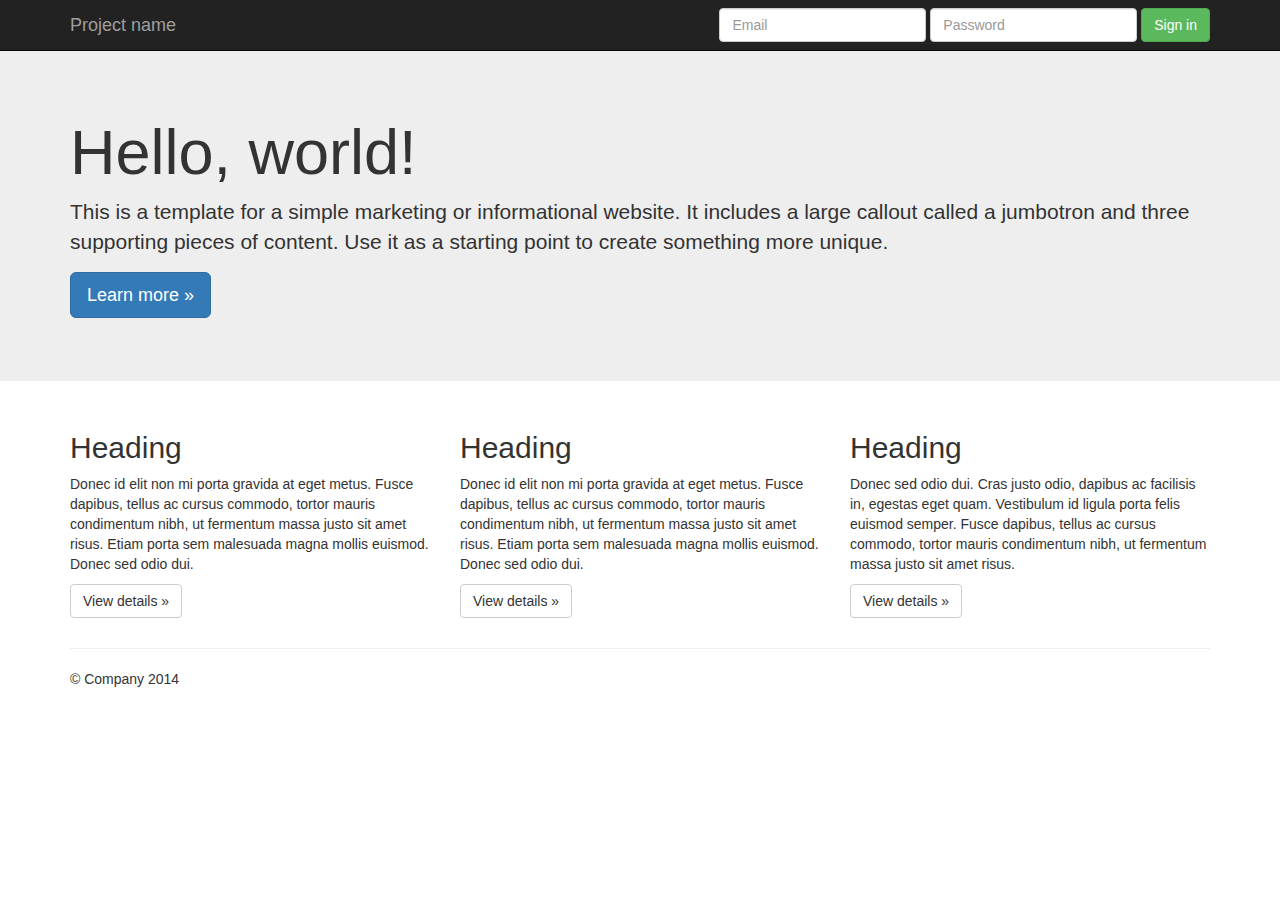
<file: public_html/bootstrap-source/docs/examples/jumbotron/index.html>
<!DOCTYPE html>
<html lang="en">
  <head>
    <meta charset="utf-8">
    <meta http-equiv="X-UA-Compatible" content="IE=edge">
    <meta name="viewport" content="width=device-width, initial-scale=1">
    <!-- The above 3 meta tags *must* come first in the head; any other head content must come *after* these tags -->
    <meta name="description" content="">
    <meta name="author" content="">
    <link rel="icon" href="../../favicon.ico">

    <title>Jumbotron Template for Bootstrap</title>

    <!-- Bootstrap core CSS -->
    <link href="../../dist/css/bootstrap.min.css" rel="stylesheet">

    <!-- Custom styles for this template -->
    <link href="jumbotron.css" rel="stylesheet">

    <!-- Just for debugging purposes. Don't actually copy these 2 lines! -->
    <!--[if lt IE 9]><script src="../../assets/js/ie8-responsive-file-warning.js"></script><![endif]-->
    <script src="../../assets/js/ie-emulation-modes-warning.js"></script>

    <!-- HTML5 shim and Respond.js for IE8 support of HTML5 elements and media queries -->
    <!--[if lt IE 9]>
      <script src="https://oss.maxcdn.com/html5shiv/3.7.2/html5shiv.min.js"></script>
      <script src="https://oss.maxcdn.com/respond/1.4.2/respond.min.js"></script>
    <![endif]-->
  </head>

  <body>

    <nav class="navbar navbar-inverse navbar-fixed-top">
      <div class="container">
        <div class="navbar-header">
          <button type="button" class="navbar-toggle collapsed" data-toggle="collapse" data-target="#navbar" aria-expanded="false" aria-controls="navbar">
            <span class="sr-only">Toggle navigation</span>
            <span class="icon-bar"></span>
            <span class="icon-bar"></span>
            <span class="icon-bar"></span>
          </button>
          <a class="navbar-brand" href="#">Project name</a>
        </div>
        <div id="navbar" class="navbar-collapse collapse">
          <form class="navbar-form navbar-right">
            <div class="form-group">
              <input type="text" placeholder="Email" class="form-control">
            </div>
            <div class="form-group">
              <input type="password" placeholder="Password" class="form-control">
            </div>
            <button type="submit" class="btn btn-success">Sign in</button>
          </form>
        </div><!--/.navbar-collapse -->
      </div>
    </nav>

    <!-- Main jumbotron for a primary marketing message or call to action -->
    <div class="jumbotron">
      <div class="container">
        <h1>Hello, world!</h1>
        <p>This is a template for a simple marketing or informational website. It includes a large callout called a jumbotron and three supporting pieces of content. Use it as a starting point to create something more unique.</p>
        <p><a class="btn btn-primary btn-lg" href="#" role="button">Learn more &raquo;</a></p>
      </div>
    </div>

    <div class="container">
      <!-- Example row of columns -->
      <div class="row">
        <div class="col-md-4">
          <h2>Heading</h2>
          <p>Donec id elit non mi porta gravida at eget metus. Fusce dapibus, tellus ac cursus commodo, tortor mauris condimentum nibh, ut fermentum massa justo sit amet risus. Etiam porta sem malesuada magna mollis euismod. Donec sed odio dui. </p>
          <p><a class="btn btn-default" href="#" role="button">View details &raquo;</a></p>
        </div>
        <div class="col-md-4">
          <h2>Heading</h2>
          <p>Donec id elit non mi porta gravida at eget metus. Fusce dapibus, tellus ac cursus commodo, tortor mauris condimentum nibh, ut fermentum massa justo sit amet risus. Etiam porta sem malesuada magna mollis euismod. Donec sed odio dui. </p>
          <p><a class="btn btn-default" href="#" role="button">View details &raquo;</a></p>
       </div>
        <div class="col-md-4">
          <h2>Heading</h2>
          <p>Donec sed odio dui. Cras justo odio, dapibus ac facilisis in, egestas eget quam. Vestibulum id ligula porta felis euismod semper. Fusce dapibus, tellus ac cursus commodo, tortor mauris condimentum nibh, ut fermentum massa justo sit amet risus.</p>
          <p><a class="btn btn-default" href="#" role="button">View details &raquo;</a></p>
        </div>
      </div>

      <hr>

      <footer>
        <p>&copy; Company 2014</p>
      </footer>
    </div> <!-- /container -->


    <!-- Bootstrap core JavaScript
    ================================================== -->
    <!-- Placed at the end of the document so the pages load faster -->
    <script src="https://ajax.googleapis.com/ajax/libs/jquery/1.11.3/jquery.min.js"></script>
    <script src="../../dist/js/bootstrap.min.js"></script>
    <!-- IE10 viewport hack for Surface/desktop Windows 8 bug -->
    <script src="../../assets/js/ie10-viewport-bug-workaround.js"></script>
  </body>
</html>
</file>
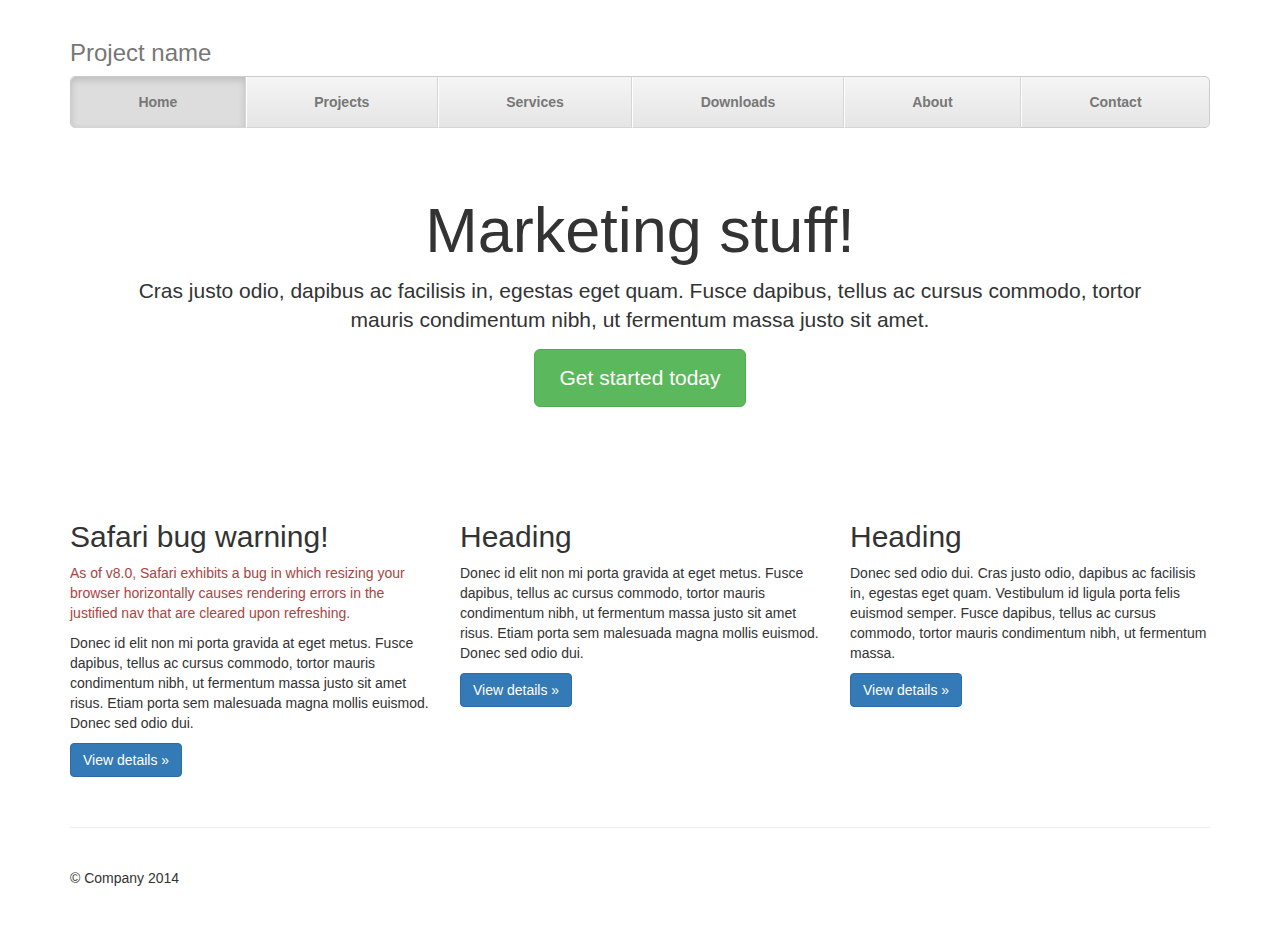
<file: public_html/bootstrap-source/docs/examples/justified-nav/index.html>
<!DOCTYPE html>
<html lang="en">
  <head>
    <meta charset="utf-8">
    <meta http-equiv="X-UA-Compatible" content="IE=edge">
    <meta name="viewport" content="width=device-width, initial-scale=1">
    <!-- The above 3 meta tags *must* come first in the head; any other head content must come *after* these tags -->
    <meta name="description" content="">
    <meta name="author" content="">
    <link rel="icon" href="../../favicon.ico">

    <title>Justified Nav Template for Bootstrap</title>

    <!-- Bootstrap core CSS -->
    <link href="../../dist/css/bootstrap.min.css" rel="stylesheet">

    <!-- Custom styles for this template -->
    <link href="justified-nav.css" rel="stylesheet">

    <!-- Just for debugging purposes. Don't actually copy these 2 lines! -->
    <!--[if lt IE 9]><script src="../../assets/js/ie8-responsive-file-warning.js"></script><![endif]-->
    <script src="../../assets/js/ie-emulation-modes-warning.js"></script>

    <!-- HTML5 shim and Respond.js for IE8 support of HTML5 elements and media queries -->
    <!--[if lt IE 9]>
      <script src="https://oss.maxcdn.com/html5shiv/3.7.2/html5shiv.min.js"></script>
      <script src="https://oss.maxcdn.com/respond/1.4.2/respond.min.js"></script>
    <![endif]-->
  </head>

  <body>

    <div class="container">

      <!-- The justified navigation menu is meant for single line per list item.
           Multiple lines will require custom code not provided by Bootstrap. -->
      <div class="masthead">
        <h3 class="text-muted">Project name</h3>
        <nav>
          <ul class="nav nav-justified">
            <li class="active"><a href="#">Home</a></li>
            <li><a href="#">Projects</a></li>
            <li><a href="#">Services</a></li>
            <li><a href="#">Downloads</a></li>
            <li><a href="#">About</a></li>
            <li><a href="#">Contact</a></li>
          </ul>
        </nav>
      </div>

      <!-- Jumbotron -->
      <div class="jumbotron">
        <h1>Marketing stuff!</h1>
        <p class="lead">Cras justo odio, dapibus ac facilisis in, egestas eget quam. Fusce dapibus, tellus ac cursus commodo, tortor mauris condimentum nibh, ut fermentum massa justo sit amet.</p>
        <p><a class="btn btn-lg btn-success" href="#" role="button">Get started today</a></p>
      </div>

      <!-- Example row of columns -->
      <div class="row">
        <div class="col-lg-4">
          <h2>Safari bug warning!</h2>
          <p class="text-danger">As of v8.0, Safari exhibits a bug in which resizing your browser horizontally causes rendering errors in the justified nav that are cleared upon refreshing.</p>
          <p>Donec id elit non mi porta gravida at eget metus. Fusce dapibus, tellus ac cursus commodo, tortor mauris condimentum nibh, ut fermentum massa justo sit amet risus. Etiam porta sem malesuada magna mollis euismod. Donec sed odio dui. </p>
          <p><a class="btn btn-primary" href="#" role="button">View details &raquo;</a></p>
        </div>
        <div class="col-lg-4">
          <h2>Heading</h2>
          <p>Donec id elit non mi porta gravida at eget metus. Fusce dapibus, tellus ac cursus commodo, tortor mauris condimentum nibh, ut fermentum massa justo sit amet risus. Etiam porta sem malesuada magna mollis euismod. Donec sed odio dui. </p>
          <p><a class="btn btn-primary" href="#" role="button">View details &raquo;</a></p>
       </div>
        <div class="col-lg-4">
          <h2>Heading</h2>
          <p>Donec sed odio dui. Cras justo odio, dapibus ac facilisis in, egestas eget quam. Vestibulum id ligula porta felis euismod semper. Fusce dapibus, tellus ac cursus commodo, tortor mauris condimentum nibh, ut fermentum massa.</p>
          <p><a class="btn btn-primary" href="#" role="button">View details &raquo;</a></p>
        </div>
      </div>

      <!-- Site footer -->
      <footer class="footer">
        <p>&copy; Company 2014</p>
      </footer>

    </div> <!-- /container -->


    <!-- IE10 viewport hack for Surface/desktop Windows 8 bug -->
    <script src="../../assets/js/ie10-viewport-bug-workaround.js"></script>
  </body>
</html>
</file>
<file: public_html/bootstrap-source/docs/examples/blog/blog.css>
/*
 * Globals
 */

body {
  font-family: Georgia, "Times New Roman", Times, serif;
  color: #555;
}

h1, .h1,
h2, .h2,
h3, .h3,
h4, .h4,
h5, .h5,
h6, .h6 {
  margin-top: 0;
  font-family: "Helvetica Neue", Helvetica, Arial, sans-serif;
  font-weight: normal;
  color: #333;
}


/*
 * Override Bootstrap's default container.
 */

@media (min-width: 1200px) {
  .container {
    width: 970px;
  }
}


/*
 * Masthead for nav
 */

.blog-masthead {
  background-color: #428bca;
  -webkit-box-shadow: inset 0 -2px 5px rgba(0,0,0,.1);
          box-shadow: inset 0 -2px 5px rgba(0,0,0,.1);
}

/* Nav links */
.blog-nav-item {
  position: relative;
  display: inline-block;
  padding: 10px;
  font-weight: 500;
  color: #cdddeb;
}
.blog-nav-item:hover,
.blog-nav-item:focus {
  color: #fff;
  text-decoration: none;
}

/* Active state gets a caret at the bottom */
.blog-nav .active {
  color: #fff;
}
.blog-nav .active:after {
  position: absolute;
  bottom: 0;
  left: 50%;
  width: 0;
  height: 0;
  margin-left: -5px;
  vertical-align: middle;
  content: " ";
  border-right: 5px solid transparent;
  border-bottom: 5px solid;
  border-left: 5px solid transparent;
}


/*
 * Blog name and description
 */

.blog-header {
  padding-top: 20px;
  padding-bottom: 20px;
}
.blog-title {
  margin-top: 30px;
  margin-bottom: 0;
  font-size: 60px;
  font-weight: normal;
}
.blog-description {
  font-size: 20px;
  color: #999;
}


/*
 * Main column and sidebar layout
 */

.blog-main {
  font-size: 18px;
  line-height: 1.5;
}

/* Sidebar modules for boxing content */
.sidebar-module {
  padding: 15px;
  margin: 0 -15px 15px;
}
.sidebar-module-inset {
  padding: 15px;
  background-color: #f5f5f5;
  border-radius: 4px;
}
.sidebar-module-inset p:last-child,
.sidebar-module-inset ul:last-child,
.sidebar-module-inset ol:last-child {
  margin-bottom: 0;
}


/* Pagination */
.pager {
  margin-bottom: 60px;
  text-align: left;
}
.pager > li > a {
  width: 140px;
  padding: 10px 20px;
  text-align: center;
  border-radius: 30px;
}


/*
 * Blog posts
 */

.blog-post {
  margin-bottom: 60px;
}
.blog-post-title {
  margin-bottom: 5px;
  font-size: 40px;
}
.blog-post-meta {
  margin-bottom: 20px;
  color: #999;
}


/*
 * Footer
 */

.blog-footer {
  padding: 40px 0;
  color: #999;
  text-align: center;
  background-color: #f9f9f9;
  border-top: 1px solid #e5e5e5;
}
.blog-footer p:last-child {
  margin-bottom: 0;
}
</file>
<file: public_html/bootstrap-source/docs/examples/carousel/carousel.css>
/* GLOBAL STYLES
-------------------------------------------------- */
/* Padding below the footer and lighter body text */

body {
  padding-bottom: 40px;
  color: #5a5a5a;
}


/* CUSTOMIZE THE NAVBAR
-------------------------------------------------- */

/* Special class on .container surrounding .navbar, used for positioning it into place. */
.navbar-wrapper {
  position: absolute;
  top: 0;
  right: 0;
  left: 0;
  z-index: 20;
}

/* Flip around the padding for proper display in narrow viewports */
.navbar-wrapper > .container {
  padding-right: 0;
  padding-left: 0;
}
.navbar-wrapper .navbar {
  padding-right: 15px;
  padding-left: 15px;
}
.navbar-wrapper .navbar .container {
  width: auto;
}


/* CUSTOMIZE THE CAROUSEL
-------------------------------------------------- */

/* Carousel base class */
.carousel {
  height: 500px;
  margin-bottom: 60px;
}
/* Since positioning the image, we need to help out the caption */
.carousel-caption {
  z-index: 10;
}

/* Declare heights because of positioning of img element */
.carousel .item {
  height: 500px;
  background-color: #777;
}
.carousel-inner > .item > img {
  position: absolute;
  top: 0;
  left: 0;
  min-width: 100%;
  height: 500px;
}


/* MARKETING CONTENT
-------------------------------------------------- */

/* Center align the text within the three columns below the carousel */
.marketing .col-lg-4 {
  margin-bottom: 20px;
  text-align: center;
}
.marketing h2 {
  font-weight: normal;
}
.marketing .col-lg-4 p {
  margin-right: 10px;
  margin-left: 10px;
}


/* Featurettes
------------------------- */

.featurette-divider {
  margin: 80px 0; /* Space out the Bootstrap <hr> more */
}

/* Thin out the marketing headings */
.featurette-heading {
  font-weight: 300;
  line-height: 1;
  letter-spacing: -1px;
}


/* RESPONSIVE CSS
-------------------------------------------------- */

@media (min-width: 768px) {
  /* Navbar positioning foo */
  .navbar-wrapper {
    margin-top: 20px;
  }
  .navbar-wrapper .container {
    padding-right: 15px;
    padding-left: 15px;
  }
  .navbar-wrapper .navbar {
    padding-right: 0;
    padding-left: 0;
  }

  /* The navbar becomes detached from the top, so we round the corners */
  .navbar-wrapper .navbar {
    border-radius: 4px;
  }

  /* Bump up size of carousel content */
  .carousel-caption p {
    margin-bottom: 20px;
    font-size: 21px;
    line-height: 1.4;
  }

  .featurette-heading {
    font-size: 50px;
  }
}

@media (min-width: 992px) {
  .featurette-heading {
    margin-top: 120px;
  }
}
</file>
<file: public_html/bootstrap-source/docs/examples/cover/cover.css>
/*
 * Globals
 */

/* Links */
a,
a:focus,
a:hover {
  color: #fff;
}

/* Custom default button */
.btn-default,
.btn-default:hover,
.btn-default:focus {
  color: #333;
  text-shadow: none; /* Prevent inheritence from `body` */
  background-color: #fff;
  border: 1px solid #fff;
}


/*
 * Base structure
 */

html,
body {
  height: 100%;
  background-color: #333;
}
body {
  color: #fff;
  text-align: center;
  text-shadow: 0 1px 3px rgba(0,0,0,.5);
}

/* Extra markup and styles for table-esque vertical and horizontal centering */
.site-wrapper {
  display: table;
  width: 100%;
  height: 100%; /* For at least Firefox */
  min-height: 100%;
  -webkit-box-shadow: inset 0 0 100px rgba(0,0,0,.5);
          box-shadow: inset 0 0 100px rgba(0,0,0,.5);
}
.site-wrapper-inner {
  display: table-cell;
  vertical-align: top;
}
.cover-container {
  margin-right: auto;
  margin-left: auto;
}

/* Padding for spacing */
.inner {
  padding: 30px;
}


/*
 * Header
 */
.masthead-brand {
  margin-top: 10px;
  margin-bottom: 10px;
}

.masthead-nav > li {
  display: inline-block;
}
.masthead-nav > li + li {
  margin-left: 20px;
}
.masthead-nav > li > a {
  padding-right: 0;
  padding-left: 0;
  font-size: 16px;
  font-weight: bold;
  color: #fff; /* IE8 proofing */
  color: rgba(255,255,255,.75);
  border-bottom: 2px solid transparent;
}
.masthead-nav > li > a:hover,
.masthead-nav > li > a:focus {
  background-color: transparent;
  border-bottom-color: #a9a9a9;
  border-bottom-color: rgba(255,255,255,.25);
}
.masthead-nav > .active > a,
.masthead-nav > .active > a:hover,
.masthead-nav > .active > a:focus {
  color: #fff;
  border-bottom-color: #fff;
}

@media (min-width: 768px) {
  .masthead-brand {
    float: left;
  }
  .masthead-nav {
    float: right;
  }
}


/*
 * Cover
 */

.cover {
  padding: 0 20px;
}
.cover .btn-lg {
  padding: 10px 20px;
  font-weight: bold;
}


/*
 * Footer
 */

.mastfoot {
  color: #999; /* IE8 proofing */
  color: rgba(255,255,255,.5);
}


/*
 * Affix and center
 */

@media (min-width: 768px) {
  /* Pull out the header and footer */
  .masthead {
    position: fixed;
    top: 0;
  }
  .mastfoot {
    position: fixed;
    bottom: 0;
  }
  /* Start the vertical centering */
  .site-wrapper-inner {
    vertical-align: middle;
  }
  /* Handle the widths */
  .masthead,
  .mastfoot,
  .cover-container {
    width: 100%; /* Must be percentage or pixels for horizontal alignment */
  }
}

@media (min-width: 992px) {
  .masthead,
  .mastfoot,
  .cover-container {
    width: 700px;
  }
}
</file>
<file: public_html/bootstrap-source/docs/examples/dashboard/dashboard.css>
/*
 * Base structure
 */

/* Move down content because we have a fixed navbar that is 50px tall */
body {
  padding-top: 50px;
}


/*
 * Global add-ons
 */

.sub-header {
  padding-bottom: 10px;
  border-bottom: 1px solid #eee;
}

/*
 * Top navigation
 * Hide default border to remove 1px line.
 */
.navbar-fixed-top {
  border: 0;
}

/*
 * Sidebar
 */

/* Hide for mobile, show later */
.sidebar {
  display: none;
}
@media (min-width: 768px) {
  .sidebar {
    position: fixed;
    top: 51px;
    bottom: 0;
    left: 0;
    z-index: 1000;
    display: block;
    padding: 20px;
    overflow-x: hidden;
    overflow-y: auto; /* Scrollable contents if viewport is shorter than content. */
    background-color: #f5f5f5;
    border-right: 1px solid #eee;
  }
}

/* Sidebar navigation */
.nav-sidebar {
  margin-right: -21px; /* 20px padding + 1px border */
  margin-bottom: 20px;
  margin-left: -20px;
}
.nav-sidebar > li > a {
  padding-right: 20px;
  padding-left: 20px;
}
.nav-sidebar > .active > a,
.nav-sidebar > .active > a:hover,
.nav-sidebar > .active > a:focus {
  color: #fff;
  background-color: #428bca;
}


/*
 * Main content
 */

.main {
  padding: 20px;
}
@media (min-width: 768px) {
  .main {
    padding-right: 40px;
    padding-left: 40px;
  }
}
.main .page-header {
  margin-top: 0;
}


/*
 * Placeholder dashboard ideas
 */

.placeholders {
  margin-bottom: 30px;
  text-align: center;
}
.placeholders h4 {
  margin-bottom: 0;
}
.placeholder {
  margin-bottom: 20px;
}
.placeholder img {
  display: inline-block;
  border-radius: 50%;
}
</file>
<file: public_html/bootstrap-source/docs/examples/grid/grid.css>
h4 {
  margin-top: 25px;
}
.row {
  margin-bottom: 20px;
}
.row .row {
  margin-top: 10px;
  margin-bottom: 0;
}
[class*="col-"] {
  padding-top: 15px;
  padding-bottom: 15px;
  background-color: #eee;
  background-color: rgba(86,61,124,.15);
  border: 1px solid #ddd;
  border: 1px solid rgba(86,61,124,.2);
}

hr {
  margin-top: 40px;
  margin-bottom: 40px;
}
</file>
<file: public_html/bootstrap-source/docs/examples/jumbotron-narrow/jumbotron-narrow.css>
/* Space out content a bit */
body {
  padding-top: 20px;
  padding-bottom: 20px;
}

/* Everything but the jumbotron gets side spacing for mobile first views */
.header,
.marketing,
.footer {
  padding-right: 15px;
  padding-left: 15px;
}

/* Custom page header */
.header {
  padding-bottom: 20px;
  border-bottom: 1px solid #e5e5e5;
}
/* Make the masthead heading the same height as the navigation */
.header h3 {
  margin-top: 0;
  margin-bottom: 0;
  line-height: 40px;
}

/* Custom page footer */
.footer {
  padding-top: 19px;
  color: #777;
  border-top: 1px solid #e5e5e5;
}

/* Customize container */
@media (min-width: 768px) {
  .container {
    max-width: 730px;
  }
}
.container-narrow > hr {
  margin: 30px 0;
}

/* Main marketing message and sign up button */
.jumbotron {
  text-align: center;
  border-bottom: 1px solid #e5e5e5;
}
.jumbotron .btn {
  padding: 14px 24px;
  font-size: 21px;
}

/* Supporting marketing content */
.marketing {
  margin: 40px 0;
}
.marketing p + h4 {
  margin-top: 28px;
}

/* Responsive: Portrait tablets and up */
@media screen and (min-width: 768px) {
  /* Remove the padding we set earlier */
  .header,
  .marketing,
  .footer {
    padding-right: 0;
    padding-left: 0;
  }
  /* Space out the masthead */
  .header {
    margin-bottom: 30px;
  }
  /* Remove the bottom border on the jumbotron for visual effect */
  .jumbotron {
    border-bottom: 0;
  }
}
</file>
<file: public_html/bootstrap-source/docs/examples/jumbotron/jumbotron.css>
/* Move down content because we have a fixed navbar that is 50px tall */
body {
  padding-top: 50px;
  padding-bottom: 20px;
}
</file>
<file: public_html/bootstrap-source/docs/examples/justified-nav/justified-nav.css>
body {
  padding-top: 20px;
}

.footer {
  padding-top: 40px;
  padding-bottom: 40px;
  margin-top: 40px;
  border-top: 1px solid #eee;
}

/* Main marketing message and sign up button */
.jumbotron {
  text-align: center;
  background-color: transparent;
}
.jumbotron .btn {
  padding: 14px 24px;
  font-size: 21px;
}

/* Customize the nav-justified links to be fill the entire space of the .navbar */

.nav-justified {
  background-color: #eee;
  border: 1px solid #ccc;
  border-radius: 5px;
}
.nav-justified > li > a {
  padding-top: 15px;
  padding-bottom: 15px;
  margin-bottom: 0;
  font-weight: bold;
  color: #777;
  text-align: center;
  background-color: #e5e5e5; /* Old browsers */
  background-image: -webkit-gradient(linear, left top, left bottom, from(#f5f5f5), to(#e5e5e5));
  background-image: -webkit-linear-gradient(top, #f5f5f5 0%, #e5e5e5 100%);
  background-image:      -o-linear-gradient(top, #f5f5f5 0%, #e5e5e5 100%);
  background-image:         linear-gradient(to bottom, #f5f5f5 0%,#e5e5e5 100%);
  filter: progid:DXImageTransform.Microsoft.gradient( startColorstr='#f5f5f5', endColorstr='#e5e5e5',GradientType=0 ); /* IE6-9 */
  background-repeat: repeat-x; /* Repeat the gradient */
  border-bottom: 1px solid #d5d5d5;
}
.nav-justified > .active > a,
.nav-justified > .active > a:hover,
.nav-justified > .active > a:focus {
  background-color: #ddd;
  background-image: none;
  -webkit-box-shadow: inset 0 3px 7px rgba(0,0,0,.15);
          box-shadow: inset 0 3px 7px rgba(0,0,0,.15);
}
.nav-justified > li:first-child > a {
  border-radius: 5px 5px 0 0;
}
.nav-justified > li:last-child > a {
  border-bottom: 0;
  border-radius: 0 0 5px 5px;
}

@media (min-width: 768px) {
  .nav-justified {
    max-height: 52px;
  }
  .nav-justified > li > a {
    border-right: 1px solid #d5d5d5;
    border-left: 1px solid #fff;
  }
  .nav-justified > li:first-child > a {
    border-left: 0;
    border-radius: 5px 0 0 5px;
  }
  .nav-justified > li:last-child > a {
    border-right: 0;
    border-radius: 0 5px 5px 0;
  }
}

/* Responsive: Portrait tablets and up */
@media screen and (min-width: 768px) {
  /* Remove the padding we set earlier */
  .masthead,
  .marketing,
  .footer {
    padding-right: 0;
    padding-left: 0;
  }
}
</file>
<file: public_html/bootstrap-source/js/tests/vendor/qunit.css>
/*!
 * QUnit 1.17.1
 * http://qunitjs.com/
 *
 * Copyright jQuery Foundation and other contributors
 * Released under the MIT license
 * http://jquery.org/license
 *
 * Date: 2015-01-20T19:39Z
 */

/** Font Family and Sizes */

#qunit-tests, #qunit-header, #qunit-banner, #qunit-testrunner-toolbar, #qunit-userAgent, #qunit-testresult {
	font-family: "Helvetica Neue Light", "HelveticaNeue-Light", "Helvetica Neue", Calibri, Helvetica, Arial, sans-serif;
}

#qunit-testrunner-toolbar, #qunit-userAgent, #qunit-testresult, #qunit-tests li { font-size: small; }
#qunit-tests { font-size: smaller; }


/** Resets */

#qunit-tests, #qunit-header, #qunit-banner, #qunit-userAgent, #qunit-testresult, #qunit-modulefilter {
	margin: 0;
	padding: 0;
}


/** Header */

#qunit-header {
	padding: 0.5em 0 0.5em 1em;

	color: #8699A4;
	background-color: #0D3349;

	font-size: 1.5em;
	line-height: 1em;
	font-weight: 400;

	border-radius: 5px 5px 0 0;
}

#qunit-header a {
	text-decoration: none;
	color: #C2CCD1;
}

#qunit-header a:hover,
#qunit-header a:focus {
	color: #FFF;
}

#qunit-testrunner-toolbar label {
	display: inline-block;
	padding: 0 0.5em 0 0.1em;
}

#qunit-banner {
	height: 5px;
}

#qunit-testrunner-toolbar {
	padding: 0.5em 1em 0.5em 1em;
	color: #5E740B;
	background-color: #EEE;
	overflow: hidden;
}

#qunit-userAgent {
	padding: 0.5em 1em 0.5em 1em;
	background-color: #2B81AF;
	color: #FFF;
	text-shadow: rgba(0, 0, 0, 0.5) 2px 2px 1px;
}

#qunit-modulefilter-container {
	float: right;
	padding: 0.2em;
}

.qunit-url-config {
	display: inline-block;
	padding: 0.1em;
}

.qunit-filter {
	display: block;
	float: right;
	margin-left: 1em;
}

/** Tests: Pass/Fail */

#qunit-tests {
	list-style-position: inside;
}

#qunit-tests li {
	padding: 0.4em 1em 0.4em 1em;
	border-bottom: 1px solid #FFF;
	list-style-position: inside;
}

#qunit-tests > li {
	display: none;
}

#qunit-tests li.running,
#qunit-tests li.pass,
#qunit-tests li.fail,
#qunit-tests li.skipped {
	display: list-item;
}

#qunit-tests.hidepass li.running,
#qunit-tests.hidepass li.pass {
	display: none;
}

#qunit-tests li strong {
	cursor: pointer;
}

#qunit-tests li.skipped strong {
	cursor: default;
}

#qunit-tests li a {
	padding: 0.5em;
	color: #C2CCD1;
	text-decoration: none;
}
#qunit-tests li a:hover,
#qunit-tests li a:focus {
	color: #000;
}

#qunit-tests li .runtime {
	float: right;
	font-size: smaller;
}

.qunit-assert-list {
	margin-top: 0.5em;
	padding: 0.5em;

	background-color: #FFF;

	border-radius: 5px;
}

.qunit-collapsed {
	display: none;
}

#qunit-tests table {
	border-collapse: collapse;
	margin-top: 0.2em;
}

#qunit-tests th {
	text-align: right;
	vertical-align: top;
	padding: 0 0.5em 0 0;
}

#qunit-tests td {
	vertical-align: top;
}

#qunit-tests pre {
	margin: 0;
	white-space: pre-wrap;
	word-wrap: break-word;
}

#qunit-tests del {
	background-color: #E0F2BE;
	color: #374E0C;
	text-decoration: none;
}

#qunit-tests ins {
	background-color: #FFCACA;
	color: #500;
	text-decoration: none;
}

/*** Test Counts */

#qunit-tests b.counts                       { color: #000; }
#qunit-tests b.passed                       { color: #5E740B; }
#qunit-tests b.failed                       { color: #710909; }

#qunit-tests li li {
	padding: 5px;
	background-color: #FFF;
	border-bottom: none;
	list-style-position: inside;
}

/*** Passing Styles */

#qunit-tests li li.pass {
	color: #3C510C;
	background-color: #FFF;
	border-left: 10px solid #C6E746;
}

#qunit-tests .pass                          { color: #528CE0; background-color: #D2E0E6; }
#qunit-tests .pass .test-name               { color: #366097; }

#qunit-tests .pass .test-actual,
#qunit-tests .pass .test-expected           { color: #999; }

#qunit-banner.qunit-pass                    { background-color: #C6E746; }

/*** Failing Styles */

#qunit-tests li li.fail {
	color: #710909;
	background-color: #FFF;
	border-left: 10px solid #EE5757;
	white-space: pre;
}

#qunit-tests > li:last-child {
	border-radius: 0 0 5px 5px;
}

#qunit-tests .fail                          { color: #000; background-color: #EE5757; }
#qunit-tests .fail .test-name,
#qunit-tests .fail .module-name             { color: #000; }

#qunit-tests .fail .test-actual             { color: #EE5757; }
#qunit-tests .fail .test-expected           { color: #008000; }

#qunit-banner.qunit-fail                    { background-color: #EE5757; }

/*** Skipped tests */

#qunit-tests .skipped {
	background-color: #EBECE9;
}

#qunit-tests .qunit-skipped-label {
	background-color: #F4FF77;
	display: inline-block;
	font-style: normal;
	color: #366097;
	line-height: 1.8em;
	padding: 0 0.5em;
	margin: -0.4em 0.4em -0.4em 0;
}

/** Result */

#qunit-testresult {
	padding: 0.5em 1em 0.5em 1em;

	color: #2B81AF;
	background-color: #D2E0E6;

	border-bottom: 1px solid #FFF;
}
#qunit-testresult .module-name {
	font-weight: 700;
}

/** Fixture */

#qunit-fixture {
	position: absolute;
	top: -10000px;
	left: -10000px;
	width: 1000px;
	height: 1000px;
}
</file>
<file: public_html/js/jquery-validation-1.14.0/demo/css/screen.css>
/**********************************

Use: Main Screen Import

***********************************/

@import "reset.css";
@import "core.css";

@import "cmxformTemplate.css";
@import "cmxform.css";
</file>
<file: public_html/js/jquery-validation-1.14.0/test/qunit/qunit.css>
/*!
 * QUnit 1.18.0
 * http://qunitjs.com/
 *
 * Copyright jQuery Foundation and other contributors
 * Released under the MIT license
 * http://jquery.org/license
 *
 * Date: 2015-04-03T10:23Z
 */

/** Font Family and Sizes */

#qunit-tests, #qunit-header, #qunit-banner, #qunit-testrunner-toolbar, #qunit-userAgent, #qunit-testresult {
	font-family: "Helvetica Neue Light", "HelveticaNeue-Light", "Helvetica Neue", Calibri, Helvetica, Arial, sans-serif;
}

#qunit-testrunner-toolbar, #qunit-userAgent, #qunit-testresult, #qunit-tests li { font-size: small; }
#qunit-tests { font-size: smaller; }


/** Resets */

#qunit-tests, #qunit-header, #qunit-banner, #qunit-userAgent, #qunit-testresult, #qunit-modulefilter {
	margin: 0;
	padding: 0;
}


/** Header */

#qunit-header {
	padding: 0.5em 0 0.5em 1em;

	color: #8699A4;
	background-color: #0D3349;

	font-size: 1.5em;
	line-height: 1em;
	font-weight: 400;

	border-radius: 5px 5px 0 0;
}

#qunit-header a {
	text-decoration: none;
	color: #C2CCD1;
}

#qunit-header a:hover,
#qunit-header a:focus {
	color: #FFF;
}

#qunit-testrunner-toolbar label {
	display: inline-block;
	padding: 0 0.5em 0 0.1em;
}

#qunit-banner {
	height: 5px;
}

#qunit-testrunner-toolbar {
	padding: 0.5em 1em 0.5em 1em;
	color: #5E740B;
	background-color: #EEE;
	overflow: hidden;
}

#qunit-userAgent {
	padding: 0.5em 1em 0.5em 1em;
	background-color: #2B81AF;
	color: #FFF;
	text-shadow: rgba(0, 0, 0, 0.5) 2px 2px 1px;
}

#qunit-modulefilter-container {
	float: right;
	padding: 0.2em;
}

.qunit-url-config {
	display: inline-block;
	padding: 0.1em;
}

.qunit-filter {
	display: block;
	float: right;
	margin-left: 1em;
}

/** Tests: Pass/Fail */

#qunit-tests {
	list-style-position: inside;
}

#qunit-tests li {
	padding: 0.4em 1em 0.4em 1em;
	border-bottom: 1px solid #FFF;
	list-style-position: inside;
}

#qunit-tests > li {
	display: none;
}

#qunit-tests li.running,
#qunit-tests li.pass,
#qunit-tests li.fail,
#qunit-tests li.skipped {
	display: list-item;
}

#qunit-tests.hidepass li.running,
#qunit-tests.hidepass li.pass {
	visibility: hidden;
	position: absolute;
	width:   0px;
	height:  0px;
	padding: 0;
	border:  0;
	margin:  0;
}

#qunit-tests li strong {
	cursor: pointer;
}

#qunit-tests li.skipped strong {
	cursor: default;
}

#qunit-tests li a {
	padding: 0.5em;
	color: #C2CCD1;
	text-decoration: none;
}

#qunit-tests li p a {
	padding: 0.25em;
	color: #6B6464;
}
#qunit-tests li a:hover,
#qunit-tests li a:focus {
	color: #000;
}

#qunit-tests li .runtime {
	float: right;
	font-size: smaller;
}

.qunit-assert-list {
	margin-top: 0.5em;
	padding: 0.5em;

	background-color: #FFF;

	border-radius: 5px;
}

.qunit-collapsed {
	display: none;
}

#qunit-tests table {
	border-collapse: collapse;
	margin-top: 0.2em;
}

#qunit-tests th {
	text-align: right;
	vertical-align: top;
	padding: 0 0.5em 0 0;
}

#qunit-tests td {
	vertical-align: top;
}

#qunit-tests pre {
	margin: 0;
	white-space: pre-wrap;
	word-wrap: break-word;
}

#qunit-tests del {
	background-color: #E0F2BE;
	color: #374E0C;
	text-decoration: none;
}

#qunit-tests ins {
	background-color: #FFCACA;
	color: #500;
	text-decoration: none;
}

/*** Test Counts */

#qunit-tests b.counts                       { color: #000; }
#qunit-tests b.passed                       { color: #5E740B; }
#qunit-tests b.failed                       { color: #710909; }

#qunit-tests li li {
	padding: 5px;
	background-color: #FFF;
	border-bottom: none;
	list-style-position: inside;
}

/*** Passing Styles */

#qunit-tests li li.pass {
	color: #3C510C;
	background-color: #FFF;
	border-left: 10px solid #C6E746;
}

#qunit-tests .pass                          { color: #528CE0; background-color: #D2E0E6; }
#qunit-tests .pass .test-name               { color: #366097; }

#qunit-tests .pass .test-actual,
#qunit-tests .pass .test-expected           { color: #999; }

#qunit-banner.qunit-pass                    { background-color: #C6E746; }

/*** Failing Styles */

#qunit-tests li li.fail {
	color: #710909;
	background-color: #FFF;
	border-left: 10px solid #EE5757;
	white-space: pre;
}

#qunit-tests > li:last-child {
	border-radius: 0 0 5px 5px;
}

#qunit-tests .fail                          { color: #000; background-color: #EE5757; }
#qunit-tests .fail .test-name,
#qunit-tests .fail .module-name             { color: #000; }

#qunit-tests .fail .test-actual             { color: #EE5757; }
#qunit-tests .fail .test-expected           { color: #008000; }

#qunit-banner.qunit-fail                    { background-color: #EE5757; }

/*** Skipped tests */

#qunit-tests .skipped {
	background-color: #EBECE9;
}

#qunit-tests .qunit-skipped-label {
	background-color: #F4FF77;
	display: inline-block;
	font-style: normal;
	color: #366097;
	line-height: 1.8em;
	padding: 0 0.5em;
	margin: -0.4em 0.4em -0.4em 0;
}

/** Result */

#qunit-testresult {
	padding: 0.5em 1em 0.5em 1em;

	color: #2B81AF;
	background-color: #D2E0E6;

	border-bottom: 1px solid #FFF;
}
#qunit-testresult .module-name {
	font-weight: 700;
}

/** Fixture */

#qunit-fixture {
	position: absolute;
	top: -10000px;
	left: -10000px;
	width: 1000px;
	height: 1000px;
}
</file>
